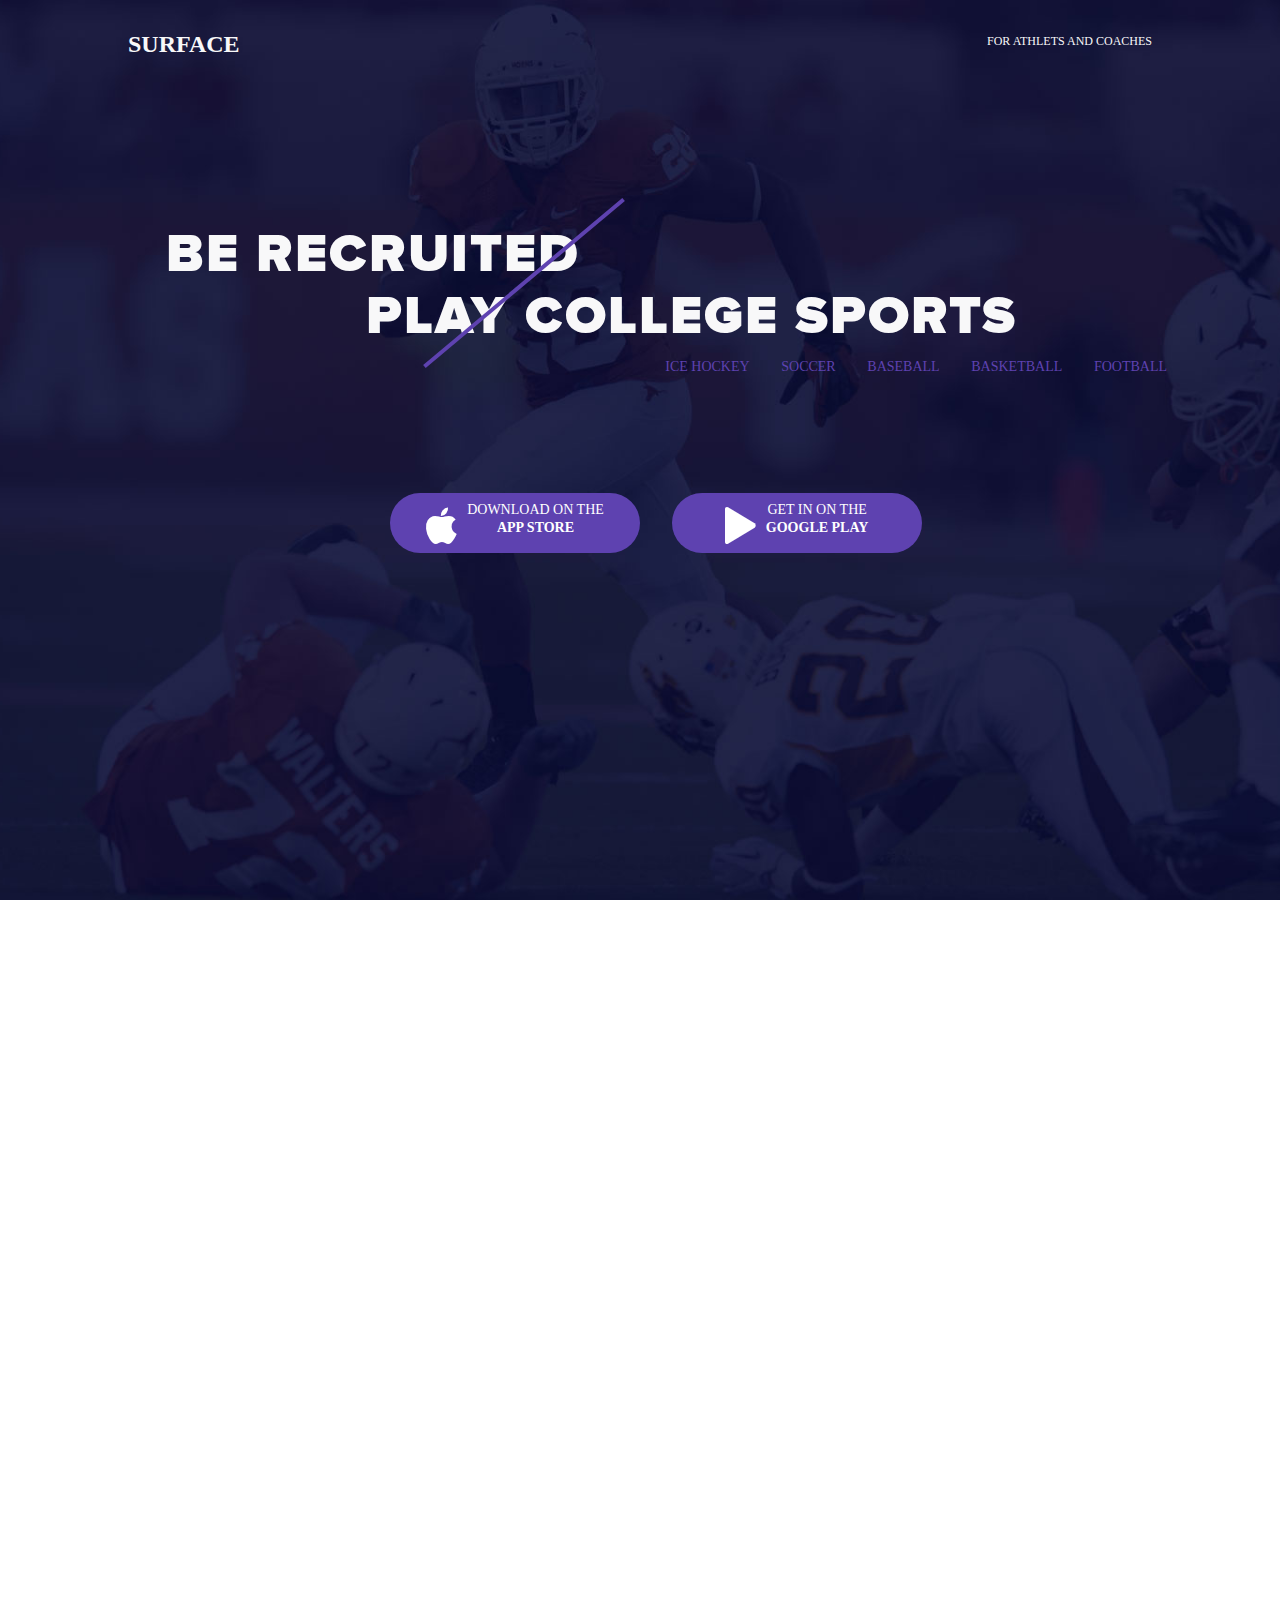
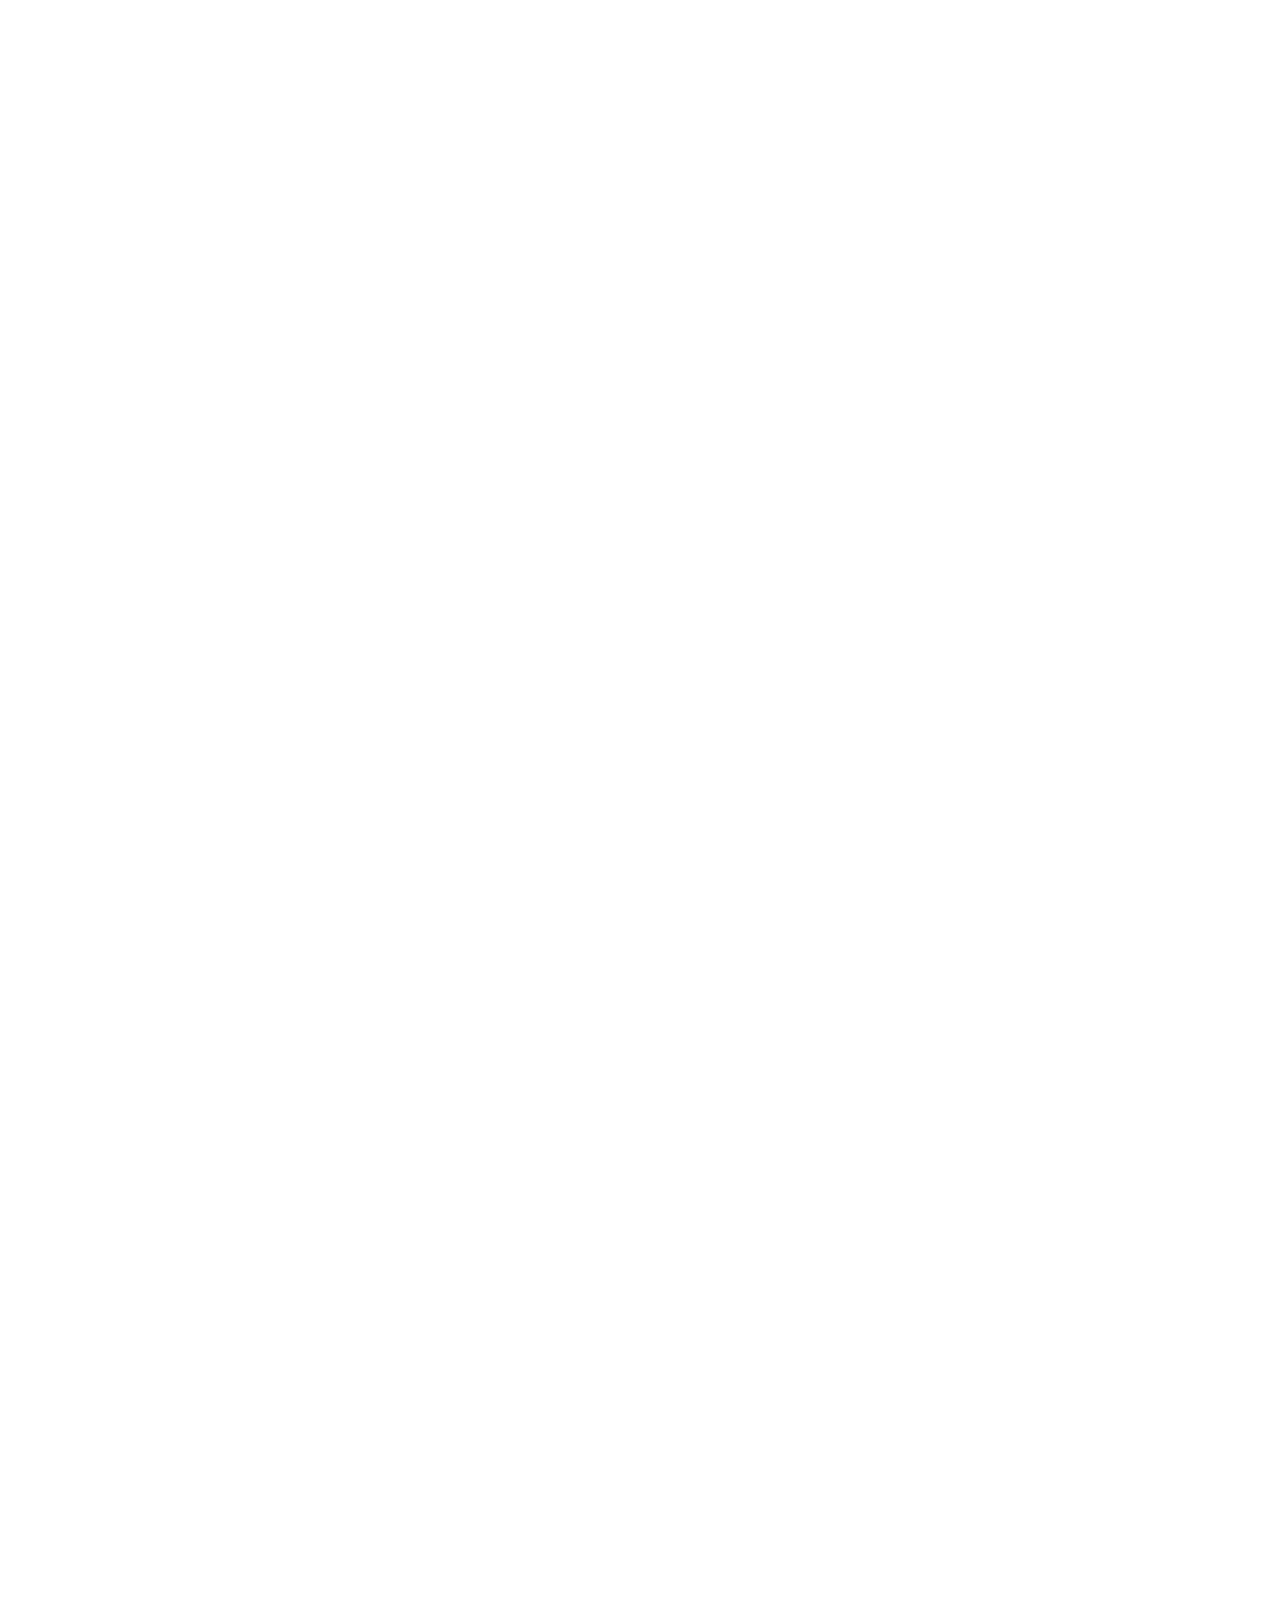
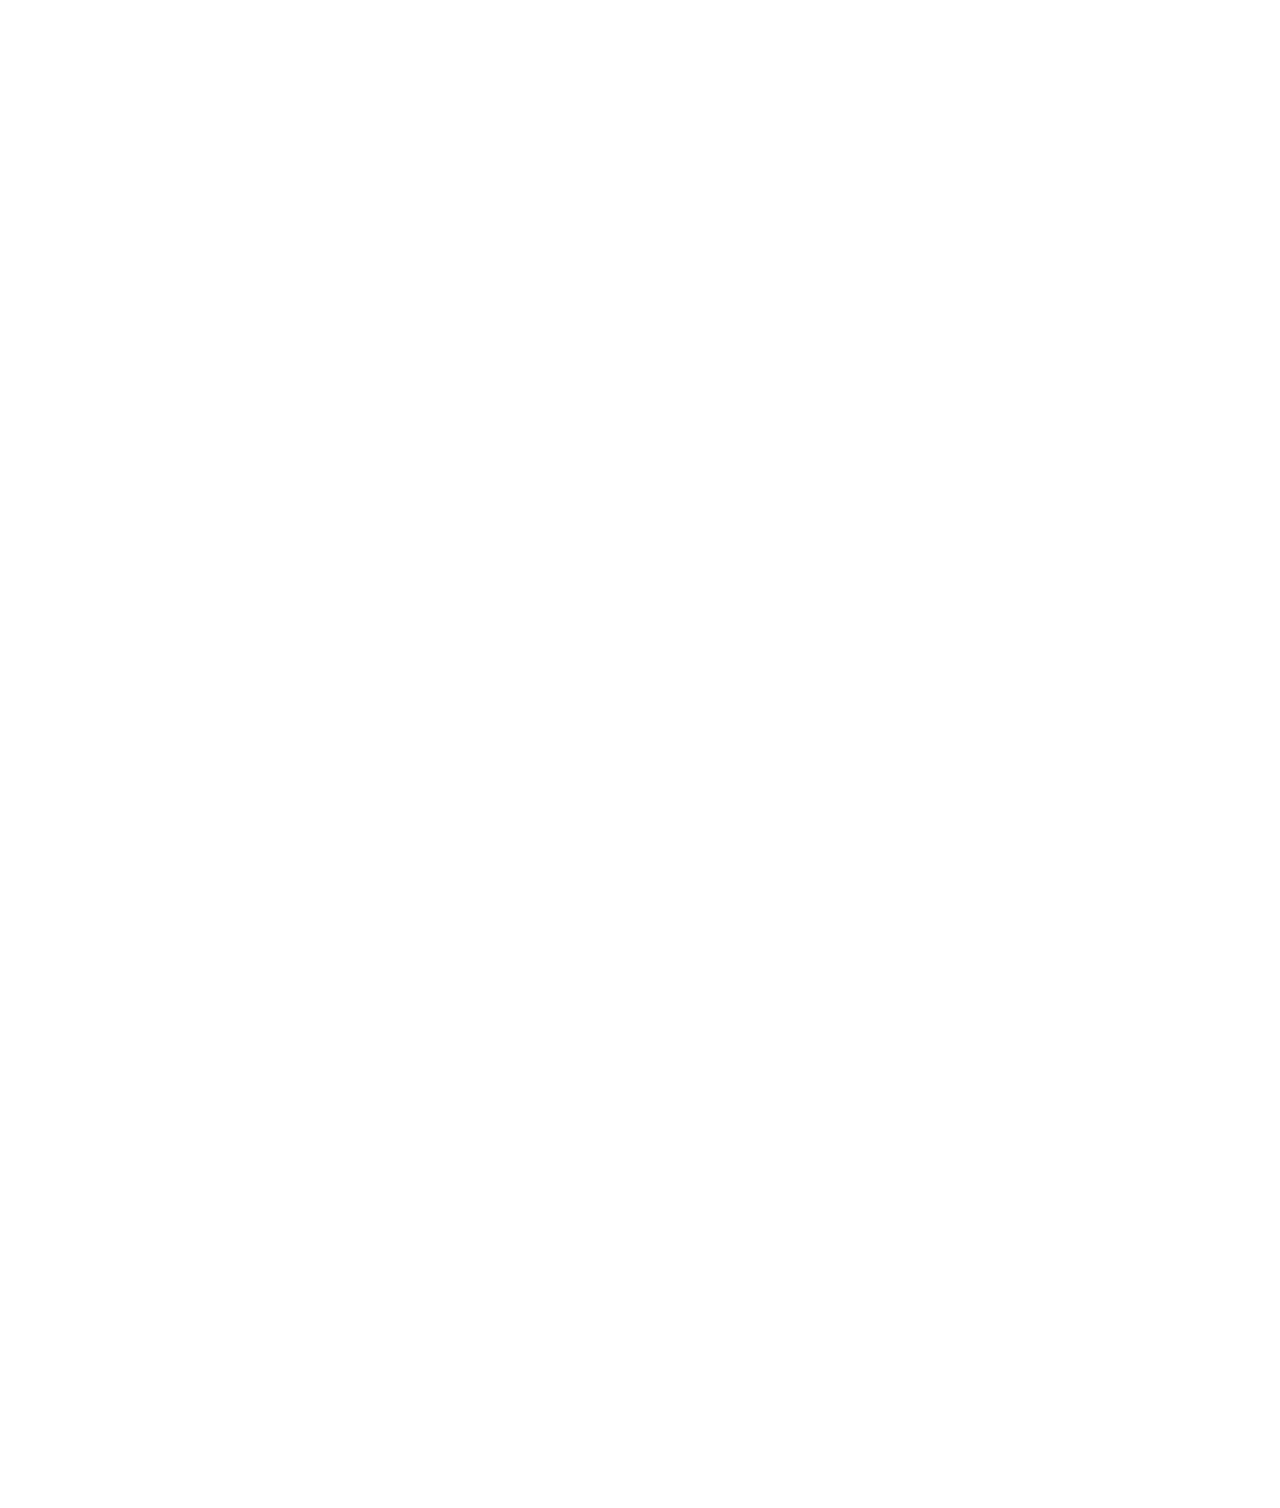
<file: index.html>
<!DOCTYPE html>
<html lang="en">
	<head>
		<meta charset="utf-8">
		<meta http-equiv="X-UA-Compatible" content="IE=edge">
		<meta name="viewport" content="width=device-width, initial-scale=1">
		<!-- The above 3 meta tags *must* come first in the head; any other head content must come *after* these tags -->
		<title>Collage sport</title>
		<link href="css/normalize.css" rel="stylesheet">
		<!-- Bootstrap -->
		<link href="bower_components/bootstrap/dist/css/bootstrap.min.css" rel="stylesheet">

		<!-- HTML5 shim and Respond.js for IE8 support of HTML5 elements and media queries -->
		<!-- WARNING: Respond.js doesn't work if you view the page via file:// -->
		<!--[if lt IE 9]>
<script src="https://oss.maxcdn.com/html5shiv/3.7.3/html5shiv.min.js"></script>
<script src="https://oss.maxcdn.com/respond/1.4.2/respond.min.js"></script>
<![endif]-->
		<link rel="stylesheet" href="css/fonts.css">
		<link href="css/ionicons.css" rel="stylesheet">
		<link href="css/main.css" rel="stylesheet">
		
	</head>
	<body>
	
	
	
		<div class="section-wrapper">
		
			<header class="container-fluid">

				<div class="row row-header">

					<div class="col-lg-12">
						<a href="#" class="surface">Surface</a>
						<a href="#" class="forAthlets">For athlets and coaches</a>
					</div>

				</div>



				<div class="row title-container">
					<div class="text-hero">
						<h1><span>BE RECRUITED</span><br/><span> PLAY COLLEGE SPORTS</span></h1>	
					</div>

				</div>

				<div class="row">
					<nav>
						<ul class="main-nav">
							<li class="nav-item"><a href="#">football</a></li>
							<li class="nav-item"><a href="#">basketball</a></li>
							<li class="nav-item"><a href="#">baseball</a></li>
							<li class="nav-item"><a href="#">soccer</a></li>
							<li class="nav-item"><a href="#">ice hockey</a></li>
						</ul>
					</nav>
				</div>

				<div class="row">
					<div class="btn-container">

						<button class="btn  app-store">
							<i class="icon ion-social-apple"></i><p>Download on the <br/> <b>app store</b></p>
						</button>

						<button class="btn google-play">
							<i class="icon ion-play"></i><p>Get in on the<br/><b>Google play</b></p>
						</button>

					</div>
				</div>

			</header>


			<section class="section-athlets">
				<div class="row">




						<div class="col-lg-6 col-md-5 img-football">
							<img src="img/fotball_player.png"  alt="runing futball player">
						</div>

					<div class="col-lg-6 col-md-7 section-pading-right">

								<h2 class="steps-header">Athlets</h2>
								<div class="steps">
									<h3 class="steps-header"><span class="steps-number">01</span>Connection</h3>
									<p class="steps-paragraph">Connect with coaches directly, you can ping coaches to view profile.
									</p>
								</div>
								<div class="steps">
									<h3 class="steps-header"><span class="steps-number">02</span>Collaboration</h3>
									<p class="steps-paragraph">Work with other student athletes to  increase visability. When you share and like other players videos it will increase your visability as a player. This is the team work aspect to Surface 1.</p>
								</div>
								<div class="steps steps-athlets">
									<h3 class="steps-header"><span class="steps-number">03</span>Growth</h3>
									<p class="steps-paragraph">Resources and tools for you to get better as a student Athelte. Access to training classes, tutor sessions, etc </p>
								</div>
						</div>



				</div>
			</section>




			<section class="section-players">
				<div class="row">



					<div class="col-lg-6 col-md-7 section-pading-left">
						<h2 class="steps-header">Players</h2>
						<div class="steps">
							<h3 class="steps-header"><span class="steps-number">01</span>Connection</h3>
							<p class="steps-paragraph">Connect with talented athlete directly, you can watch their skills through video showreels directly from Surface 1.
							</p>
						</div>
						<div class="steps">
							<h3 class="steps-header"><span class="steps-number">02</span>Collaboration</h3>
							<p class="steps-paragraph">Work with recruiter to increase your chances of finding talented athlete.</p>
						</div>
						<div class="steps steps-athlets">
							<h3 class="steps-header"><span class="steps-number">03</span>Growth</h3>
							<p class="steps-paragraph">Save your time, recruit proper athlets for your team.</p>
						</div>
					</div>

					<div class="col-lg-6 col-md-5">
						<img src="img/basket_player.png" alt="basketball player jumping with a ball">
					</div>

				</div>
			</section>



			<section class="section-cta">

				<div class="row">
				
					<div class="col-lg-6">
						<div class="img-wrapper">
							<img src="img/men_with_gadlet.jpg" alt="athlet with a iphone, already posted some video">
							<span class="number--cta">01</span>
						</div>
					</div>
					
					<div class="col-lg-6">
					
						<div class="steps cta-content-align">
							<h3 class="steps-header">Be active</h3>
							<p class="steps-paragraph">Post videos with your skills,
								Like and follow others to be 
								more popular.</p>
						</div>
						
					</div>
					
				</div>

				<div class="row">
					<div class="col-lg-6">
					
						<div class="steps cta-content-align">
							<h3 class="steps-header">Find contact</h3>
							<p class="steps-paragraph">Contact others to find right coach 
								or athlete you are looking for.</p>
						</div>
						
					</div>

					<div class="col-lg-6">
					
						<div class="img-wrapper">
							<img src="img/team.jpg" alt="Coach with him team">
							<span class="number--cta-even">02</span>
						</div>
						
					</div>
				</div>


				<div class="row">

					<div class="col-lg-6">
					
						<div class="img-wrapper">
							<img src="img/champions.jpg" alt="Happy team after victory">
							<span class="number--cta">03</span>
						</div>
						
					</div>

				
					<div class="col-lg-6">
						<div class="steps cta-content-align">
							<h3 class="steps-header">Work it</h3>
							<p class="steps-paragraph">Enjoy being a student athlete, the recruiting 
								process can be overwhelming, we want to 
								make this a enjoyable experience. </p>
						</div>
					</div>


				</div>


			</section>



			<footer>


				<div class="row title-container">
					<div class="text-hero footer-text--hero">
						<i class="ico-sport--api"></i>
						<h1><span class="footer-header">Download app</span><span class="footer-sub--header">Show everyone what you can do!</span></h1>	
					</div>

				</div>



				<div class="row">
					<div class="btn-container">

						<button class="btn  app-store">
							<i class="icon ion-social-apple"></i><p>Download on the <br/> <b>app store</b></p>
						</button>

						<button class="btn google-play">
							<i class="icon ion-play"></i><p>Get in on the<br/><b>Google play</b></p>
						</button>

					</div>
				</div>


				<div class="row row-footer">

					<div class="col-lg-12">
						<div class="subfooter">
							<a href="#" class="surface">Surface1</a>
							<div class="subfooter-social-container">
								<a href="#"><i class="ion-social-facebook"></i></a>
								<a href="#"><i class="ion-social-twitter"></i></a>
								<a href="#"><i class="ion-social-instagram-outline"></i></a>
							</div>
							<a href="#" class="contacts">Contact Us &#124; Terms &amp; Conditions</a>
						</div>	
					</div>

				</div>

			</footer>
		

		<!-- jQuery (necessary for Bootstrap's JavaScript plugins) -->
		<script src="bower_components/jquery/dist/jquery.min.js"></script>
		<!-- Include all compiled plugins (below), or include individual files as needed -->
		<script src="bower_components/bootstrap/dist/js/bootstrap.min.js"></script>
		
		</div> <!--End of div .section-wrapper -->
		
	</body>
	
</html>
</file>
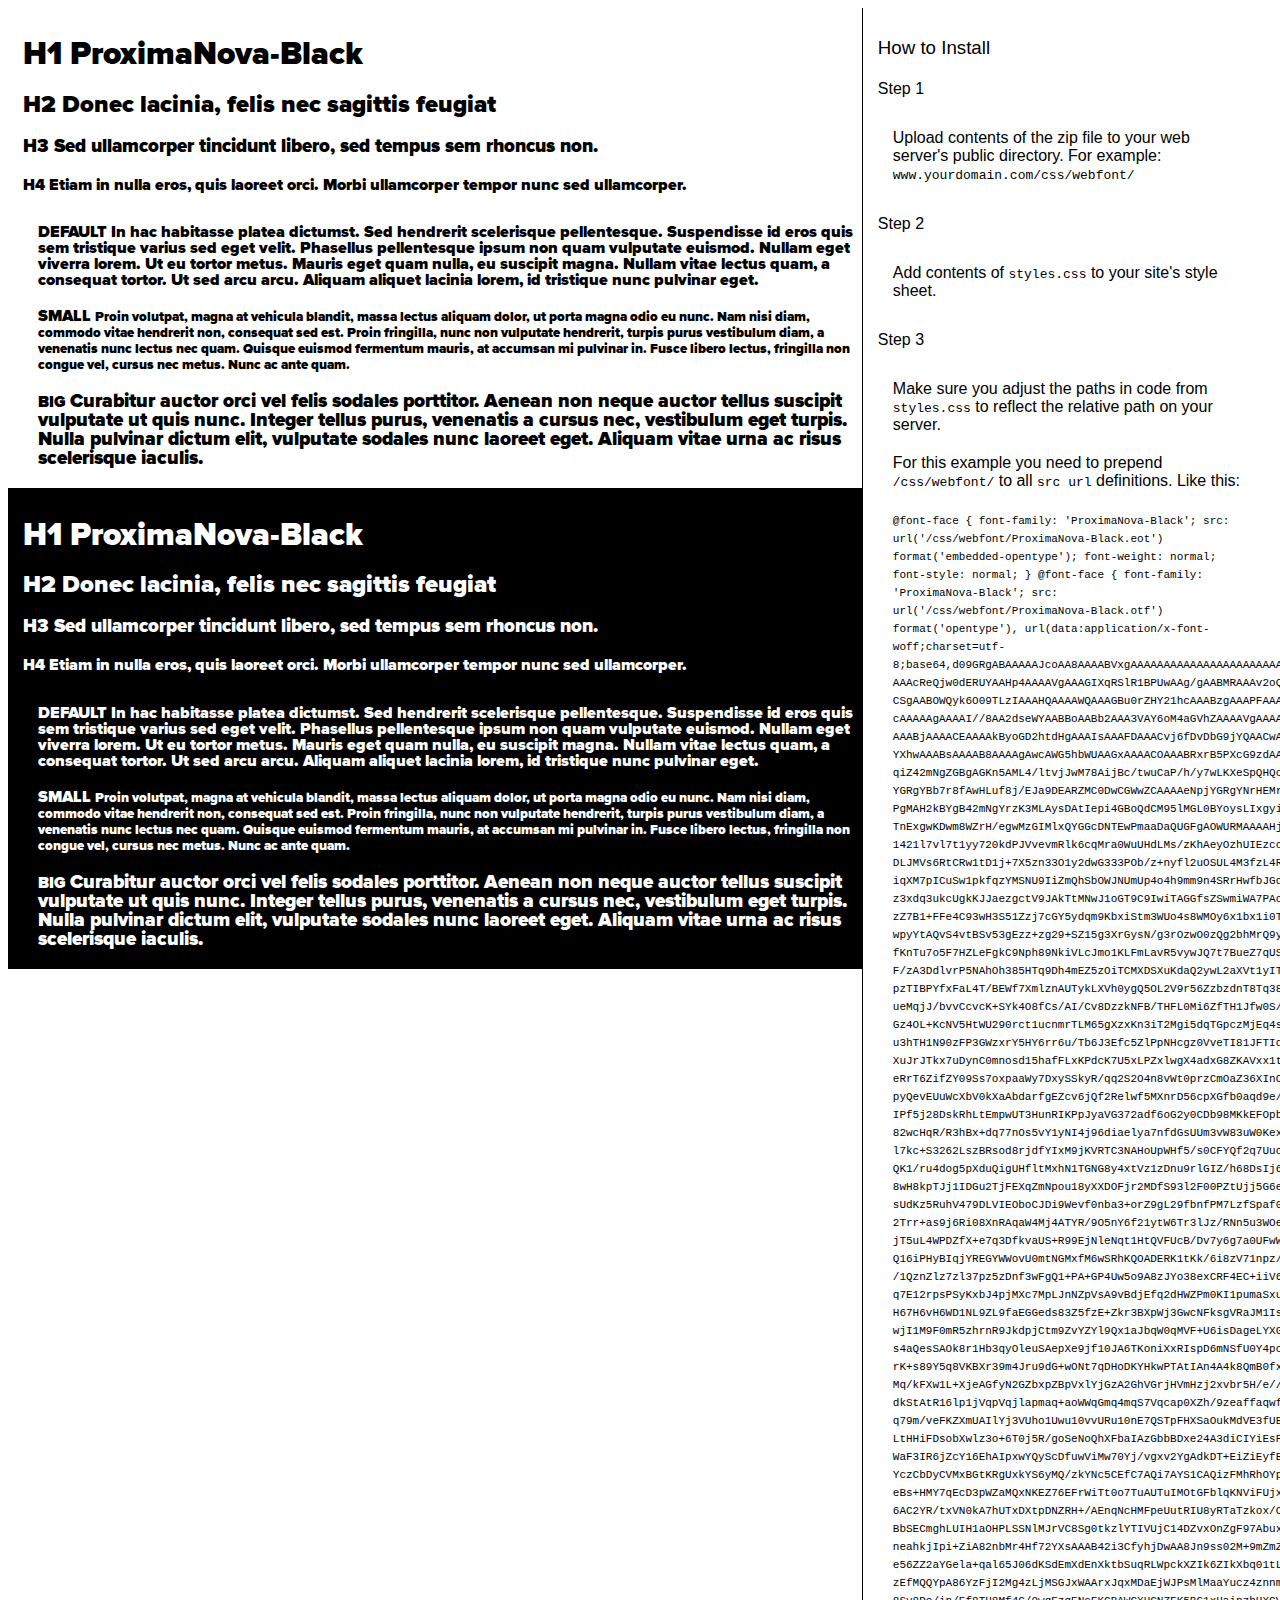
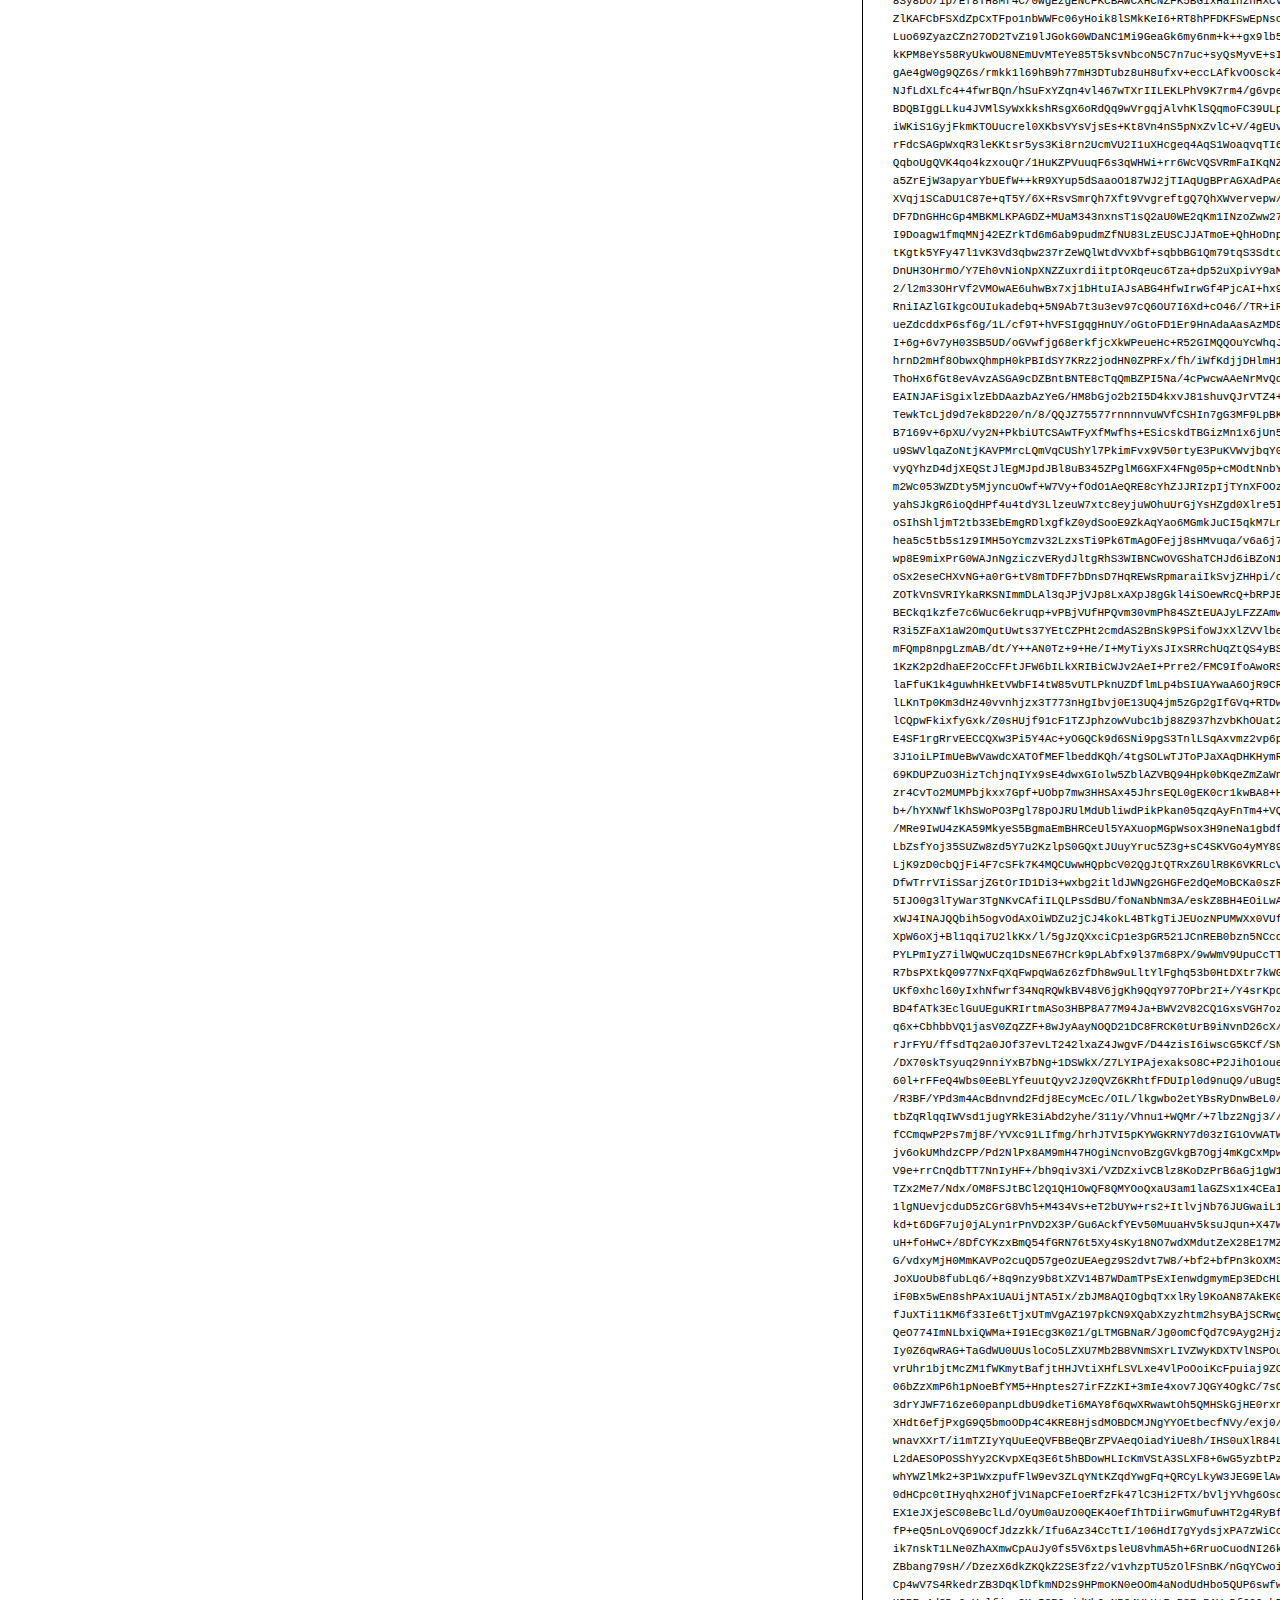
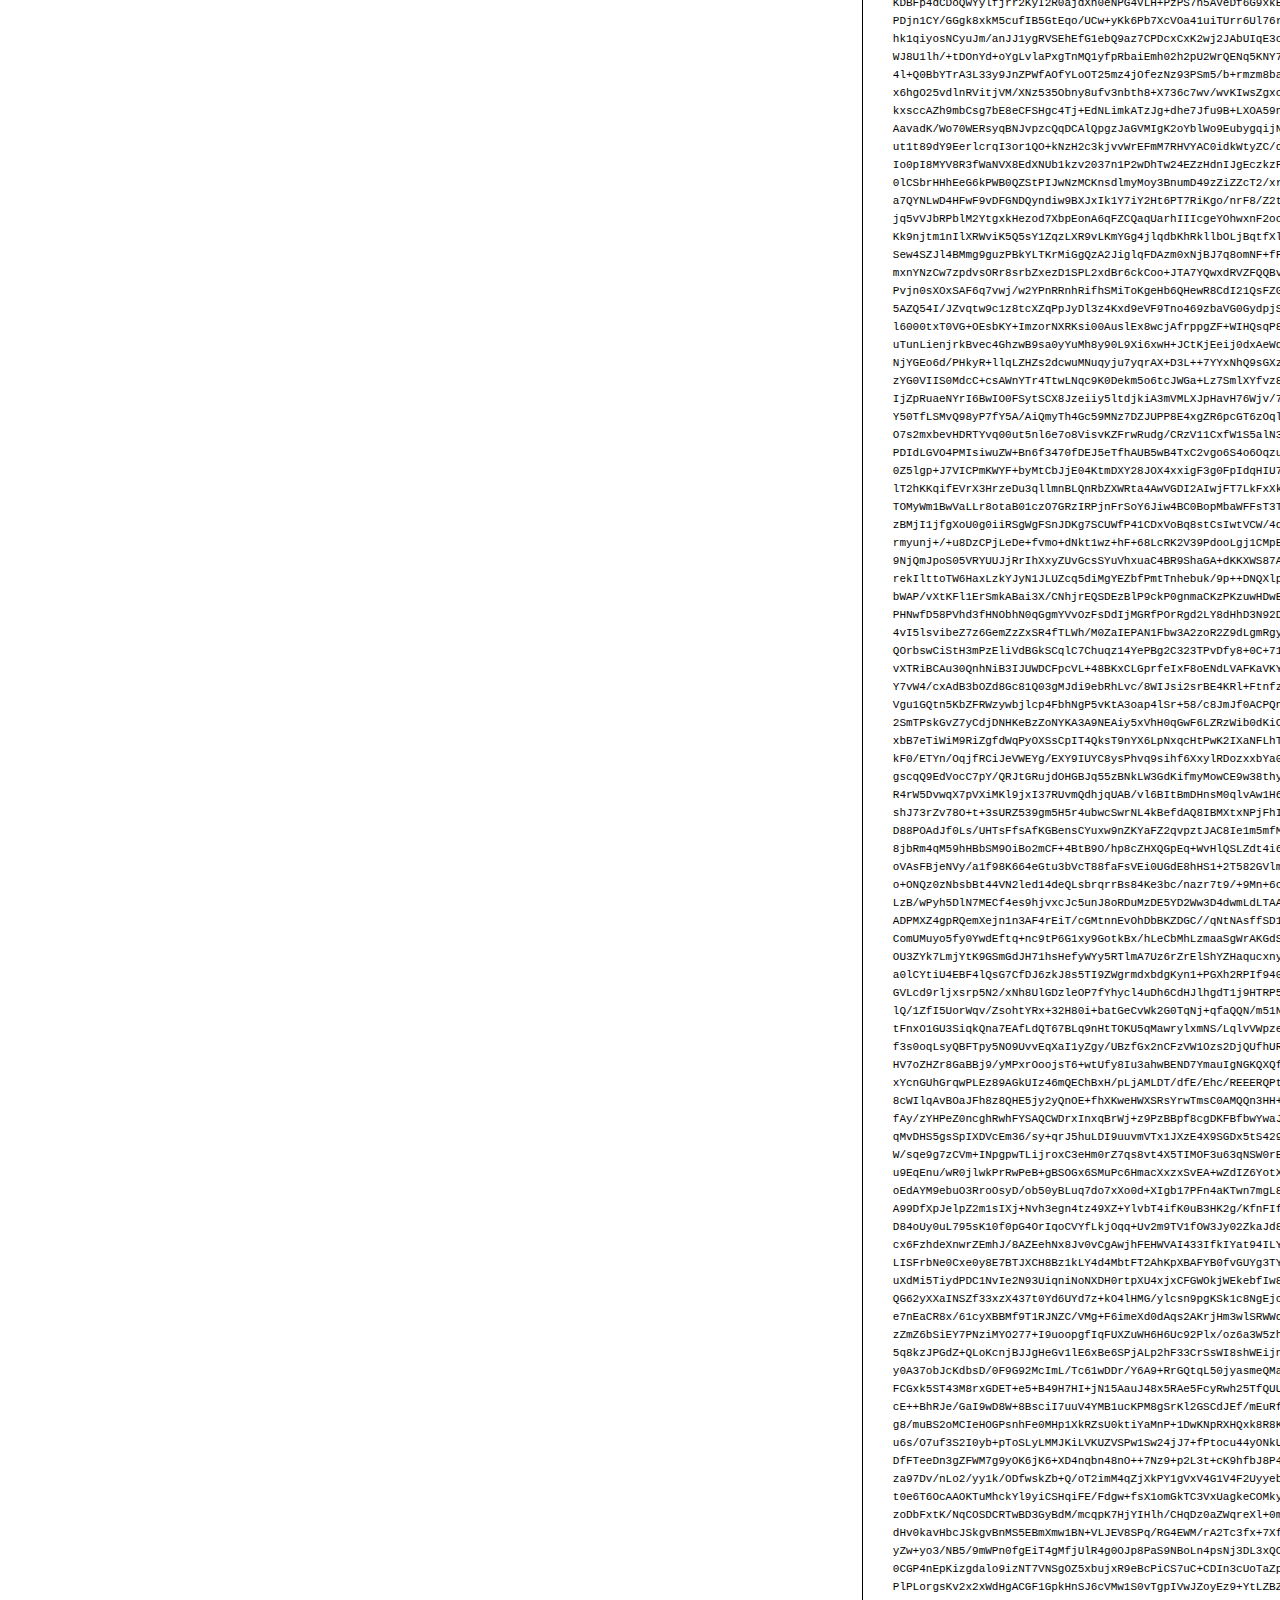
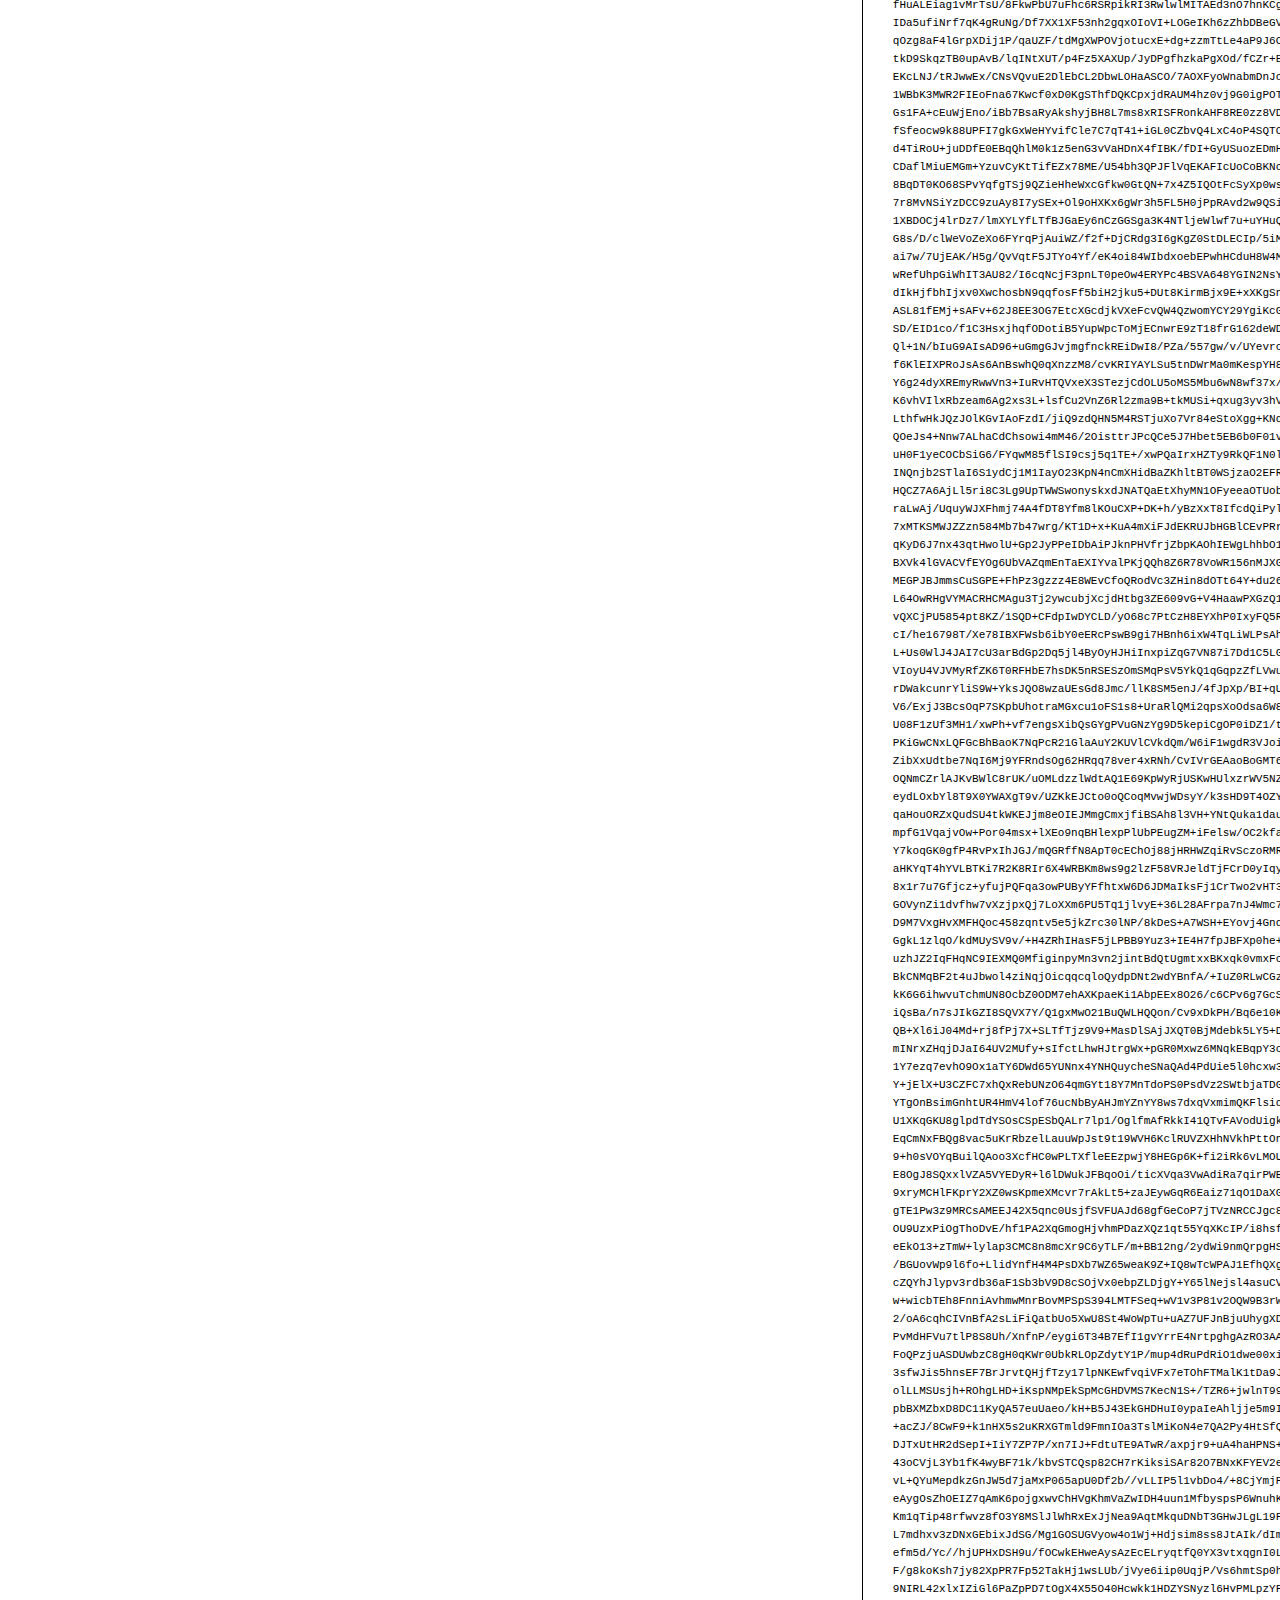
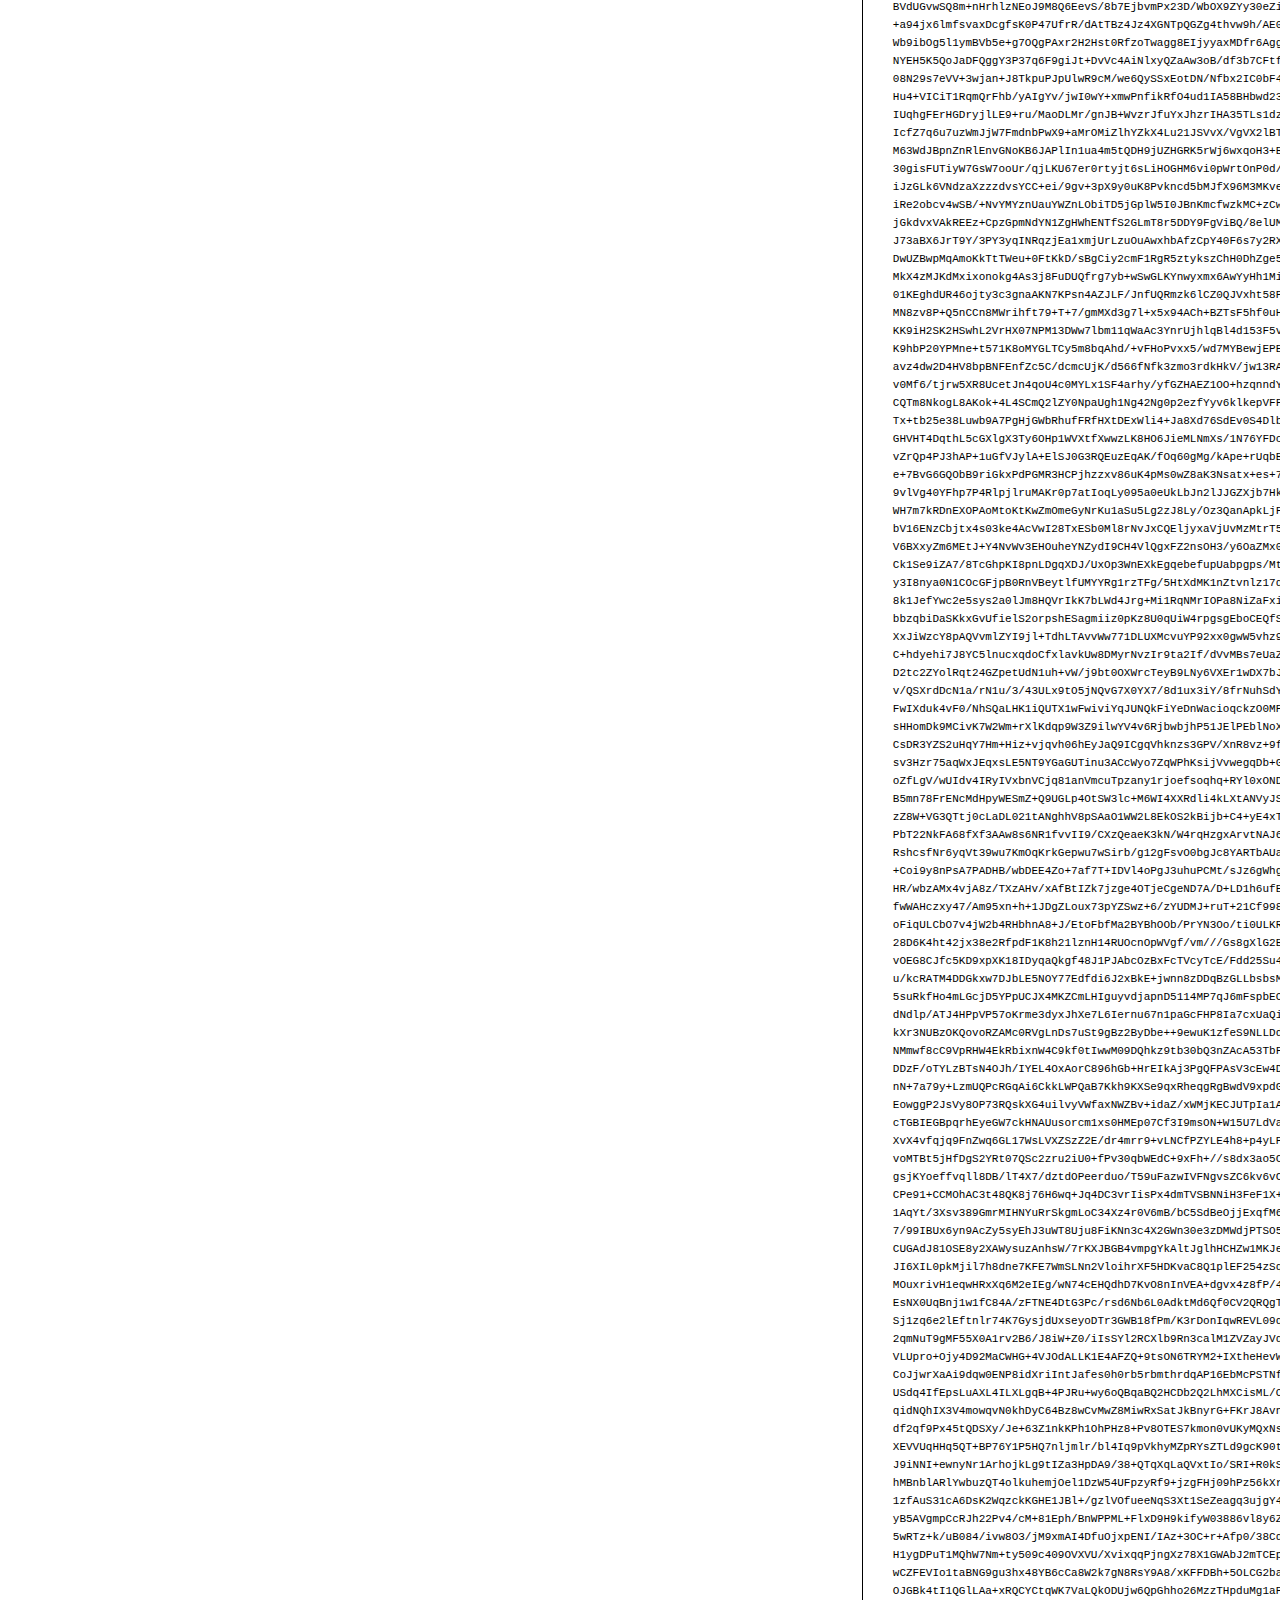
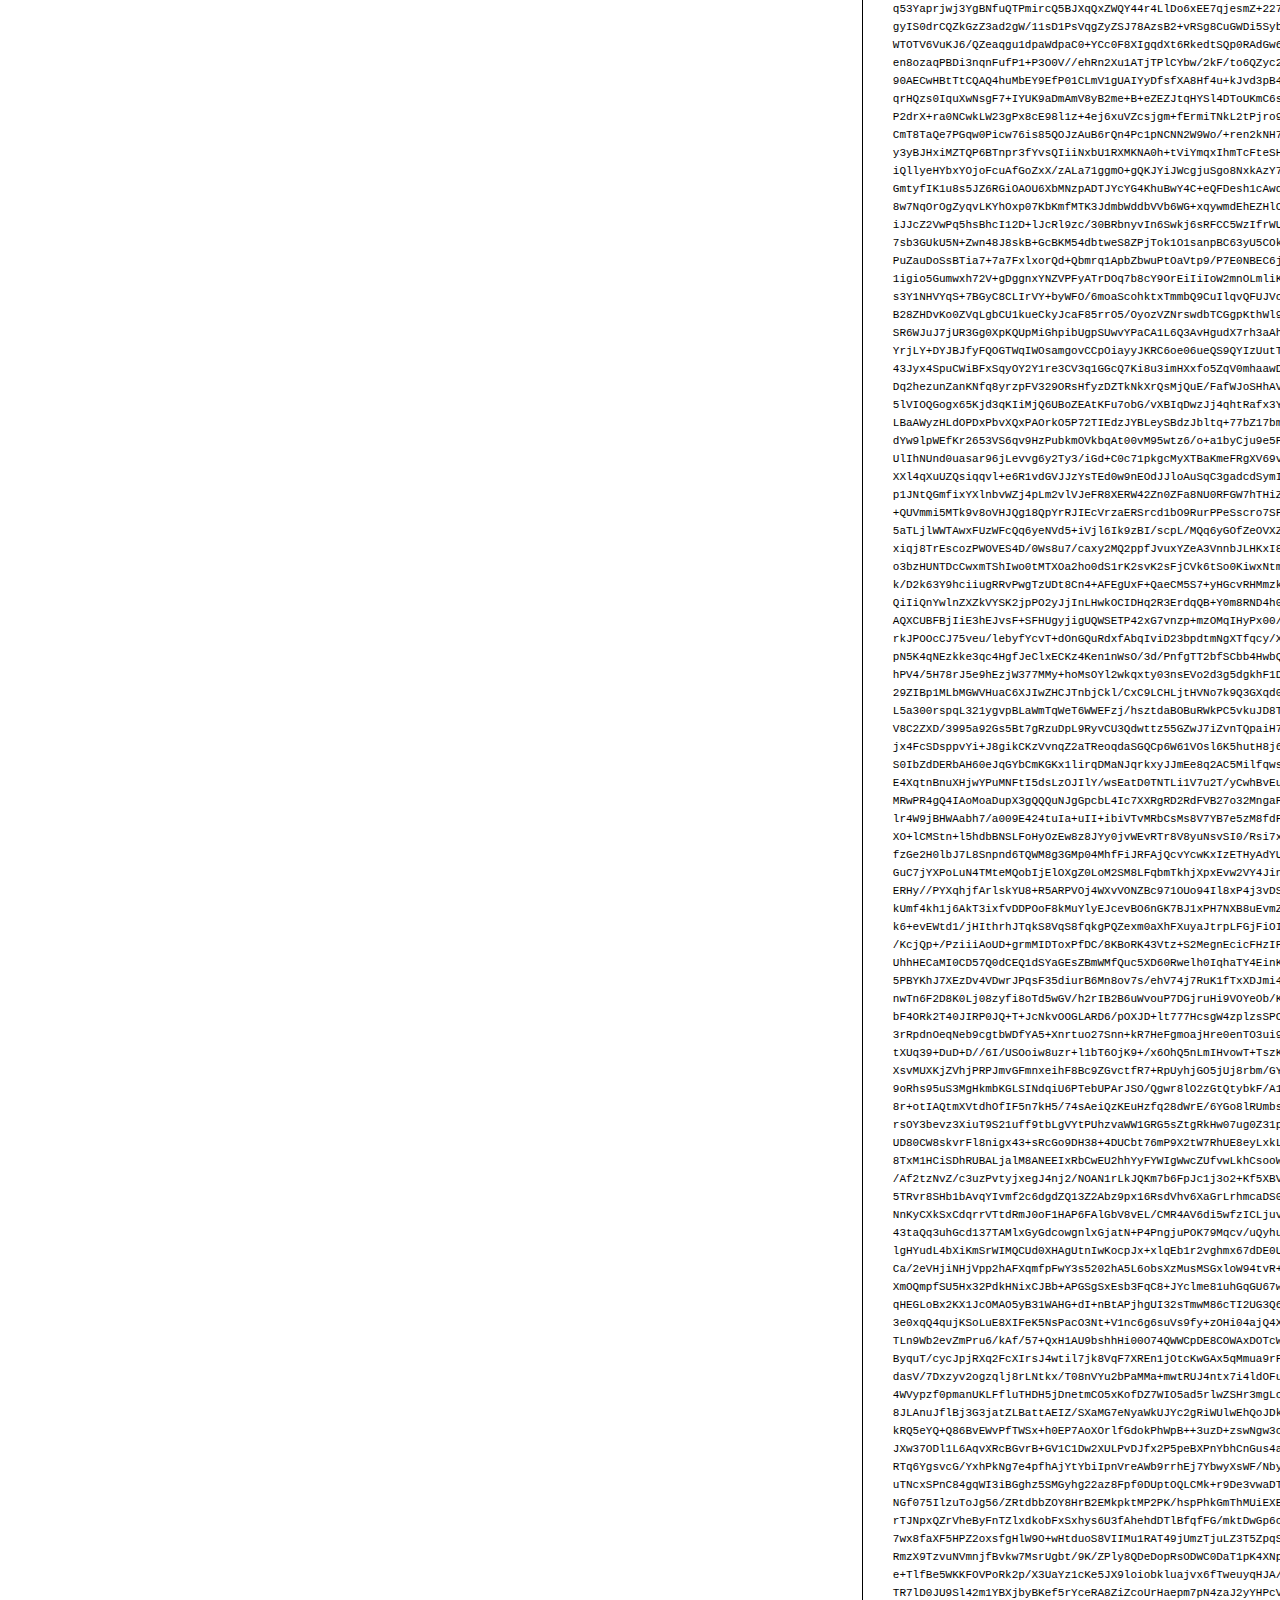
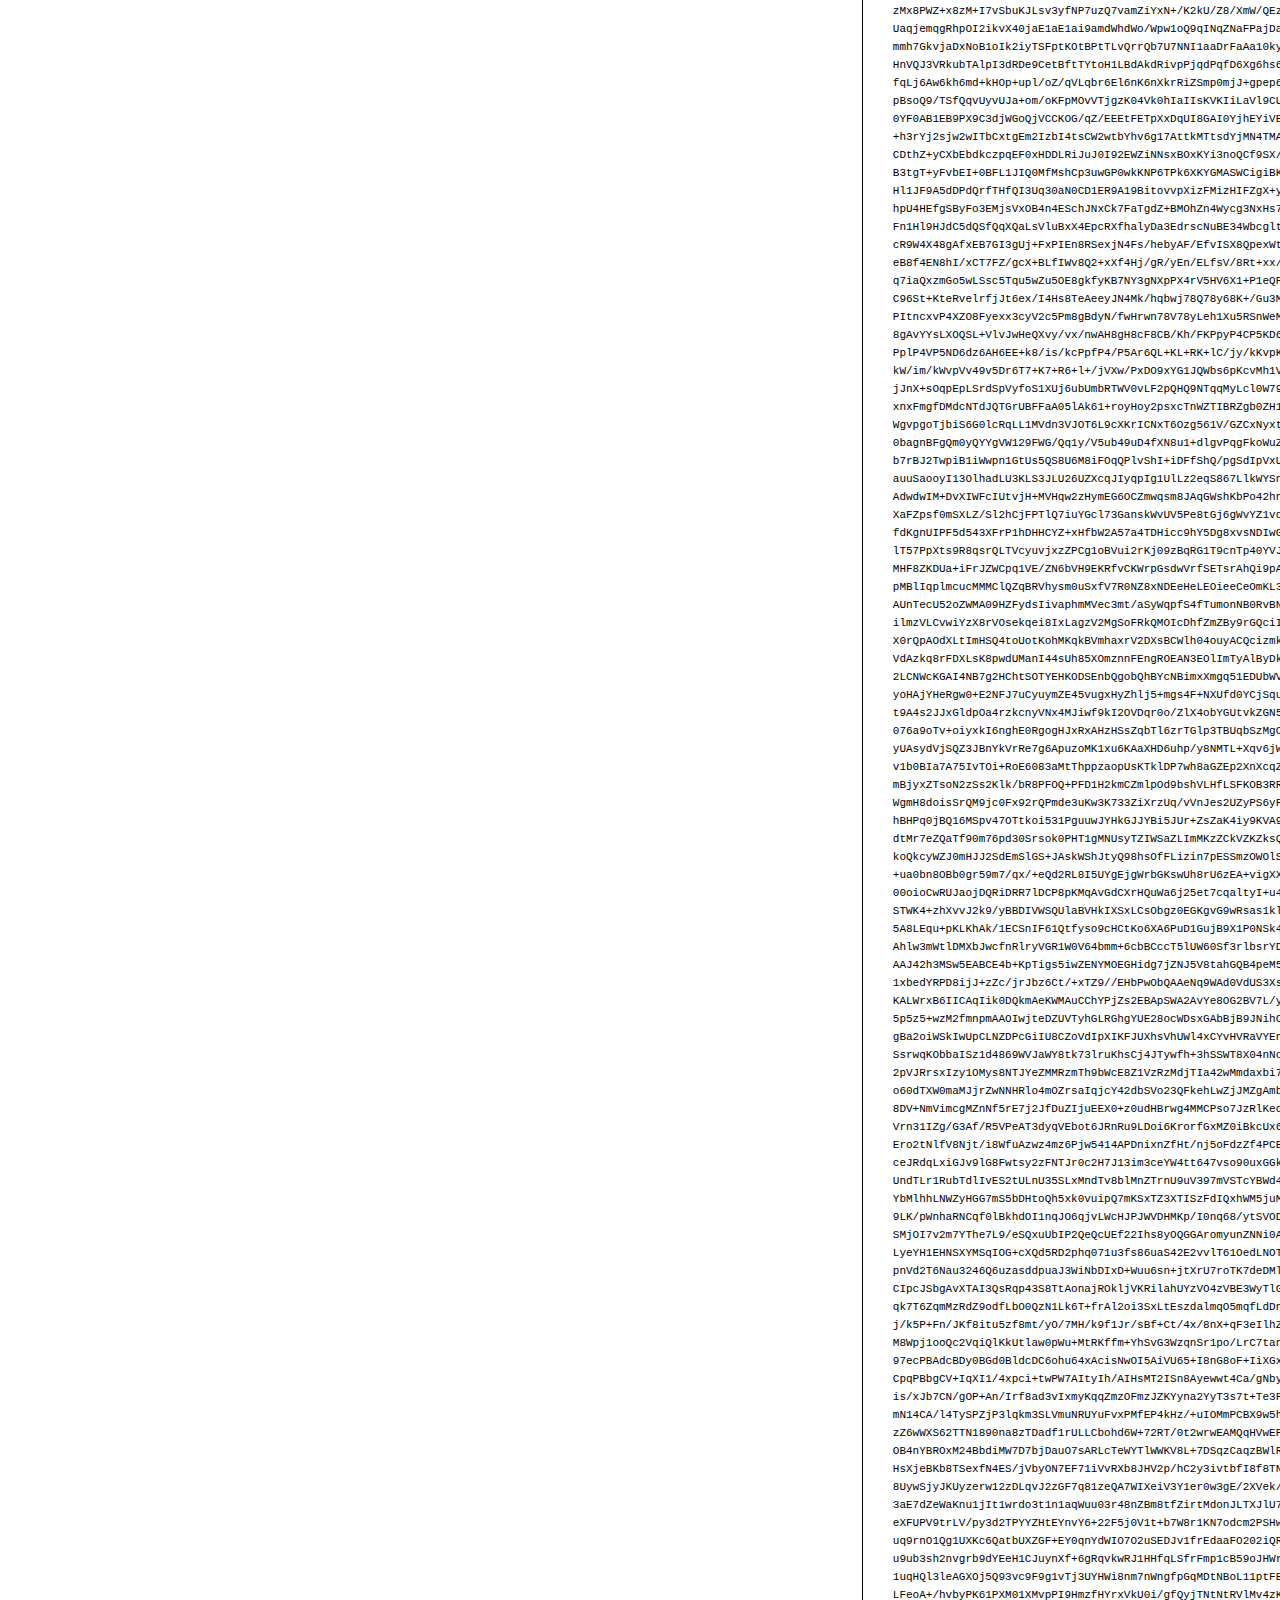
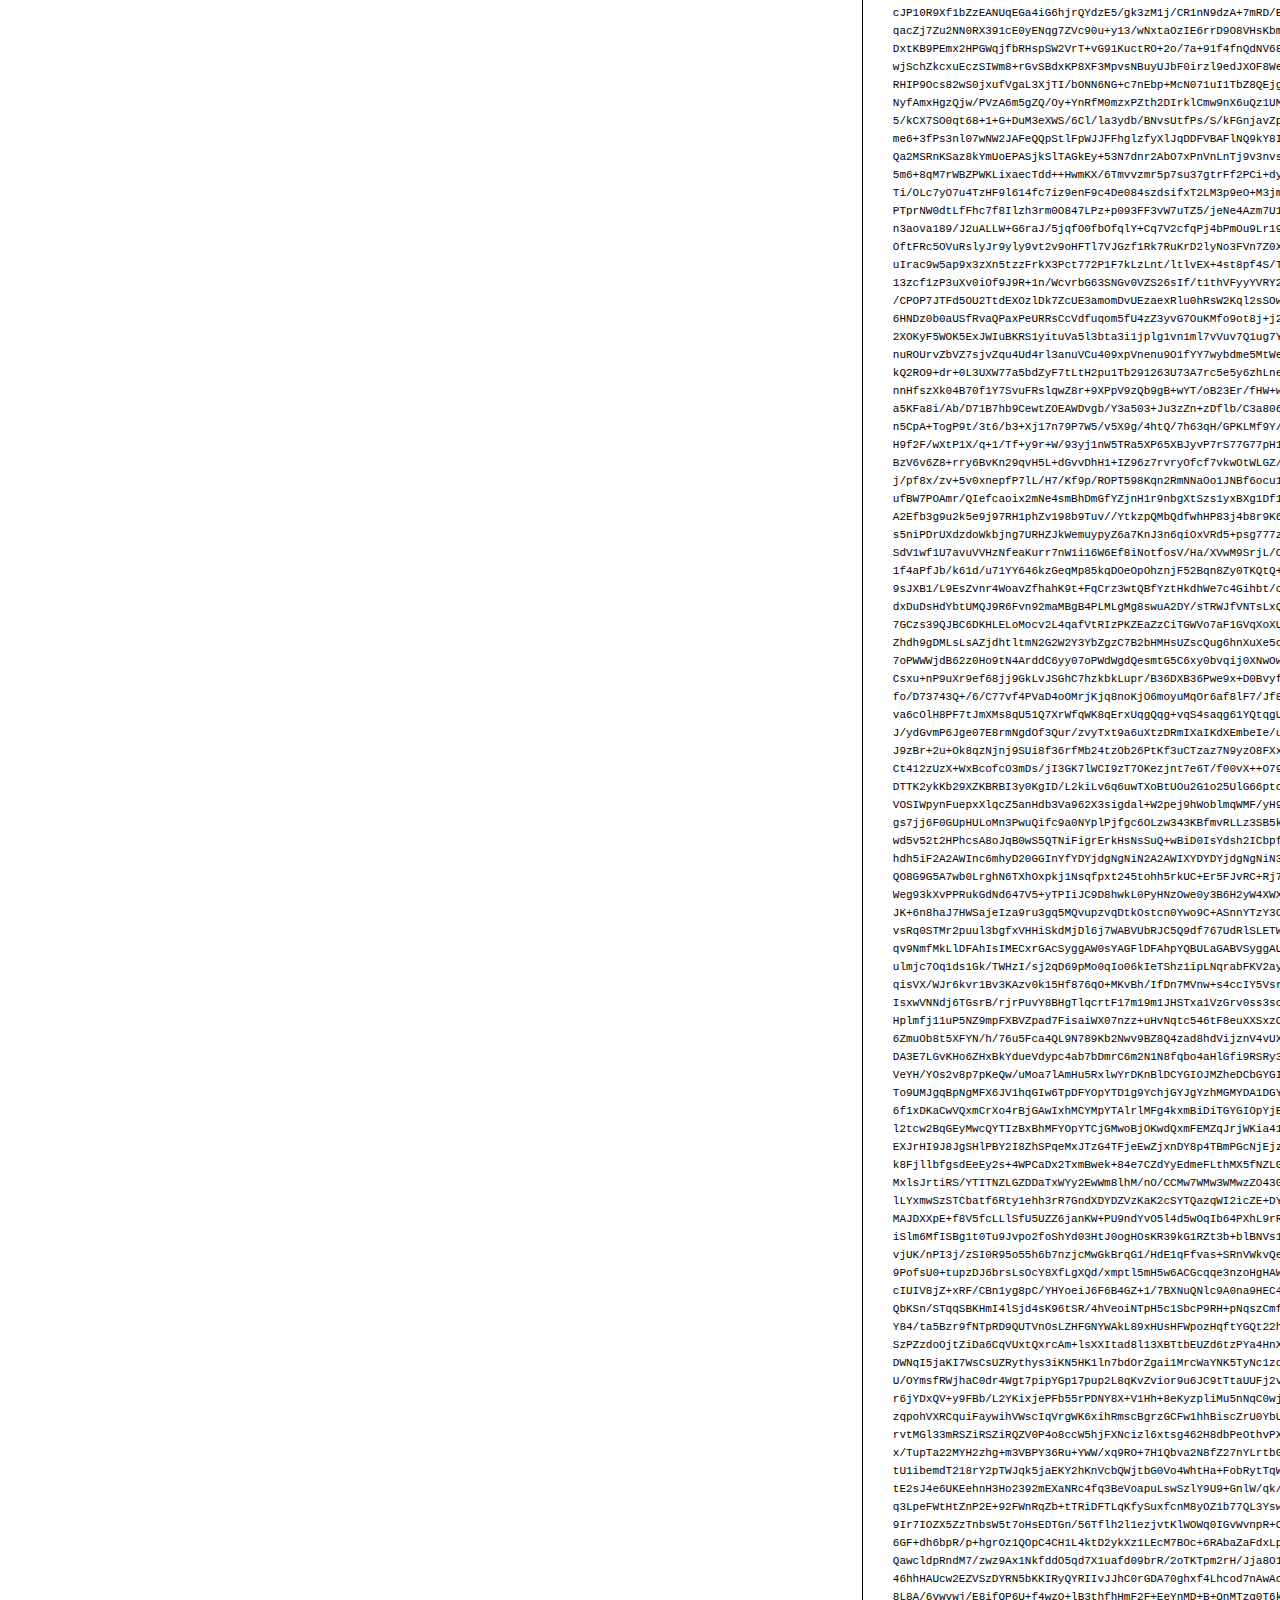
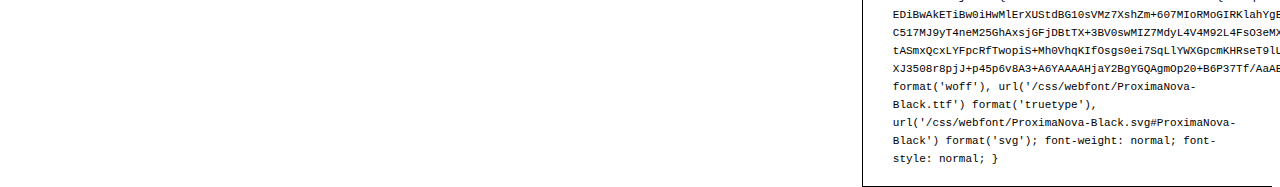
<file: fonts/ProximaNova-Black/preview.html>
<!DOCTYPE html>
<html>
<head>
<title>
ProximaNova-Black
 - Web font preview
</title>
<style type='text/css'>

@font-face {
  font-family: 'ProximaNova-Black';
  src: url('ProximaNova-Black.eot') format('embedded-opentype');
  font-weight: normal;
  font-style: normal;
}

@font-face {
  font-family: 'ProximaNova-Black';
  src:  url('ProximaNova-Black.otf')  format('opentype'),
	     url([data-uri]) format('woff'), url('ProximaNova-Black.ttf')  format('truetype'), url('ProximaNova-Black.svg#ProximaNova-Black') format('svg');
  font-weight: normal;
  font-style: normal;
}



body { font-family: 'ProximaNova-Black' !important; }
h1, h2, h3, h4 { font-weight: normal; }
.reg { color:black; background:white; }
.inverse { color:white; background:black; }
div { padding: 10px 15px; }
.right { background:white; width:30%; float: right; font-family: sans-serif; border: 1px solid black; border-width: 0 0 1px 1px;}
</style>
</head>
<body>
<div class='right'>
<h3>How to Install</h3>
<h4>Step 1</h4>
<div>
Upload contents of the zip file to your web server's public directory. For example:
<code>www.yourdomain.com/css/webfont/</code>
</div>
<h4>Step 2</h4>
<div>
Add contents of
<code>styles.css</code>
to your site's style sheet.
</div>
<h4>Step 3</h4>
<div>
Make sure you adjust the paths in code from
<code>styles.css</code>
to reflect the relative path on your server.
</div>
<div>
For this example you need to prepend
<code>/css/webfont/</code>
to all
<code>src url</code>
definitions. Like this:
</div>
<div>
<code style='font-size:11px;'>@font-face {
  font-family: 'ProximaNova-Black';
  src: url('/css/webfont/ProximaNova-Black.eot') format('embedded-opentype');
  font-weight: normal;
  font-style: normal;
}

@font-face {
  font-family: 'ProximaNova-Black';
  src:  url('/css/webfont/ProximaNova-Black.otf')  format('opentype'),
	     url([data-uri]) format('woff'), url('/css/webfont/ProximaNova-Black.ttf')  format('truetype'), url('/css/webfont/ProximaNova-Black.svg#ProximaNova-Black') format('svg');
  font-weight: normal;
  font-style: normal;
}</code>
</div>
</div>
<div class='reg'>
<h1>
H1
ProximaNova-Black
</h1>
<h2>
H2
Donec lacinia, felis nec sagittis feugiat
</h2>
<h3>
H3
Sed ullamcorper tincidunt libero, sed tempus sem rhoncus non.
</h3>
<h4>
H4
Etiam in nulla eros, quis laoreet orci. Morbi ullamcorper tempor nunc sed ullamcorper.
</h4>
<div>
DEFAULT
In hac habitasse platea dictumst. Sed hendrerit scelerisque pellentesque. Suspendisse id eros quis sem tristique varius sed eget velit. Phasellus pellentesque ipsum non quam vulputate euismod. Nullam eget viverra lorem. Ut eu tortor metus. Mauris eget quam nulla, eu suscipit magna. Nullam vitae lectus quam, a consequat tortor. Ut sed arcu arcu. Aliquam aliquet lacinia lorem, id tristique nunc pulvinar eget.
</div>
<div>
SMALL
<small>
Proin volutpat, magna at vehicula blandit, massa lectus aliquam dolor, ut porta magna odio eu nunc. Nam nisi diam, commodo vitae hendrerit non, consequat sed est. Proin fringilla, nunc non vulputate hendrerit, turpis purus vestibulum diam, a venenatis nunc lectus nec quam. Quisque euismod fermentum mauris, at accumsan mi pulvinar in. Fusce libero lectus, fringilla non congue vel, cursus nec metus. Nunc ac ante quam.
</small>
</div>
<div>
BIG
<big>
Curabitur auctor orci vel felis sodales porttitor. Aenean non neque auctor tellus suscipit vulputate ut quis nunc. Integer tellus purus, venenatis a cursus nec, vestibulum eget turpis. Nulla pulvinar dictum elit, vulputate sodales nunc laoreet eget. Aliquam vitae urna ac risus scelerisque iaculis.
</big>
</div>

</div>
<div class='inverse'>
<h1>
H1
ProximaNova-Black
</h1>
<h2>
H2
Donec lacinia, felis nec sagittis feugiat
</h2>
<h3>
H3
Sed ullamcorper tincidunt libero, sed tempus sem rhoncus non.
</h3>
<h4>
H4
Etiam in nulla eros, quis laoreet orci. Morbi ullamcorper tempor nunc sed ullamcorper.
</h4>
<div>
DEFAULT
In hac habitasse platea dictumst. Sed hendrerit scelerisque pellentesque. Suspendisse id eros quis sem tristique varius sed eget velit. Phasellus pellentesque ipsum non quam vulputate euismod. Nullam eget viverra lorem. Ut eu tortor metus. Mauris eget quam nulla, eu suscipit magna. Nullam vitae lectus quam, a consequat tortor. Ut sed arcu arcu. Aliquam aliquet lacinia lorem, id tristique nunc pulvinar eget.
</div>
<div>
SMALL
<small>
Proin volutpat, magna at vehicula blandit, massa lectus aliquam dolor, ut porta magna odio eu nunc. Nam nisi diam, commodo vitae hendrerit non, consequat sed est. Proin fringilla, nunc non vulputate hendrerit, turpis purus vestibulum diam, a venenatis nunc lectus nec quam. Quisque euismod fermentum mauris, at accumsan mi pulvinar in. Fusce libero lectus, fringilla non congue vel, cursus nec metus. Nunc ac ante quam.
</small>
</div>
<div>
BIG
<big>
Curabitur auctor orci vel felis sodales porttitor. Aenean non neque auctor tellus suscipit vulputate ut quis nunc. Integer tellus purus, venenatis a cursus nec, vestibulum eget turpis. Nulla pulvinar dictum elit, vulputate sodales nunc laoreet eget. Aliquam vitae urna ac risus scelerisque iaculis.
</big>
</div>

</div>
</body>
</html>
</file>
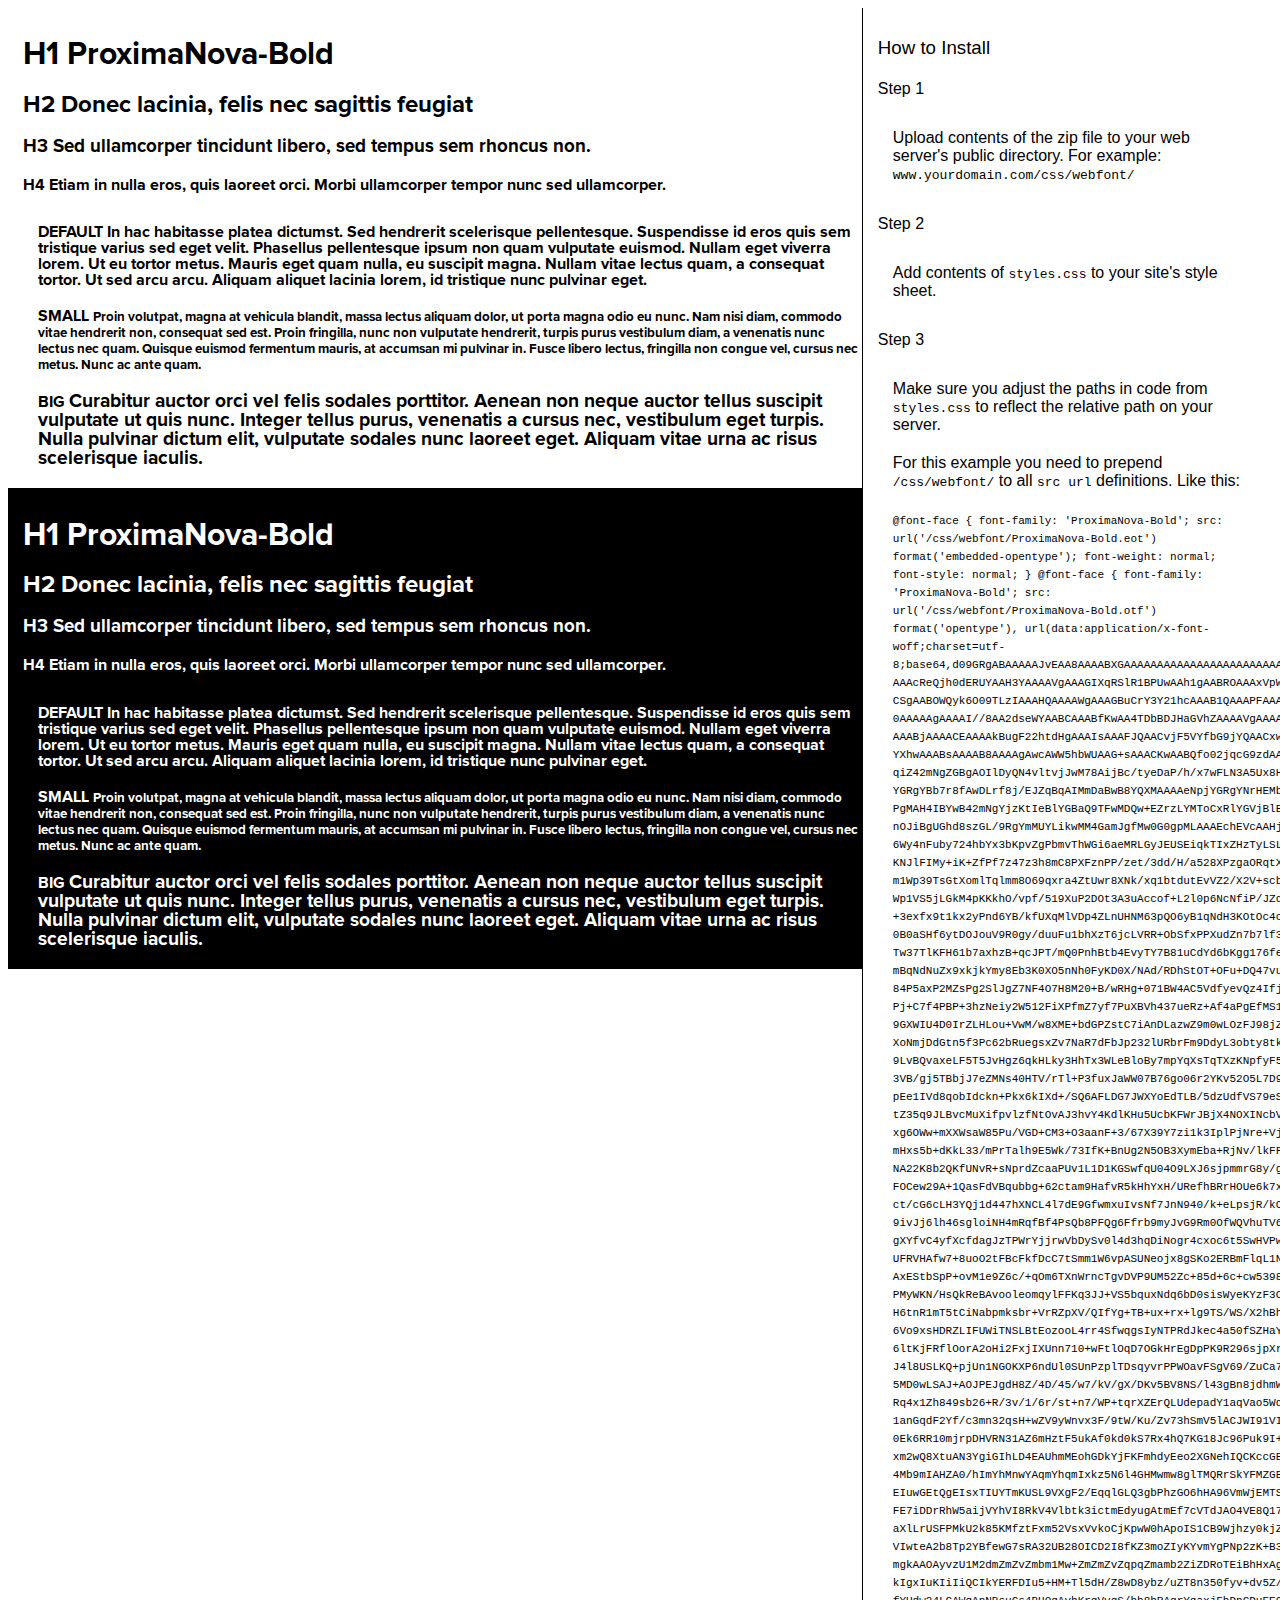
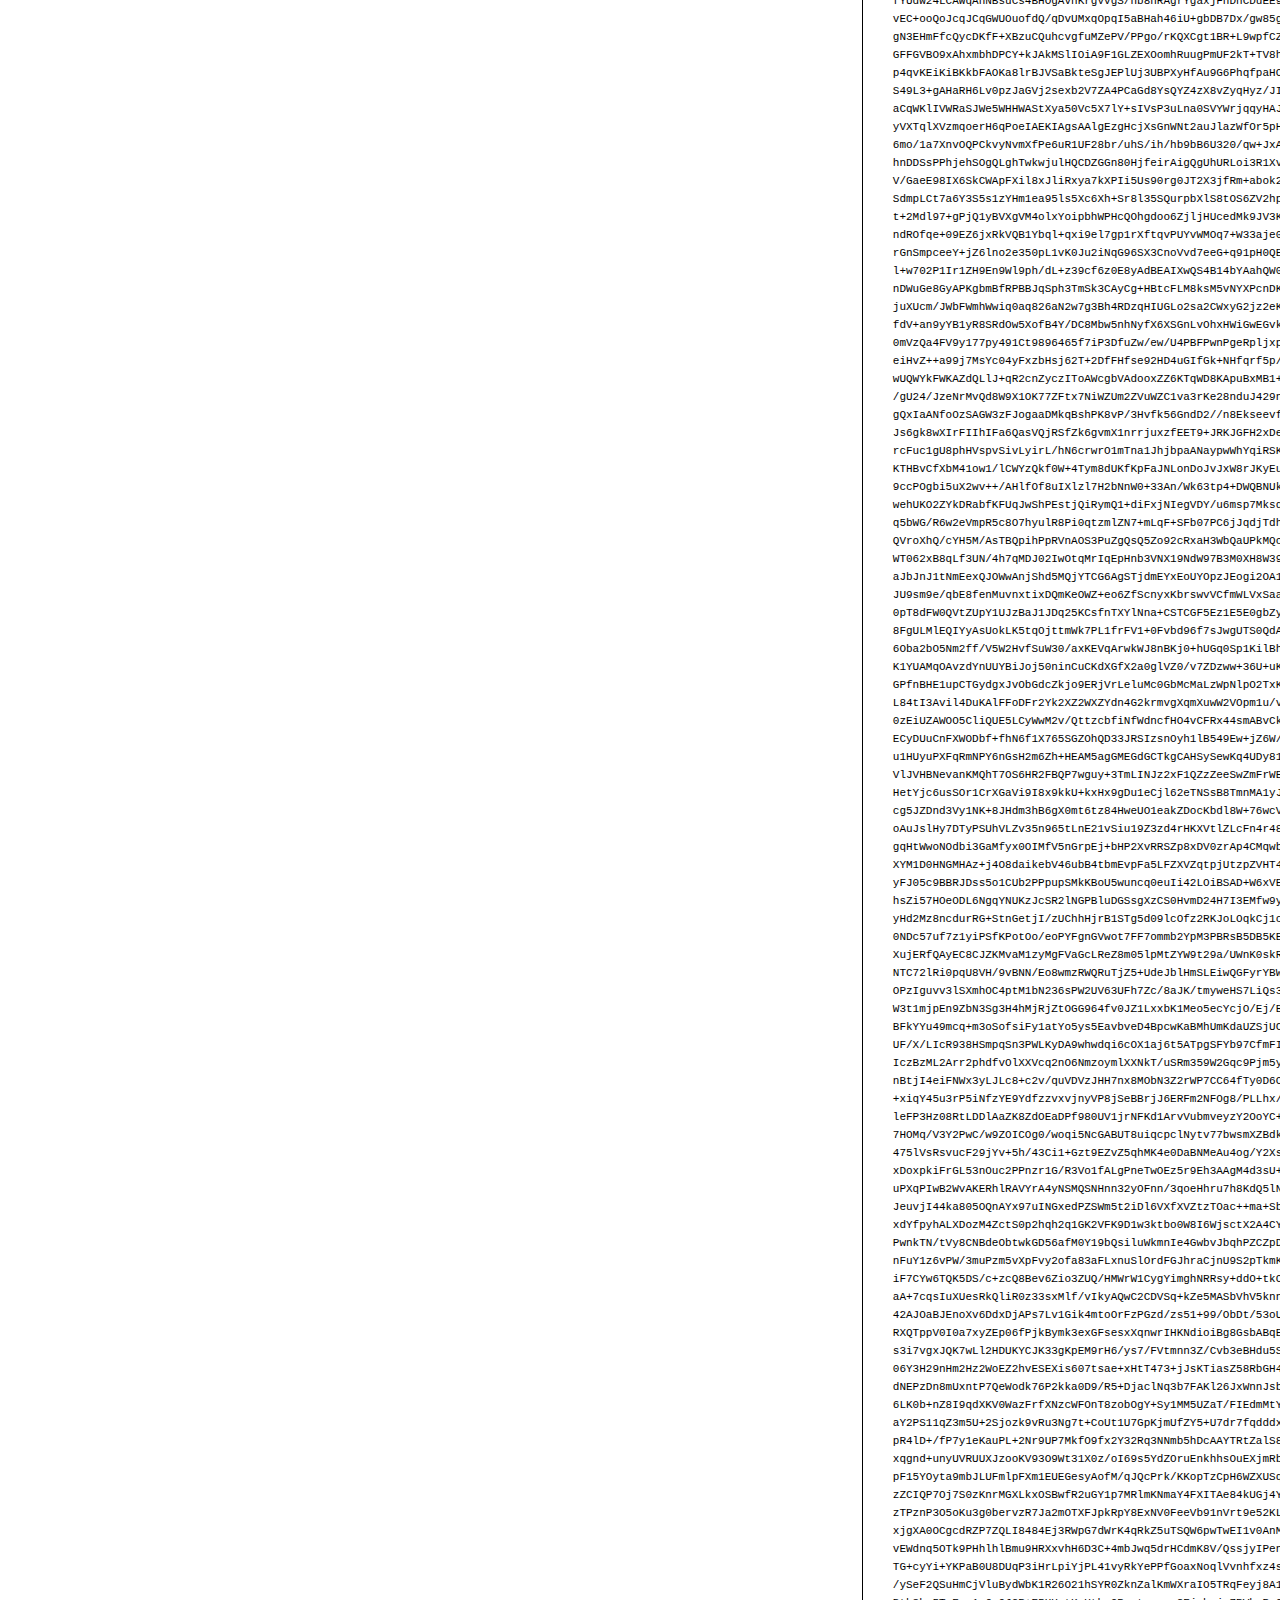
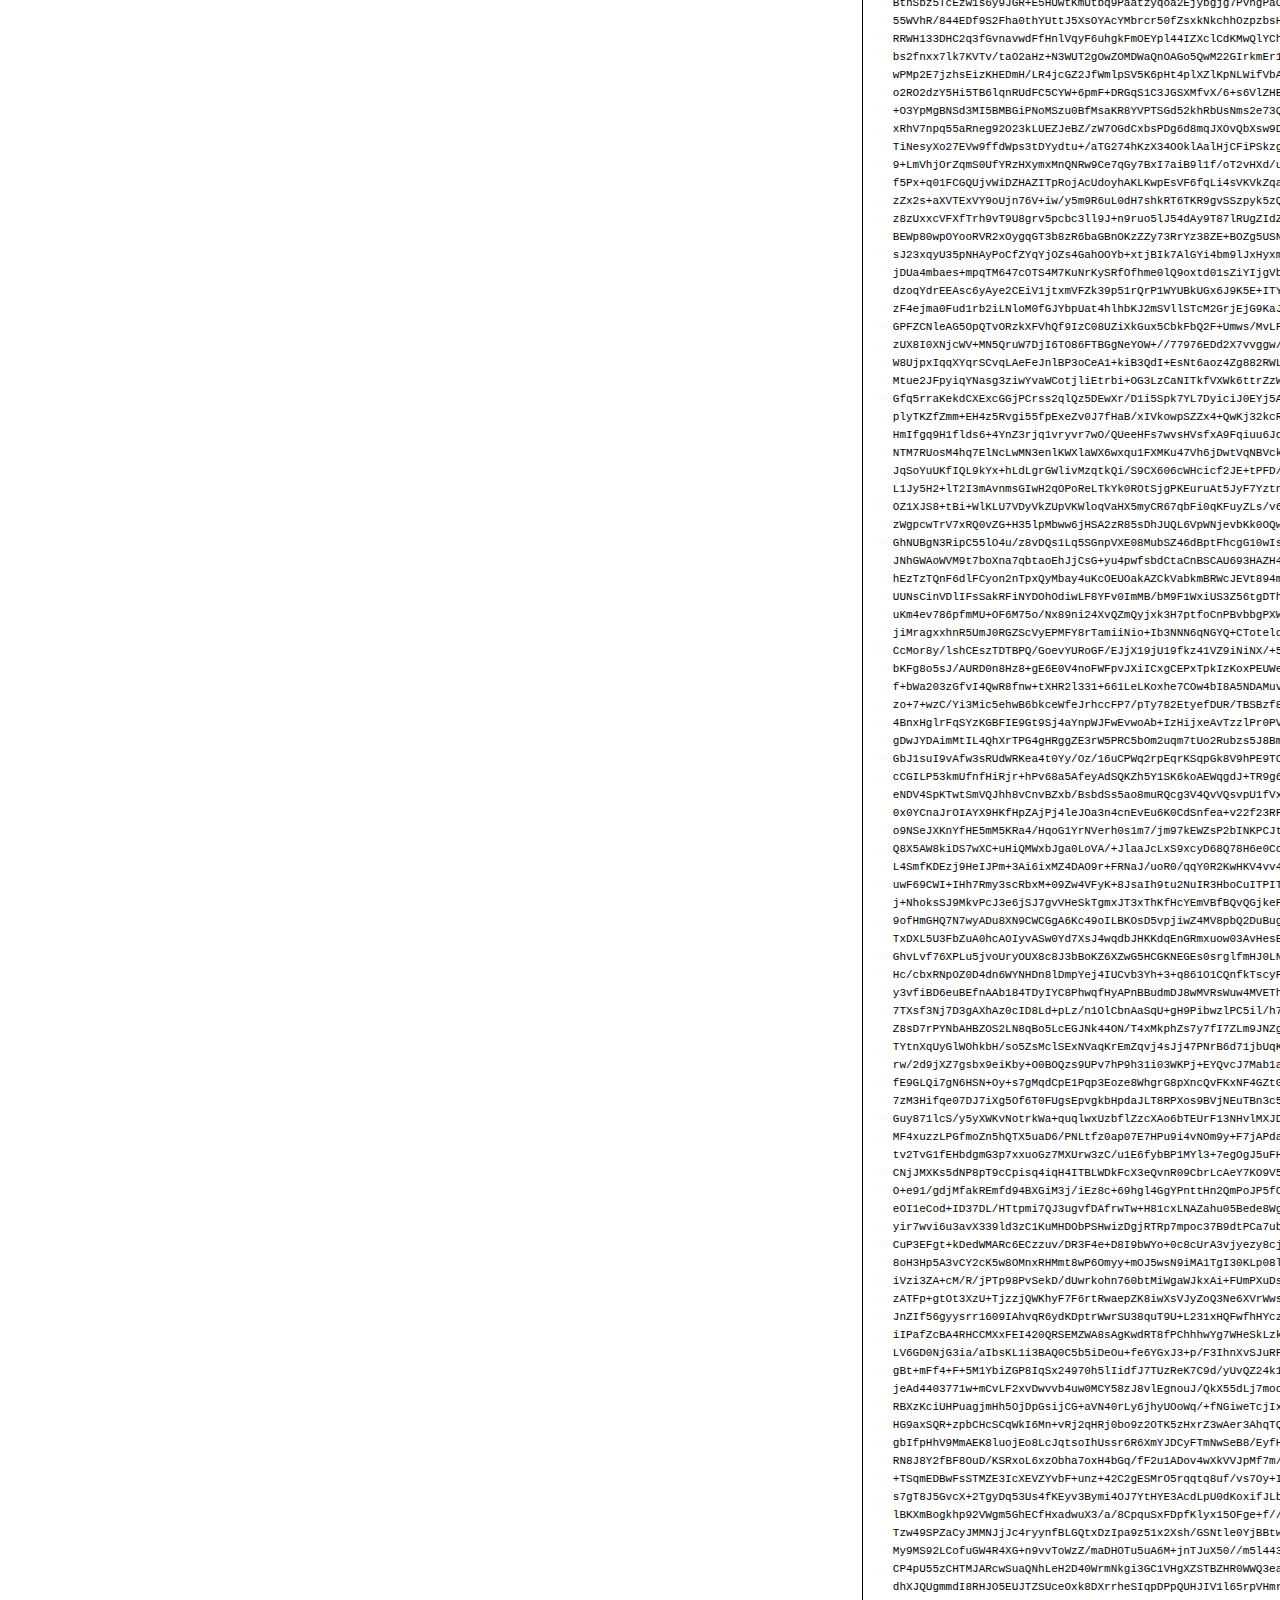
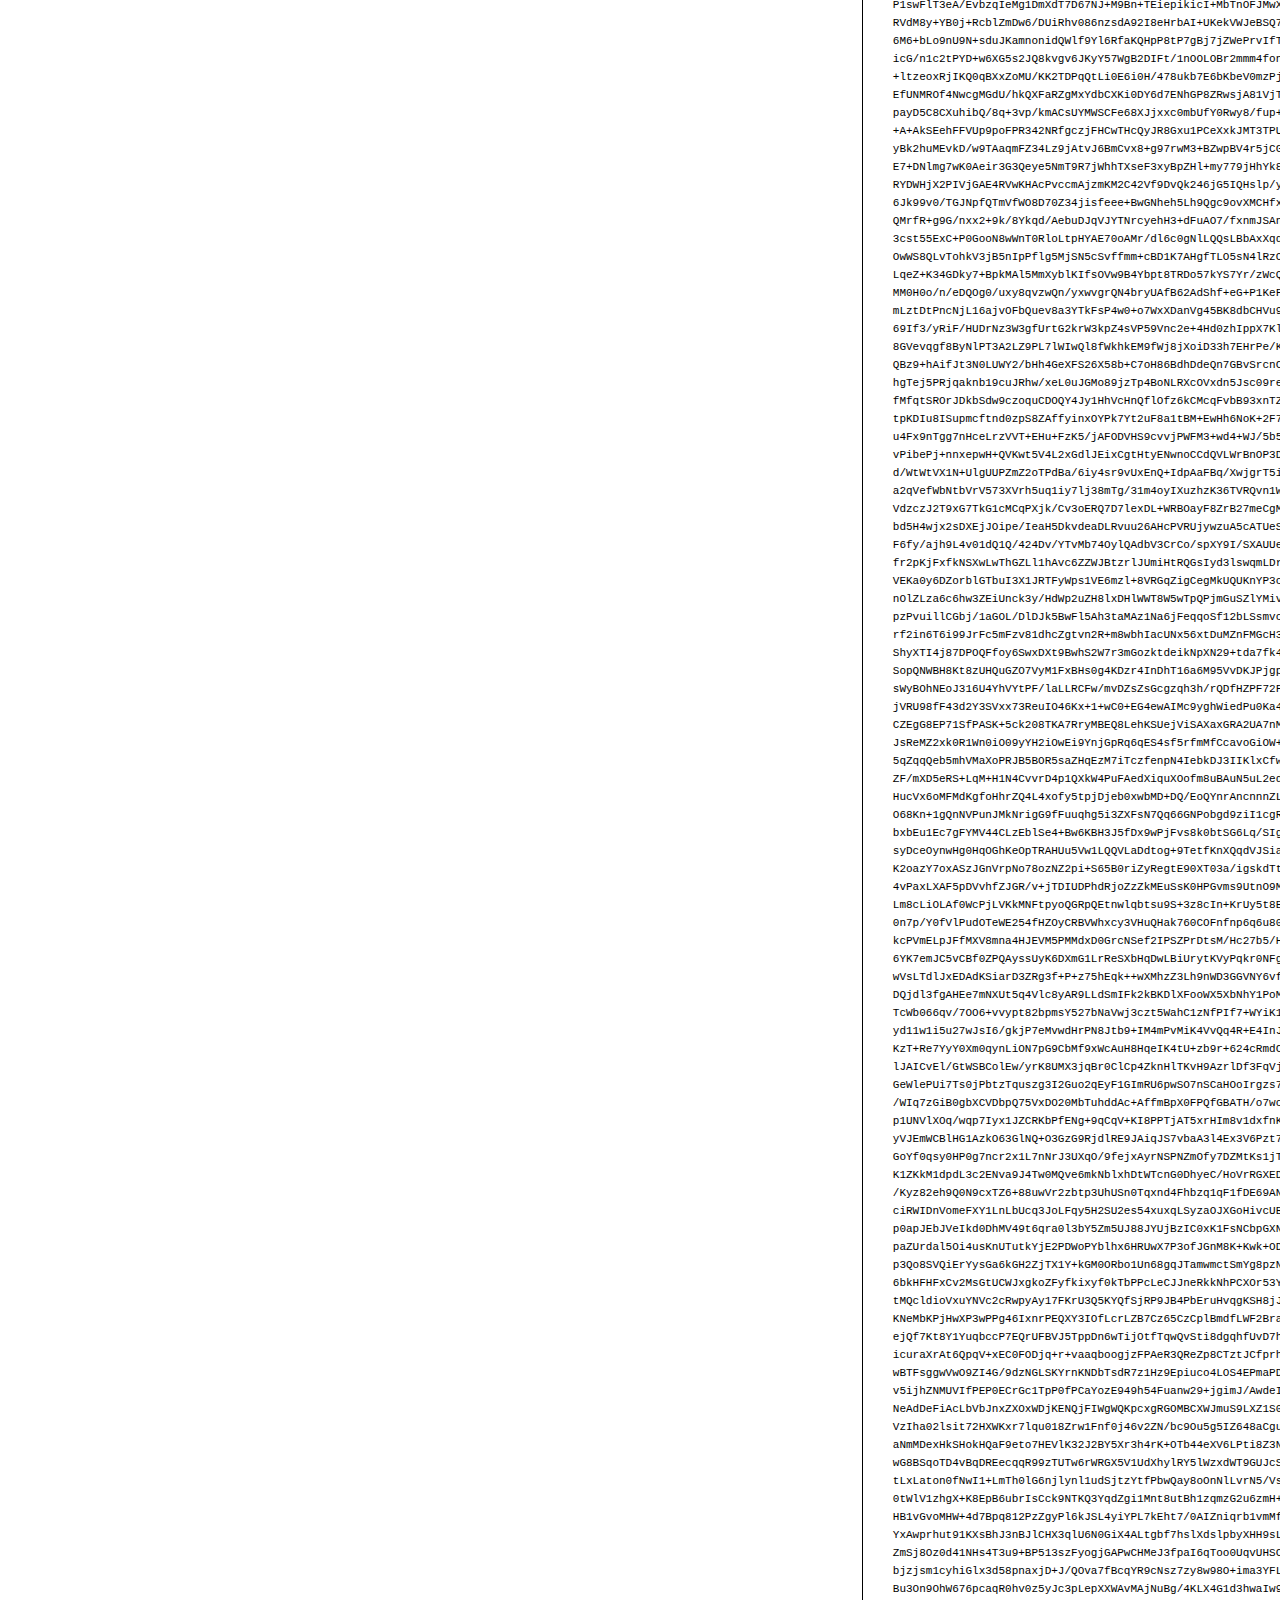
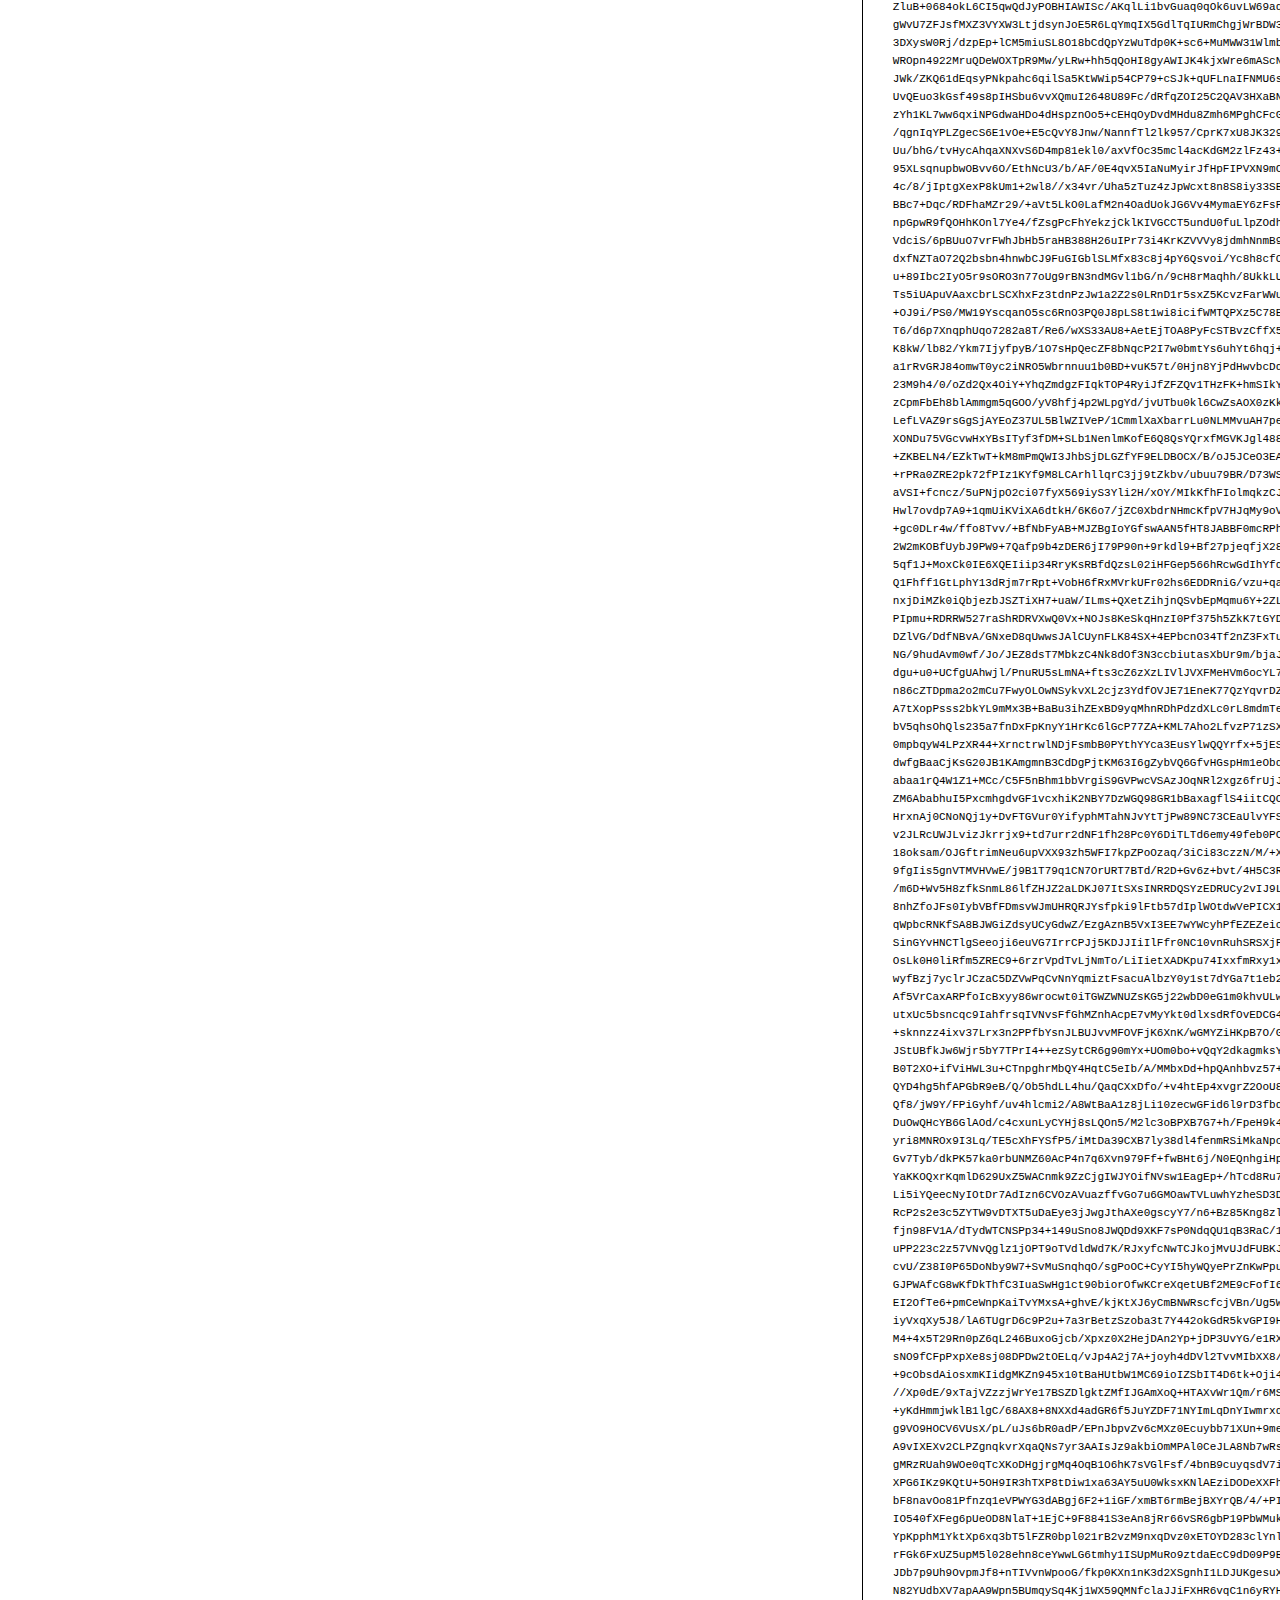
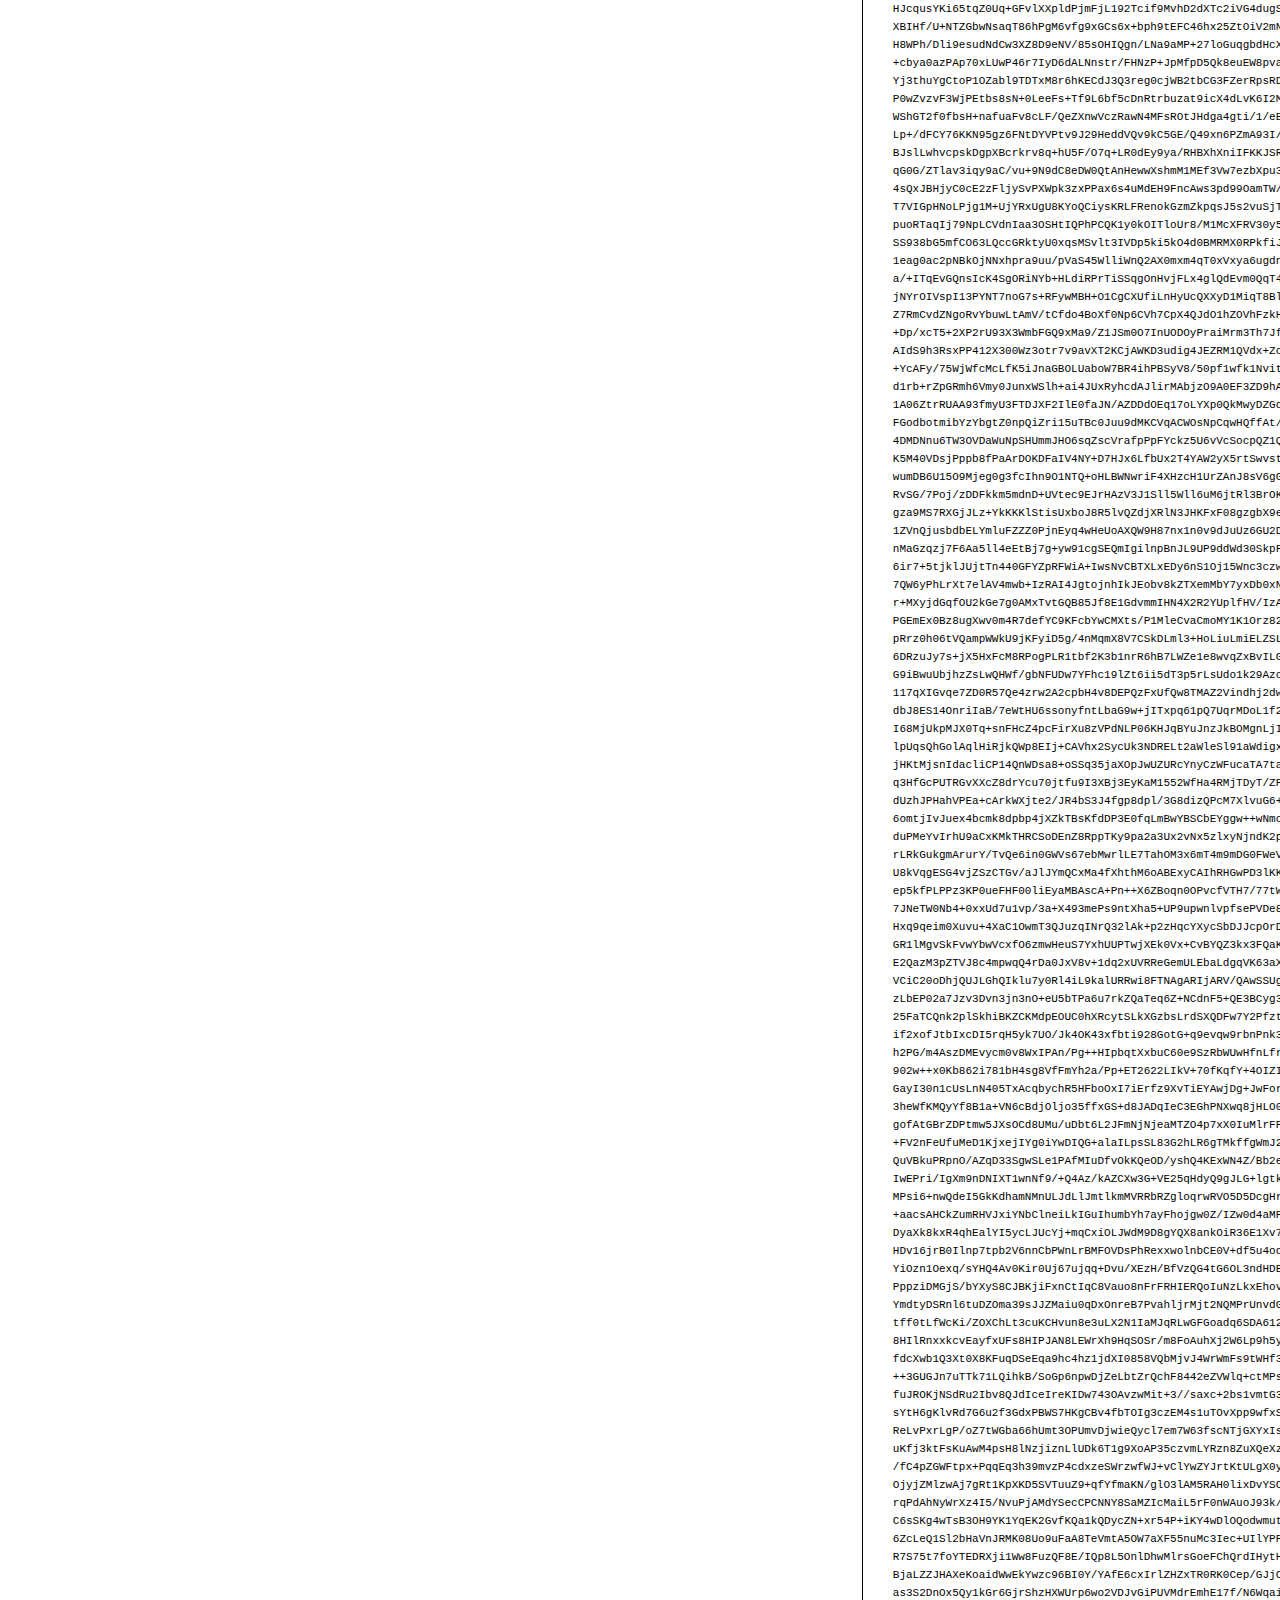
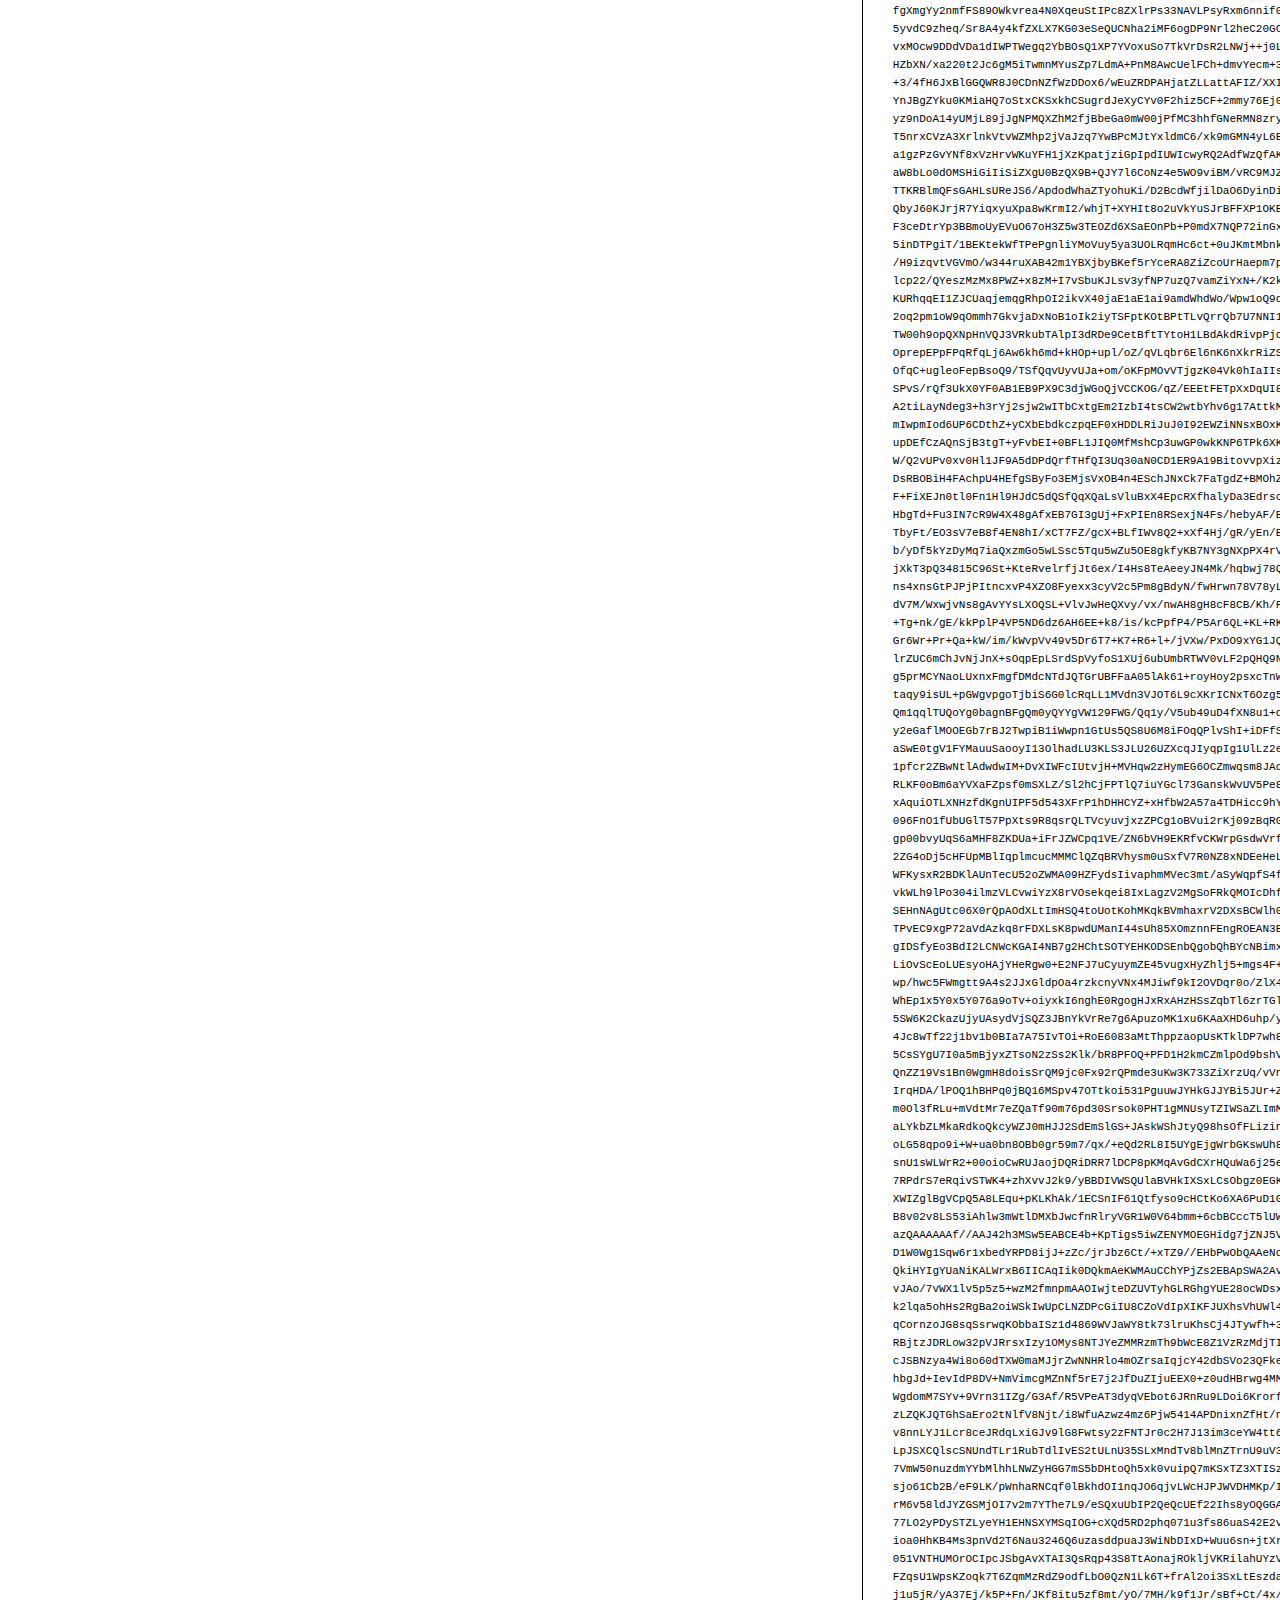
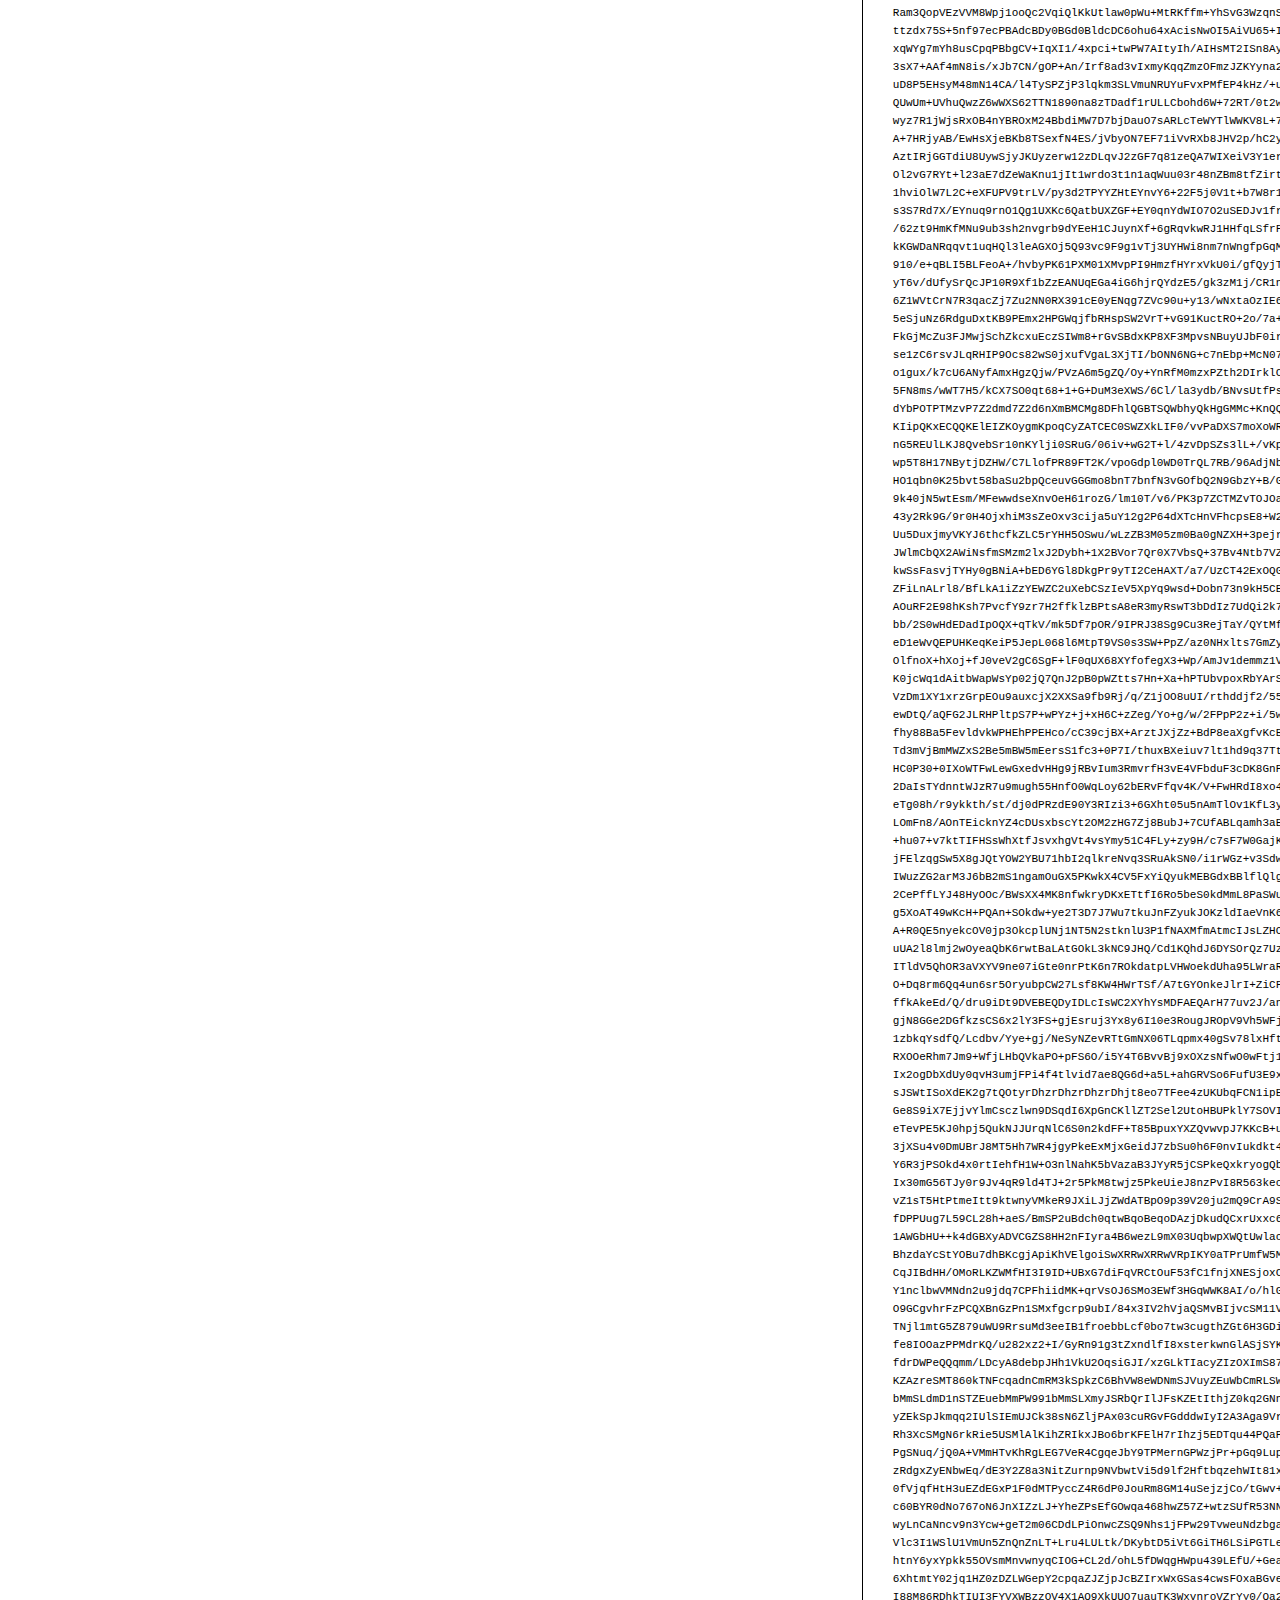
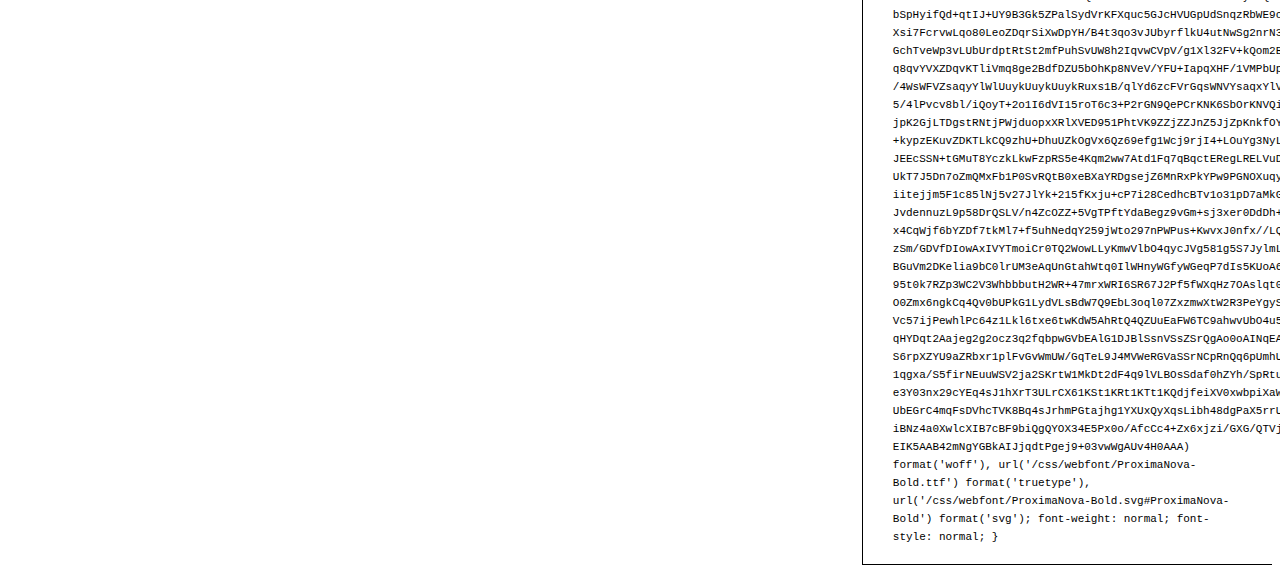
<file: fonts/ProximaNova-Bold/preview.html>
<!DOCTYPE html>
<html>
<head>
<title>
ProximaNova-Bold
 - Web font preview
</title>
<style type='text/css'>

@font-face {
  font-family: 'ProximaNova-Bold';
  src: url('ProximaNova-Bold.eot') format('embedded-opentype');
  font-weight: normal;
  font-style: normal;
}

@font-face {
  font-family: 'ProximaNova-Bold';
  src:  url('ProximaNova-Bold.otf')  format('opentype'),
	     url([data-uri]) format('woff'), url('ProximaNova-Bold.ttf')  format('truetype'), url('ProximaNova-Bold.svg#ProximaNova-Bold') format('svg');
  font-weight: normal;
  font-style: normal;
}



body { font-family: 'ProximaNova-Bold' !important; }
h1, h2, h3, h4 { font-weight: normal; }
.reg { color:black; background:white; }
.inverse { color:white; background:black; }
div { padding: 10px 15px; }
.right { background:white; width:30%; float: right; font-family: sans-serif; border: 1px solid black; border-width: 0 0 1px 1px;}
</style>
</head>
<body>
<div class='right'>
<h3>How to Install</h3>
<h4>Step 1</h4>
<div>
Upload contents of the zip file to your web server's public directory. For example:
<code>www.yourdomain.com/css/webfont/</code>
</div>
<h4>Step 2</h4>
<div>
Add contents of
<code>styles.css</code>
to your site's style sheet.
</div>
<h4>Step 3</h4>
<div>
Make sure you adjust the paths in code from
<code>styles.css</code>
to reflect the relative path on your server.
</div>
<div>
For this example you need to prepend
<code>/css/webfont/</code>
to all
<code>src url</code>
definitions. Like this:
</div>
<div>
<code style='font-size:11px;'>@font-face {
  font-family: 'ProximaNova-Bold';
  src: url('/css/webfont/ProximaNova-Bold.eot') format('embedded-opentype');
  font-weight: normal;
  font-style: normal;
}

@font-face {
  font-family: 'ProximaNova-Bold';
  src:  url('/css/webfont/ProximaNova-Bold.otf')  format('opentype'),
	     url([data-uri]) format('woff'), url('/css/webfont/ProximaNova-Bold.ttf')  format('truetype'), url('/css/webfont/ProximaNova-Bold.svg#ProximaNova-Bold') format('svg');
  font-weight: normal;
  font-style: normal;
}</code>
</div>
</div>
<div class='reg'>
<h1>
H1
ProximaNova-Bold
</h1>
<h2>
H2
Donec lacinia, felis nec sagittis feugiat
</h2>
<h3>
H3
Sed ullamcorper tincidunt libero, sed tempus sem rhoncus non.
</h3>
<h4>
H4
Etiam in nulla eros, quis laoreet orci. Morbi ullamcorper tempor nunc sed ullamcorper.
</h4>
<div>
DEFAULT
In hac habitasse platea dictumst. Sed hendrerit scelerisque pellentesque. Suspendisse id eros quis sem tristique varius sed eget velit. Phasellus pellentesque ipsum non quam vulputate euismod. Nullam eget viverra lorem. Ut eu tortor metus. Mauris eget quam nulla, eu suscipit magna. Nullam vitae lectus quam, a consequat tortor. Ut sed arcu arcu. Aliquam aliquet lacinia lorem, id tristique nunc pulvinar eget.
</div>
<div>
SMALL
<small>
Proin volutpat, magna at vehicula blandit, massa lectus aliquam dolor, ut porta magna odio eu nunc. Nam nisi diam, commodo vitae hendrerit non, consequat sed est. Proin fringilla, nunc non vulputate hendrerit, turpis purus vestibulum diam, a venenatis nunc lectus nec quam. Quisque euismod fermentum mauris, at accumsan mi pulvinar in. Fusce libero lectus, fringilla non congue vel, cursus nec metus. Nunc ac ante quam.
</small>
</div>
<div>
BIG
<big>
Curabitur auctor orci vel felis sodales porttitor. Aenean non neque auctor tellus suscipit vulputate ut quis nunc. Integer tellus purus, venenatis a cursus nec, vestibulum eget turpis. Nulla pulvinar dictum elit, vulputate sodales nunc laoreet eget. Aliquam vitae urna ac risus scelerisque iaculis.
</big>
</div>

</div>
<div class='inverse'>
<h1>
H1
ProximaNova-Bold
</h1>
<h2>
H2
Donec lacinia, felis nec sagittis feugiat
</h2>
<h3>
H3
Sed ullamcorper tincidunt libero, sed tempus sem rhoncus non.
</h3>
<h4>
H4
Etiam in nulla eros, quis laoreet orci. Morbi ullamcorper tempor nunc sed ullamcorper.
</h4>
<div>
DEFAULT
In hac habitasse platea dictumst. Sed hendrerit scelerisque pellentesque. Suspendisse id eros quis sem tristique varius sed eget velit. Phasellus pellentesque ipsum non quam vulputate euismod. Nullam eget viverra lorem. Ut eu tortor metus. Mauris eget quam nulla, eu suscipit magna. Nullam vitae lectus quam, a consequat tortor. Ut sed arcu arcu. Aliquam aliquet lacinia lorem, id tristique nunc pulvinar eget.
</div>
<div>
SMALL
<small>
Proin volutpat, magna at vehicula blandit, massa lectus aliquam dolor, ut porta magna odio eu nunc. Nam nisi diam, commodo vitae hendrerit non, consequat sed est. Proin fringilla, nunc non vulputate hendrerit, turpis purus vestibulum diam, a venenatis nunc lectus nec quam. Quisque euismod fermentum mauris, at accumsan mi pulvinar in. Fusce libero lectus, fringilla non congue vel, cursus nec metus. Nunc ac ante quam.
</small>
</div>
<div>
BIG
<big>
Curabitur auctor orci vel felis sodales porttitor. Aenean non neque auctor tellus suscipit vulputate ut quis nunc. Integer tellus purus, venenatis a cursus nec, vestibulum eget turpis. Nulla pulvinar dictum elit, vulputate sodales nunc laoreet eget. Aliquam vitae urna ac risus scelerisque iaculis.
</big>
</div>

</div>
</body>
</html>
</file>
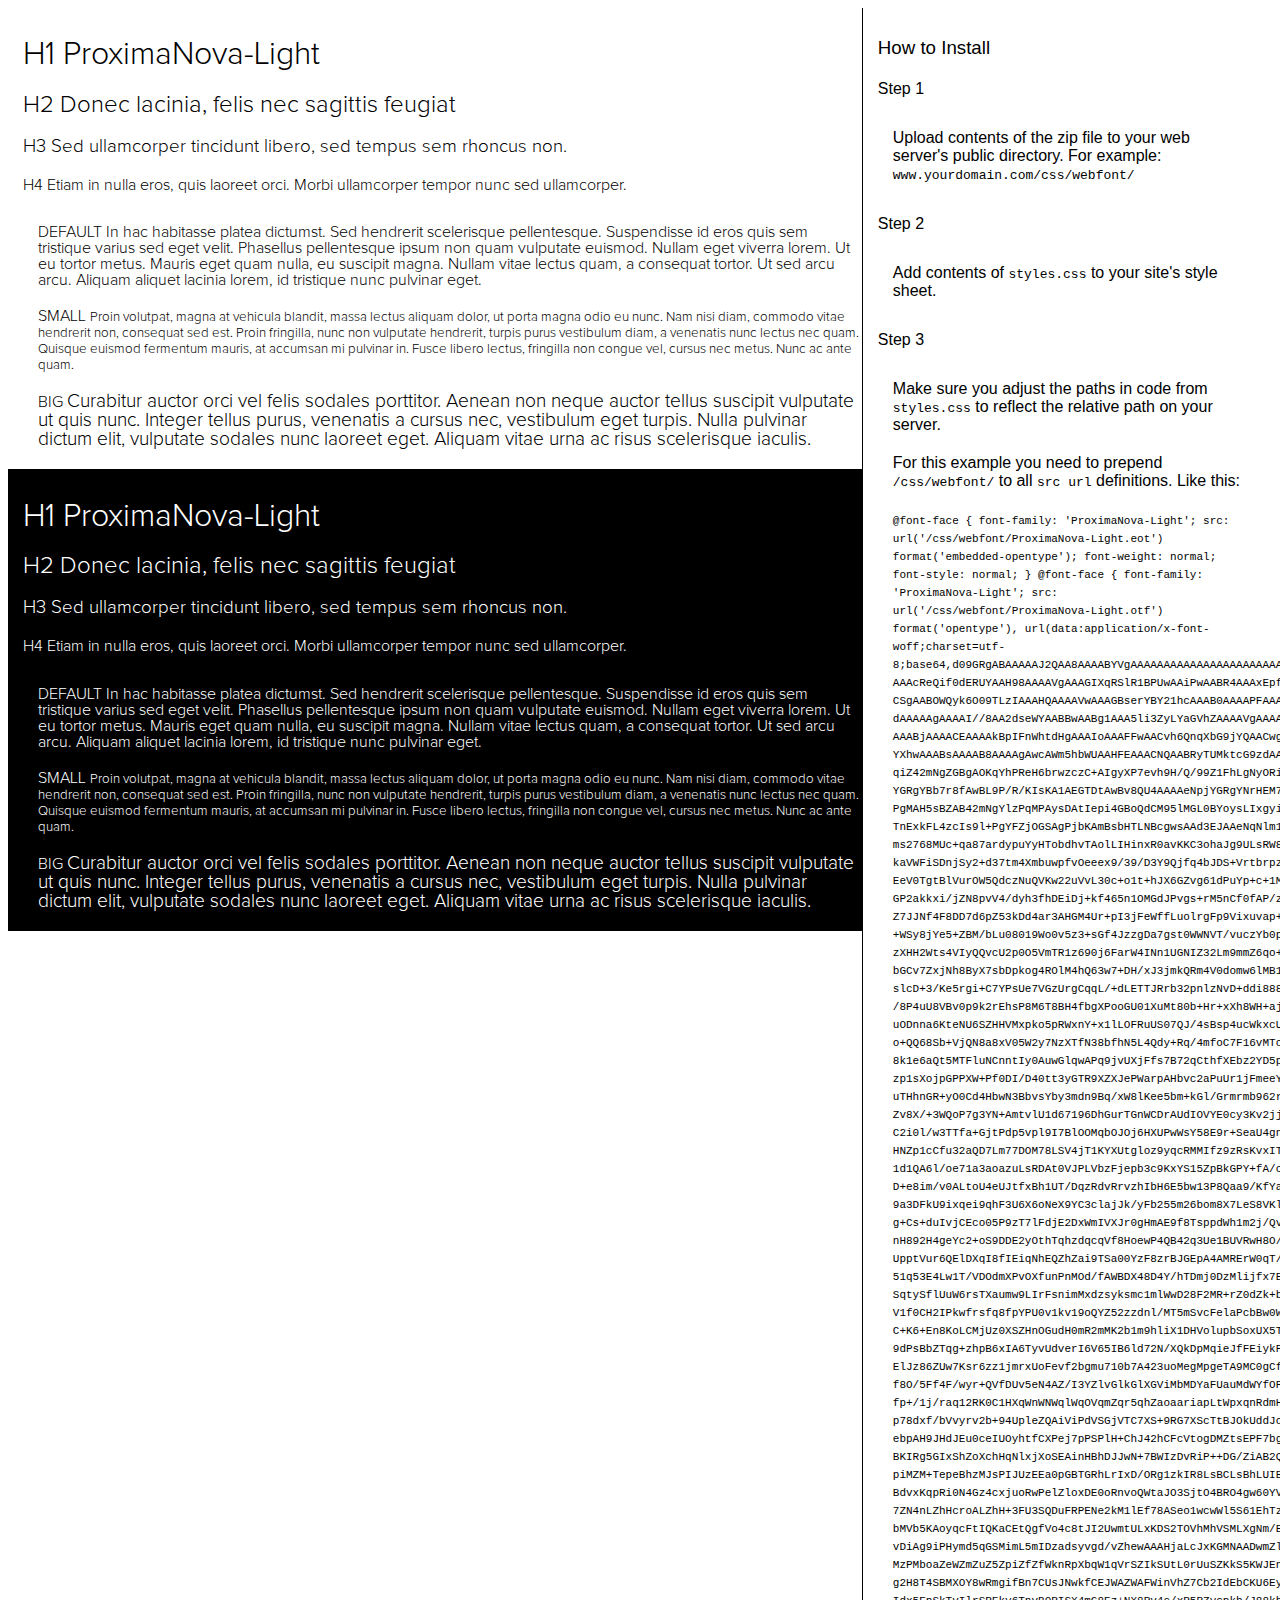
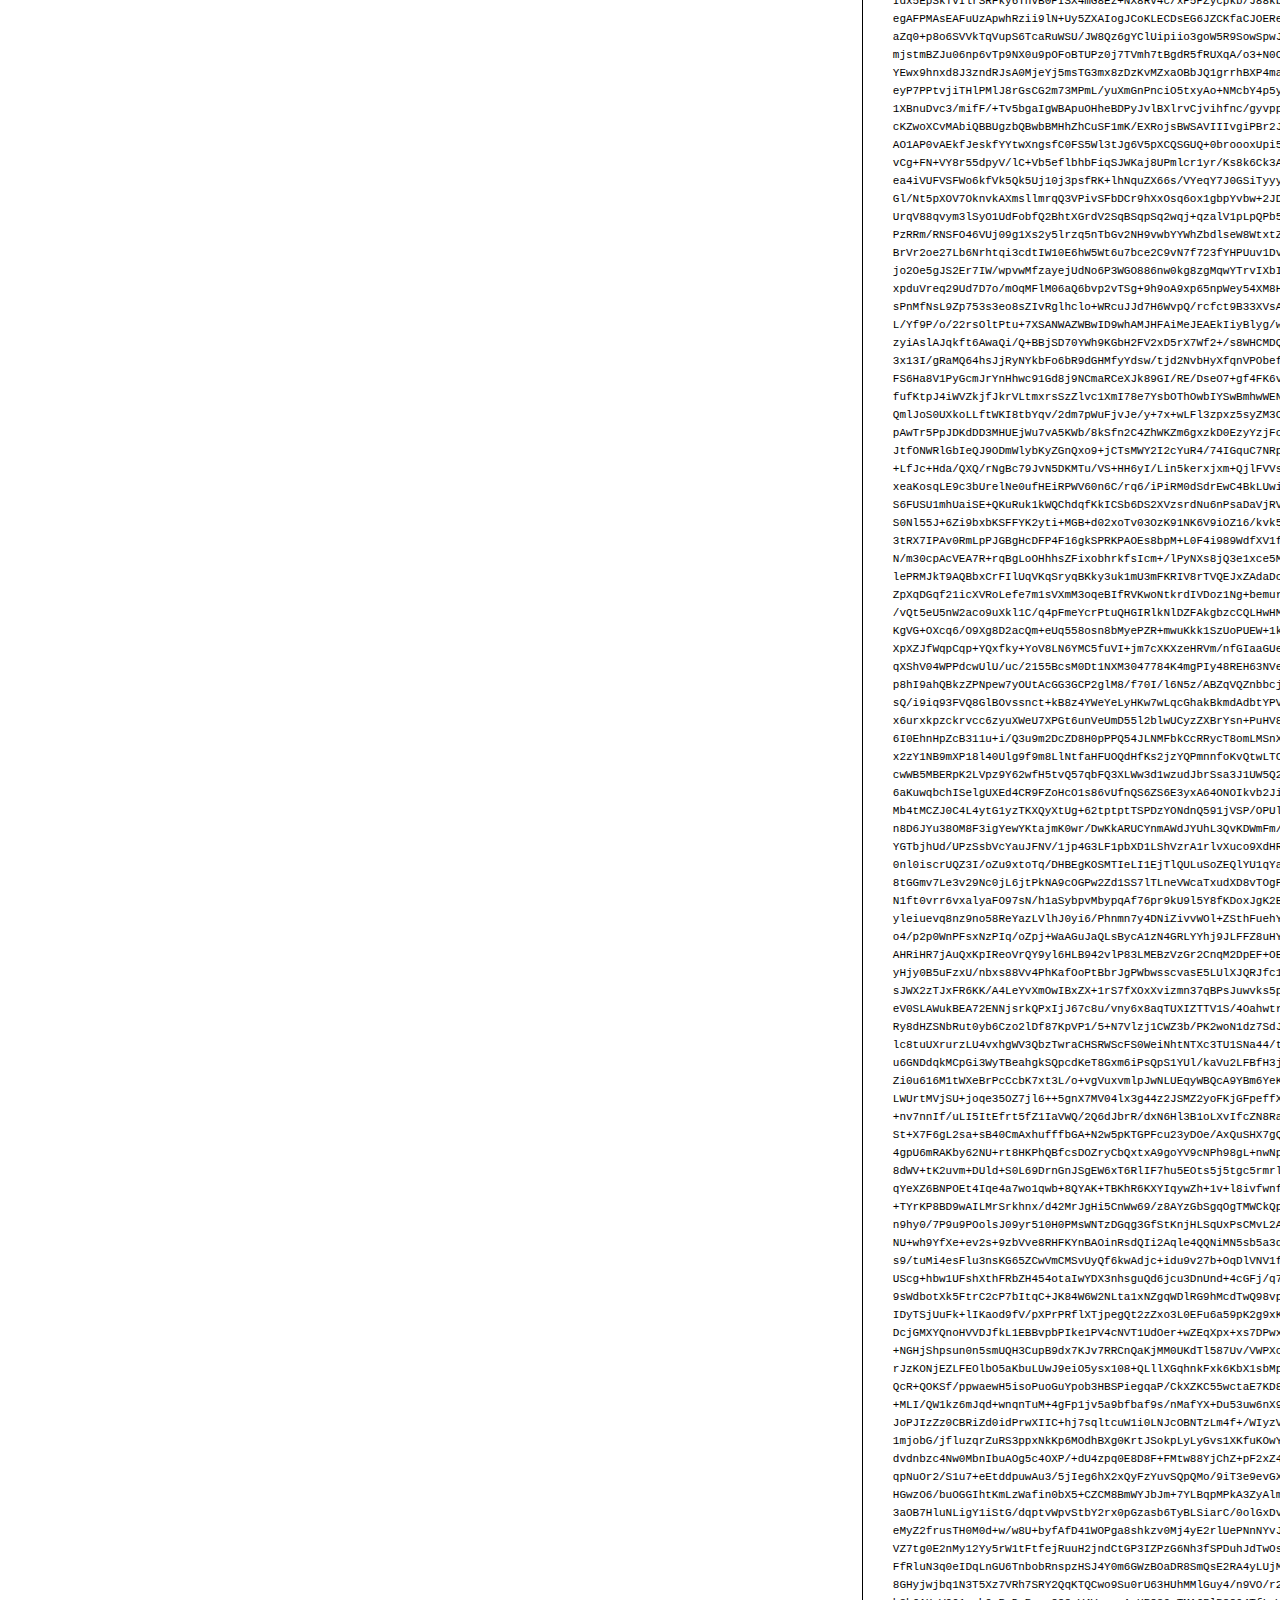
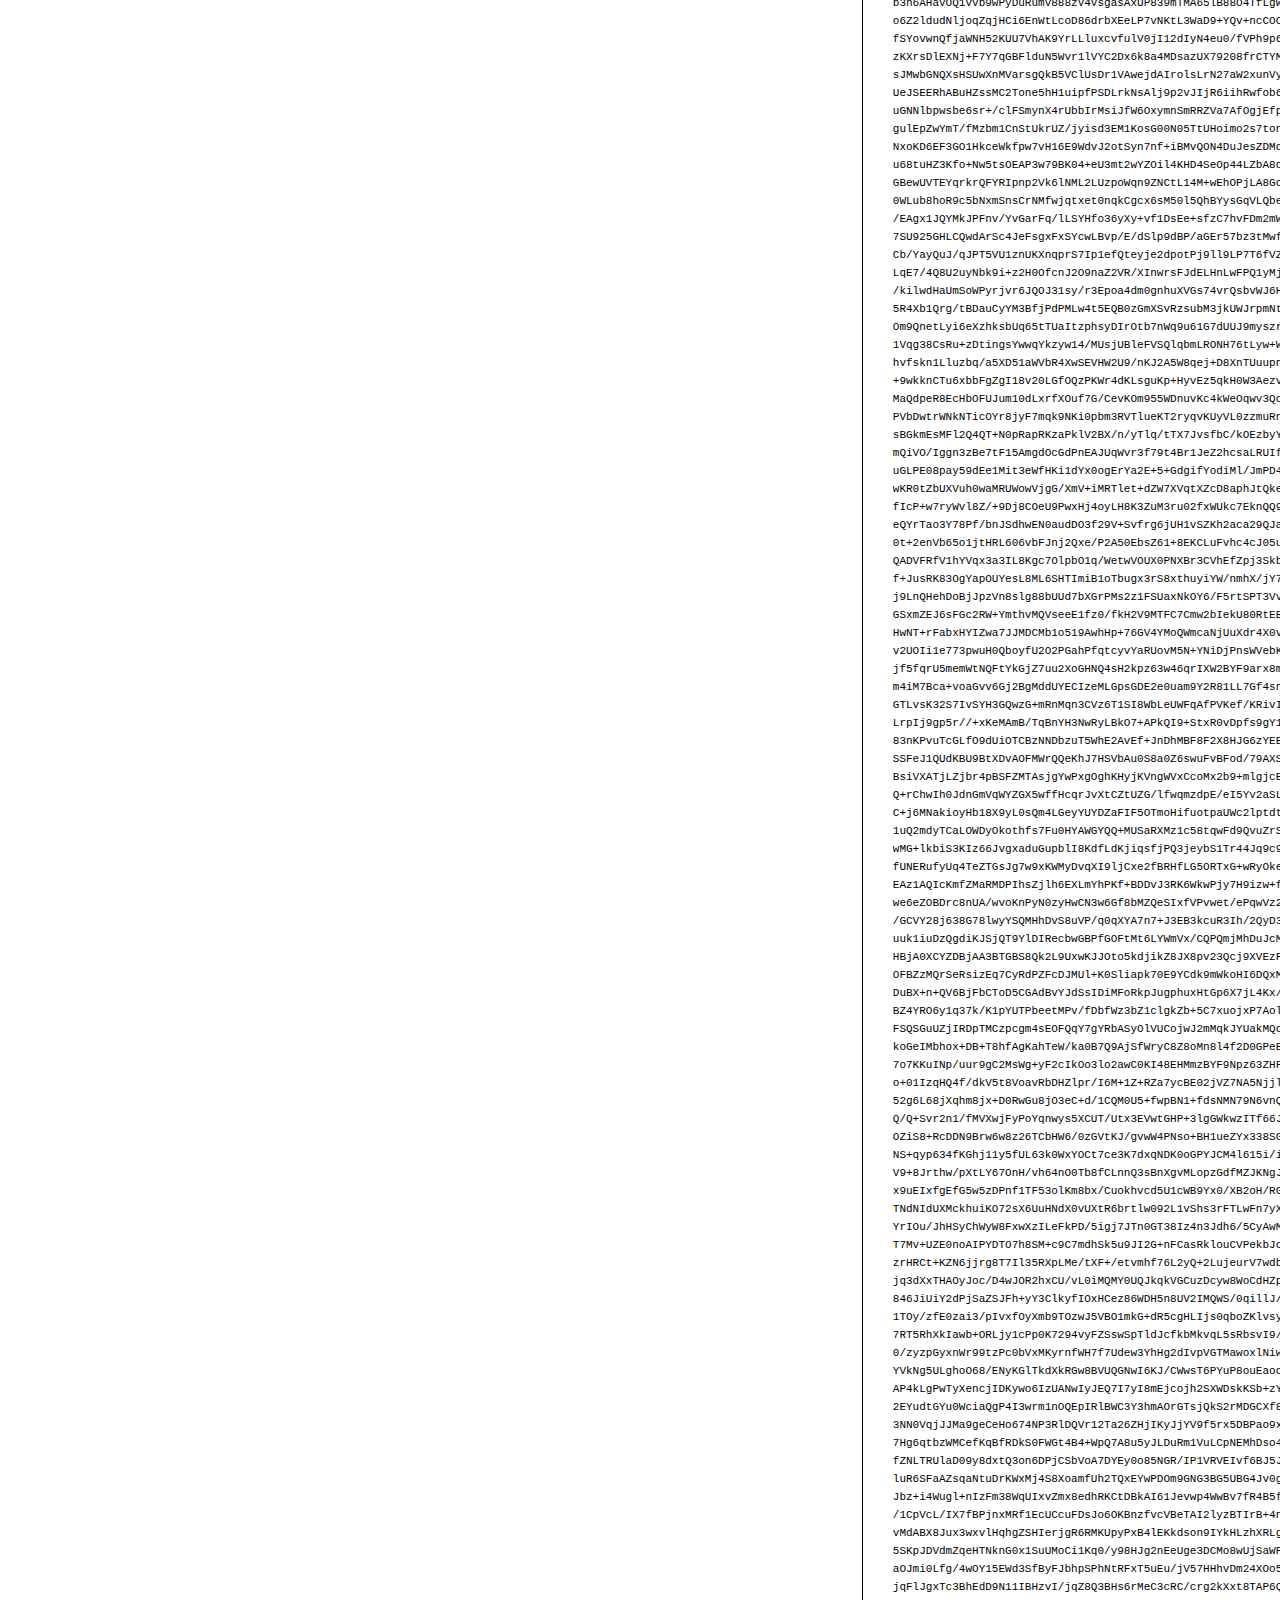
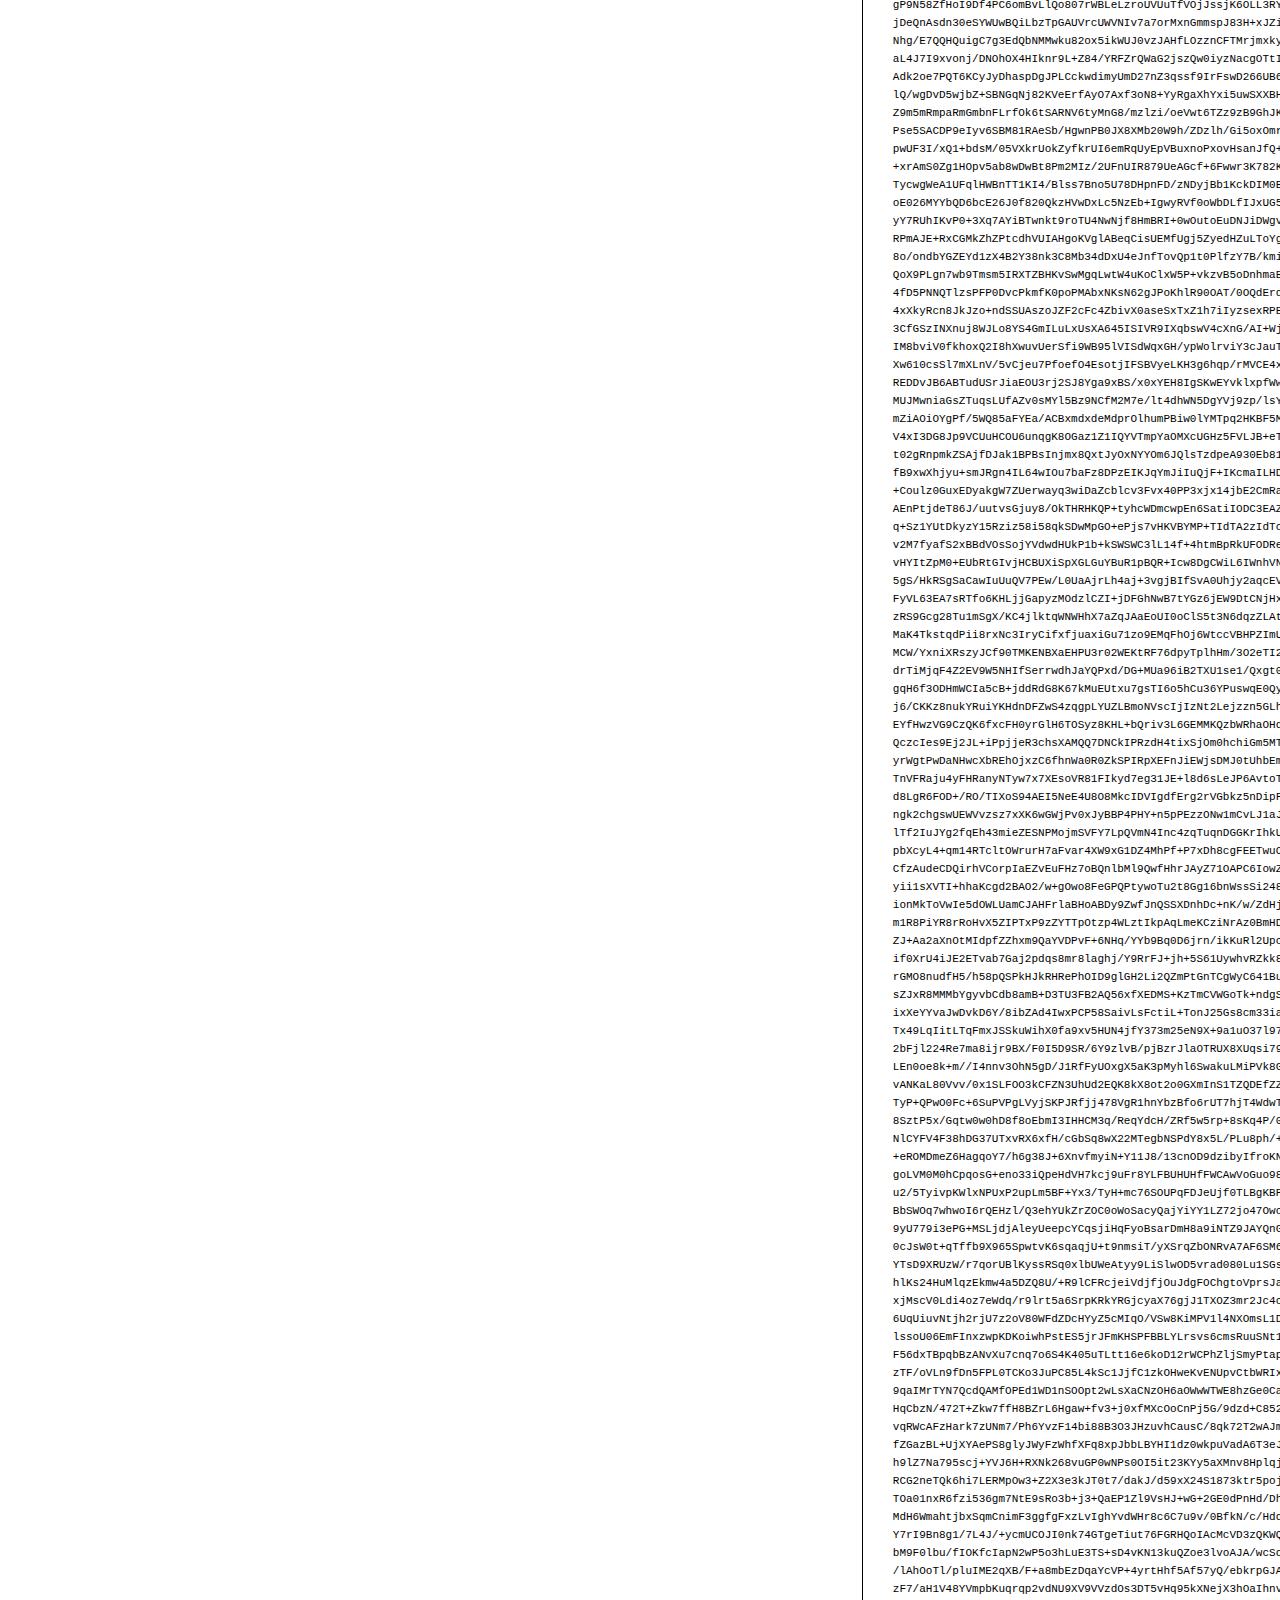
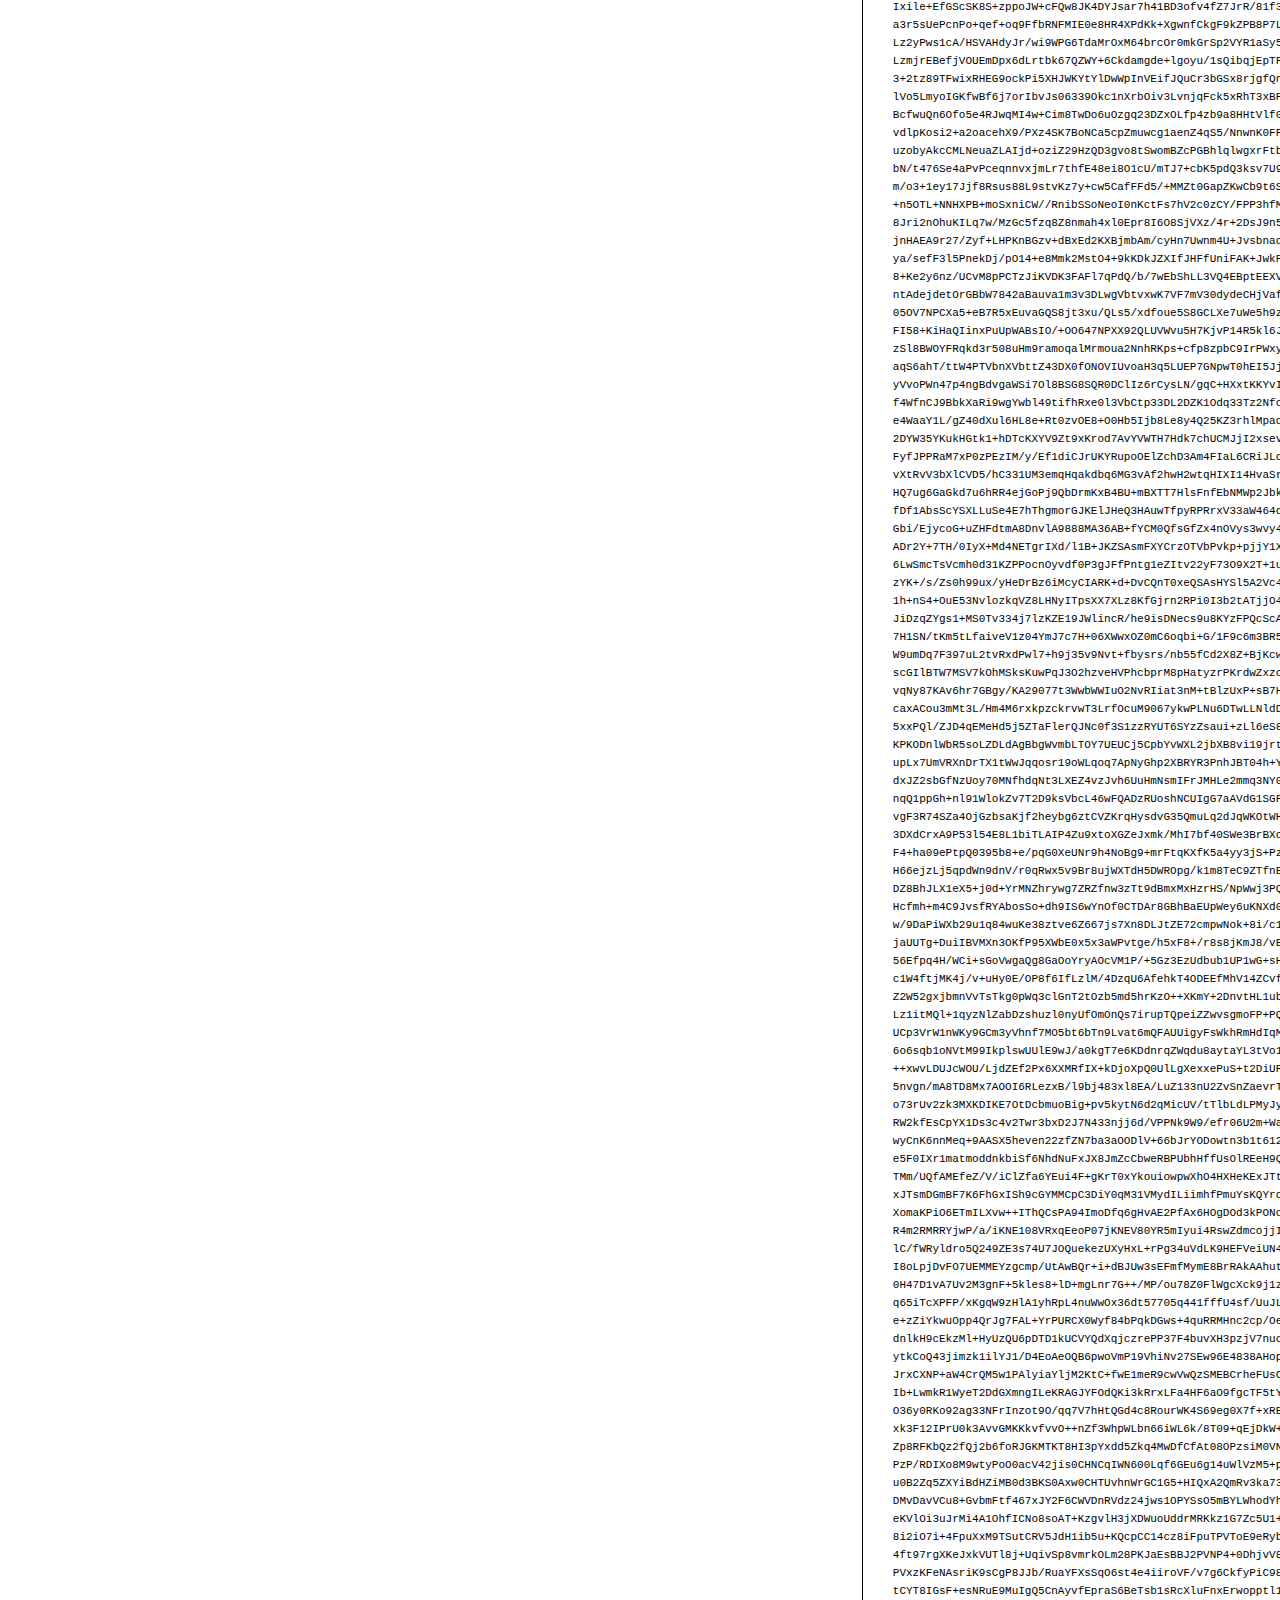
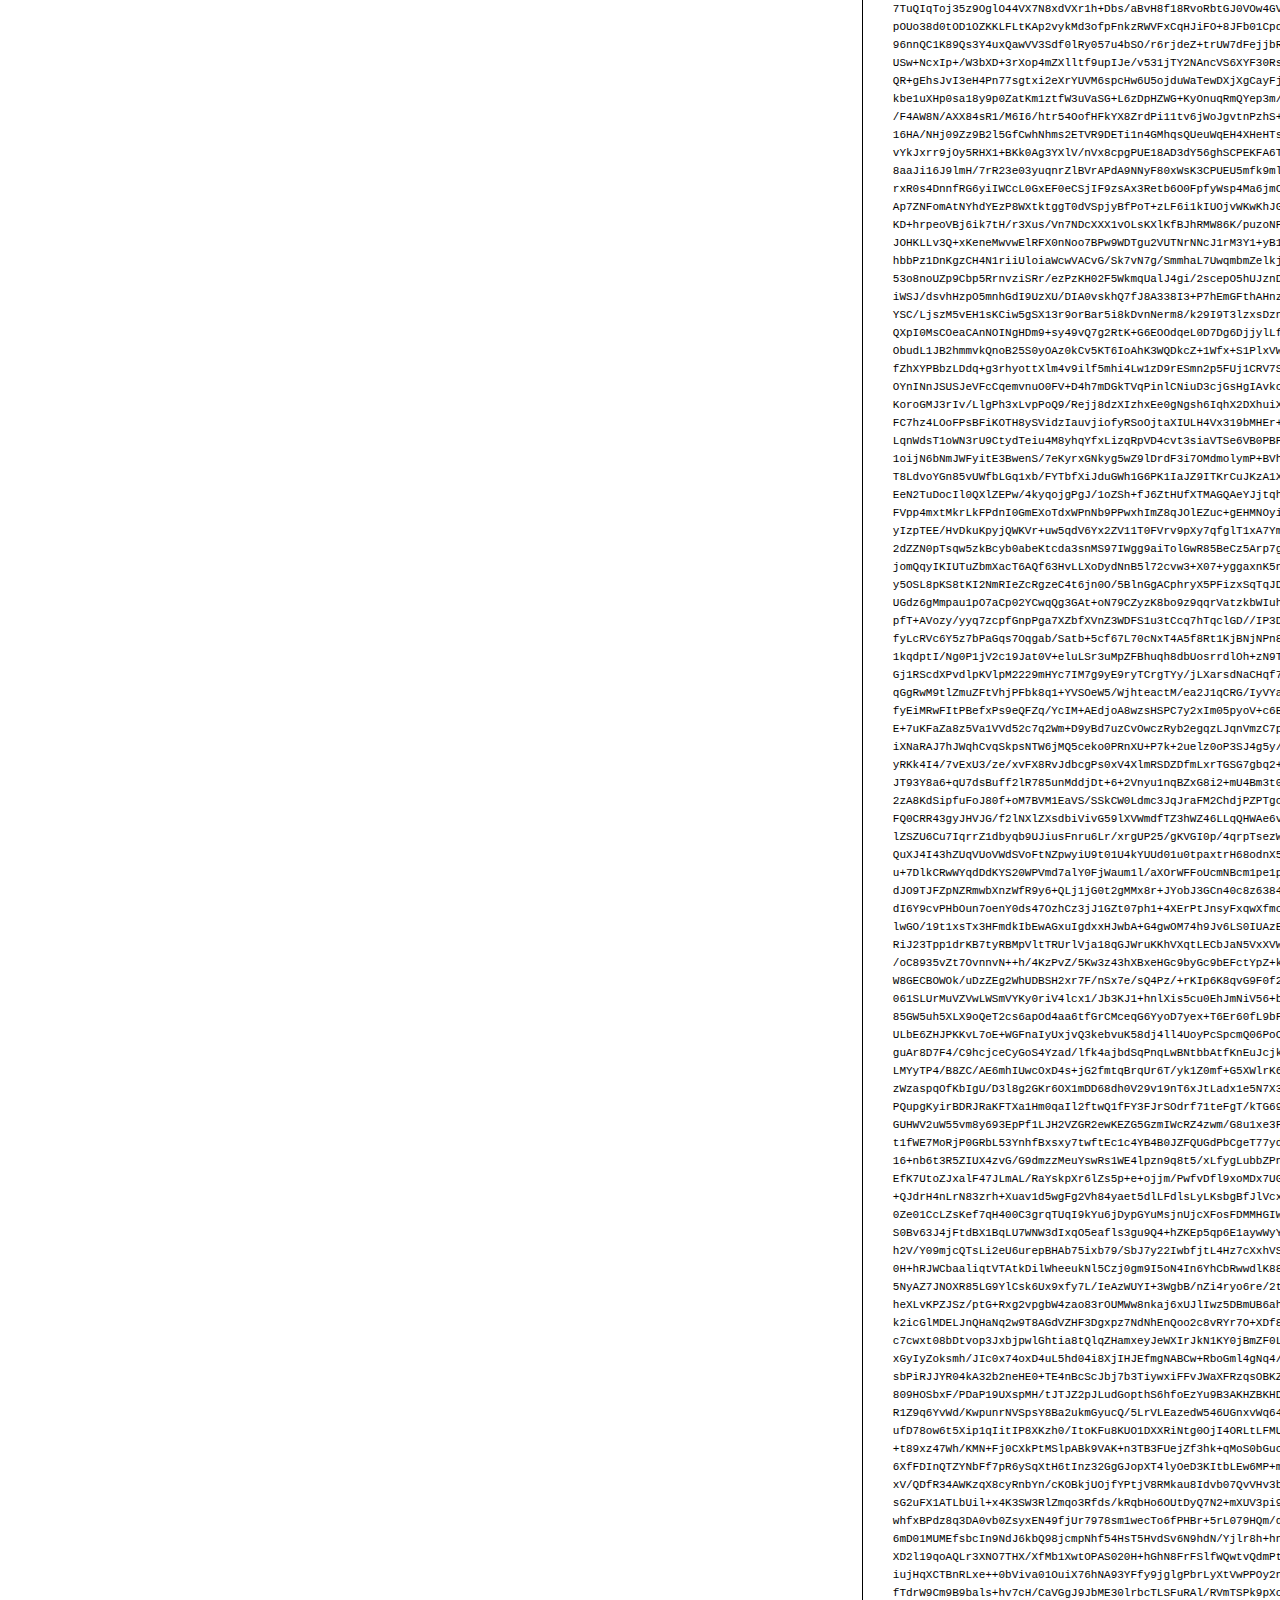
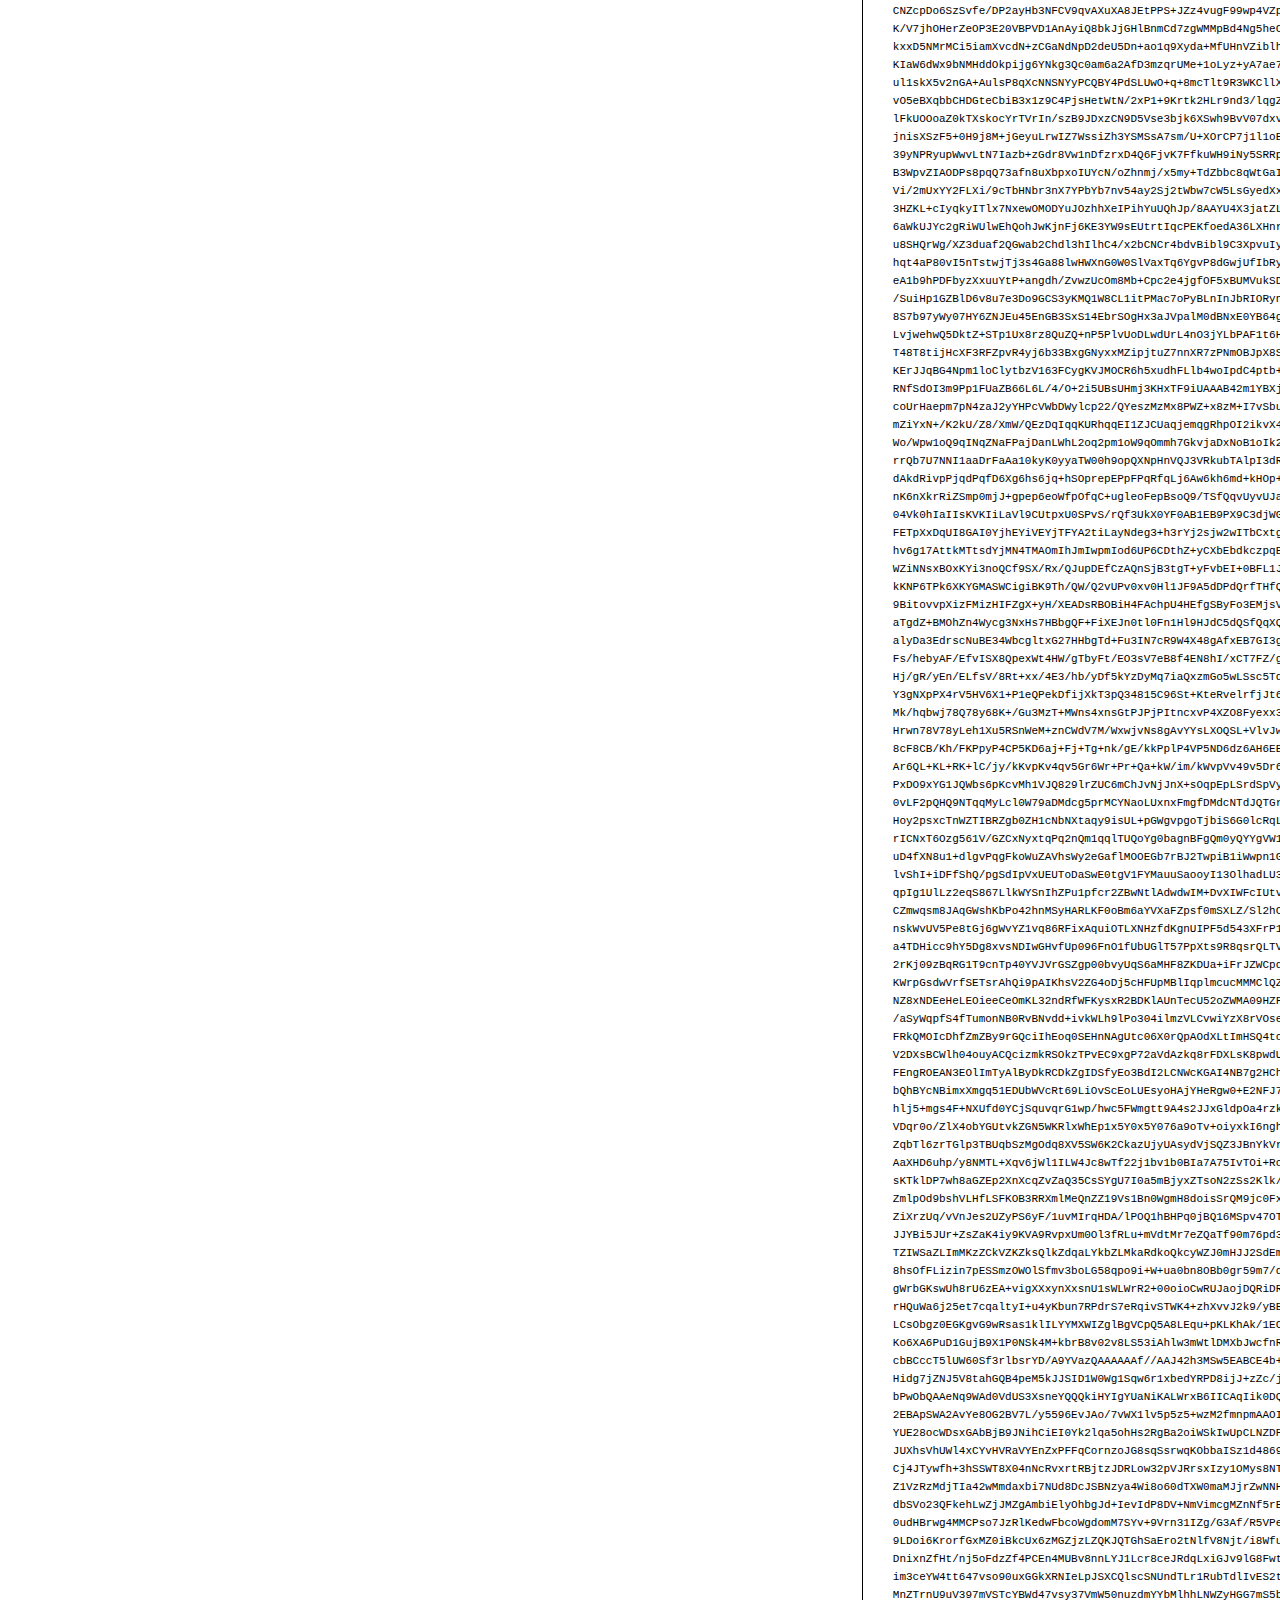
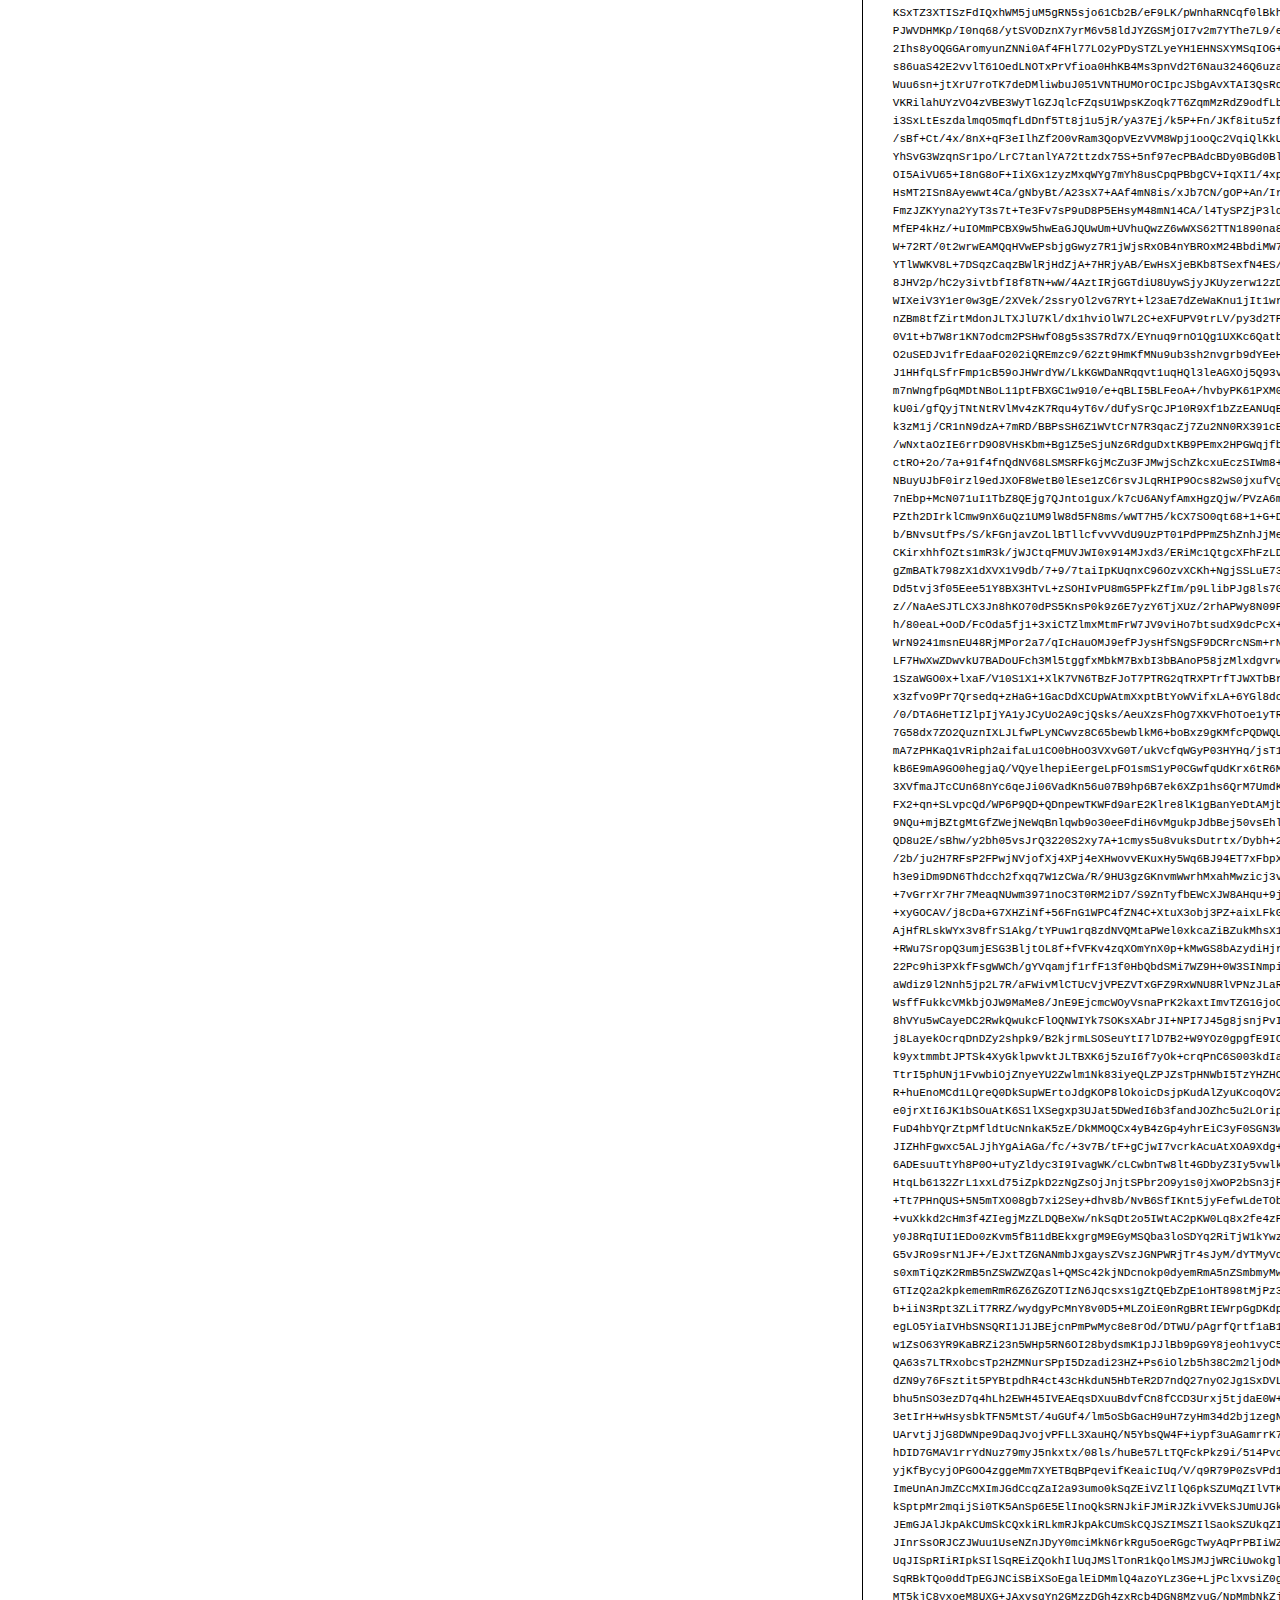
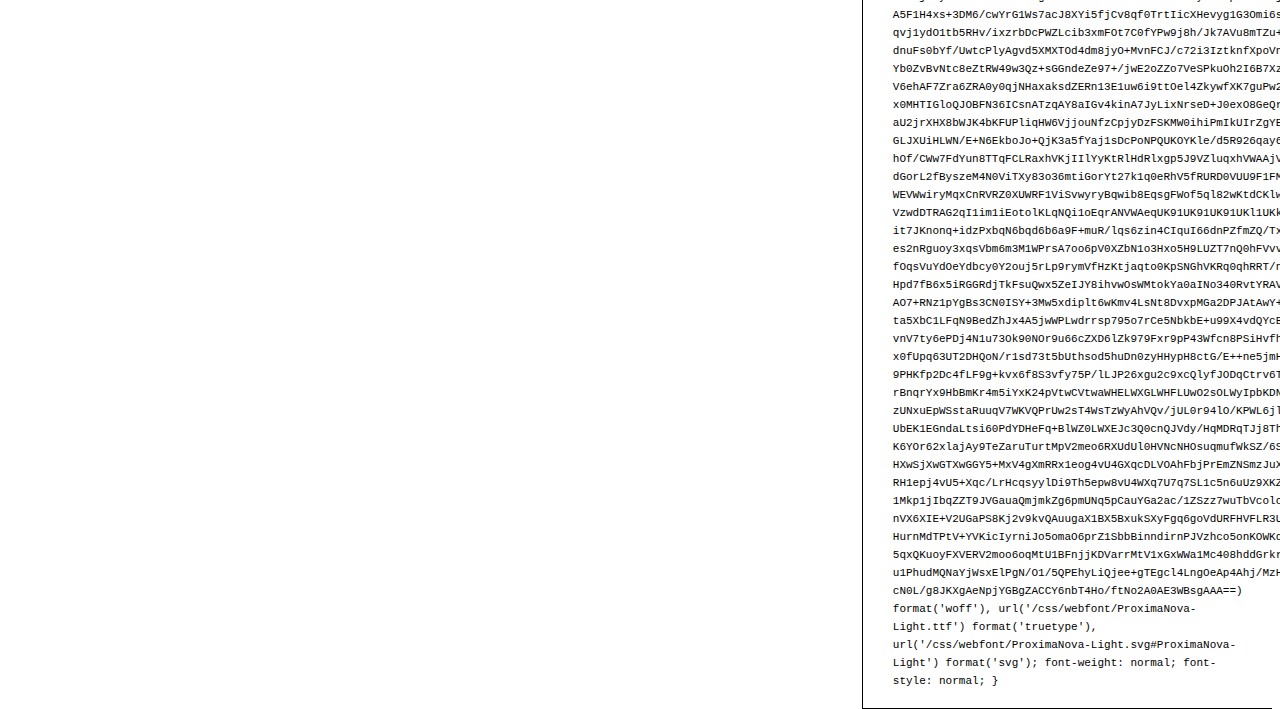
<file: fonts/ProximaNova-Light/preview.html>
<!DOCTYPE html>
<html>
<head>
<title>
ProximaNova-Light
 - Web font preview
</title>
<style type='text/css'>

@font-face {
  font-family: 'ProximaNova-Light';
  src: url('ProximaNova-Light.eot') format('embedded-opentype');
  font-weight: normal;
  font-style: normal;
}

@font-face {
  font-family: 'ProximaNova-Light';
  src:  url('ProximaNova-Light.otf')  format('opentype'),
	     url([data-uri]) format('woff'), url('ProximaNova-Light.ttf')  format('truetype'), url('ProximaNova-Light.svg#ProximaNova-Light') format('svg');
  font-weight: normal;
  font-style: normal;
}



body { font-family: 'ProximaNova-Light' !important; }
h1, h2, h3, h4 { font-weight: normal; }
.reg { color:black; background:white; }
.inverse { color:white; background:black; }
div { padding: 10px 15px; }
.right { background:white; width:30%; float: right; font-family: sans-serif; border: 1px solid black; border-width: 0 0 1px 1px;}
</style>
</head>
<body>
<div class='right'>
<h3>How to Install</h3>
<h4>Step 1</h4>
<div>
Upload contents of the zip file to your web server's public directory. For example:
<code>www.yourdomain.com/css/webfont/</code>
</div>
<h4>Step 2</h4>
<div>
Add contents of
<code>styles.css</code>
to your site's style sheet.
</div>
<h4>Step 3</h4>
<div>
Make sure you adjust the paths in code from
<code>styles.css</code>
to reflect the relative path on your server.
</div>
<div>
For this example you need to prepend
<code>/css/webfont/</code>
to all
<code>src url</code>
definitions. Like this:
</div>
<div>
<code style='font-size:11px;'>@font-face {
  font-family: 'ProximaNova-Light';
  src: url('/css/webfont/ProximaNova-Light.eot') format('embedded-opentype');
  font-weight: normal;
  font-style: normal;
}

@font-face {
  font-family: 'ProximaNova-Light';
  src:  url('/css/webfont/ProximaNova-Light.otf')  format('opentype'),
	     url([data-uri]) format('woff'), url('/css/webfont/ProximaNova-Light.ttf')  format('truetype'), url('/css/webfont/ProximaNova-Light.svg#ProximaNova-Light') format('svg');
  font-weight: normal;
  font-style: normal;
}</code>
</div>
</div>
<div class='reg'>
<h1>
H1
ProximaNova-Light
</h1>
<h2>
H2
Donec lacinia, felis nec sagittis feugiat
</h2>
<h3>
H3
Sed ullamcorper tincidunt libero, sed tempus sem rhoncus non.
</h3>
<h4>
H4
Etiam in nulla eros, quis laoreet orci. Morbi ullamcorper tempor nunc sed ullamcorper.
</h4>
<div>
DEFAULT
In hac habitasse platea dictumst. Sed hendrerit scelerisque pellentesque. Suspendisse id eros quis sem tristique varius sed eget velit. Phasellus pellentesque ipsum non quam vulputate euismod. Nullam eget viverra lorem. Ut eu tortor metus. Mauris eget quam nulla, eu suscipit magna. Nullam vitae lectus quam, a consequat tortor. Ut sed arcu arcu. Aliquam aliquet lacinia lorem, id tristique nunc pulvinar eget.
</div>
<div>
SMALL
<small>
Proin volutpat, magna at vehicula blandit, massa lectus aliquam dolor, ut porta magna odio eu nunc. Nam nisi diam, commodo vitae hendrerit non, consequat sed est. Proin fringilla, nunc non vulputate hendrerit, turpis purus vestibulum diam, a venenatis nunc lectus nec quam. Quisque euismod fermentum mauris, at accumsan mi pulvinar in. Fusce libero lectus, fringilla non congue vel, cursus nec metus. Nunc ac ante quam.
</small>
</div>
<div>
BIG
<big>
Curabitur auctor orci vel felis sodales porttitor. Aenean non neque auctor tellus suscipit vulputate ut quis nunc. Integer tellus purus, venenatis a cursus nec, vestibulum eget turpis. Nulla pulvinar dictum elit, vulputate sodales nunc laoreet eget. Aliquam vitae urna ac risus scelerisque iaculis.
</big>
</div>

</div>
<div class='inverse'>
<h1>
H1
ProximaNova-Light
</h1>
<h2>
H2
Donec lacinia, felis nec sagittis feugiat
</h2>
<h3>
H3
Sed ullamcorper tincidunt libero, sed tempus sem rhoncus non.
</h3>
<h4>
H4
Etiam in nulla eros, quis laoreet orci. Morbi ullamcorper tempor nunc sed ullamcorper.
</h4>
<div>
DEFAULT
In hac habitasse platea dictumst. Sed hendrerit scelerisque pellentesque. Suspendisse id eros quis sem tristique varius sed eget velit. Phasellus pellentesque ipsum non quam vulputate euismod. Nullam eget viverra lorem. Ut eu tortor metus. Mauris eget quam nulla, eu suscipit magna. Nullam vitae lectus quam, a consequat tortor. Ut sed arcu arcu. Aliquam aliquet lacinia lorem, id tristique nunc pulvinar eget.
</div>
<div>
SMALL
<small>
Proin volutpat, magna at vehicula blandit, massa lectus aliquam dolor, ut porta magna odio eu nunc. Nam nisi diam, commodo vitae hendrerit non, consequat sed est. Proin fringilla, nunc non vulputate hendrerit, turpis purus vestibulum diam, a venenatis nunc lectus nec quam. Quisque euismod fermentum mauris, at accumsan mi pulvinar in. Fusce libero lectus, fringilla non congue vel, cursus nec metus. Nunc ac ante quam.
</small>
</div>
<div>
BIG
<big>
Curabitur auctor orci vel felis sodales porttitor. Aenean non neque auctor tellus suscipit vulputate ut quis nunc. Integer tellus purus, venenatis a cursus nec, vestibulum eget turpis. Nulla pulvinar dictum elit, vulputate sodales nunc laoreet eget. Aliquam vitae urna ac risus scelerisque iaculis.
</big>
</div>

</div>
</body>
</html>
</file>
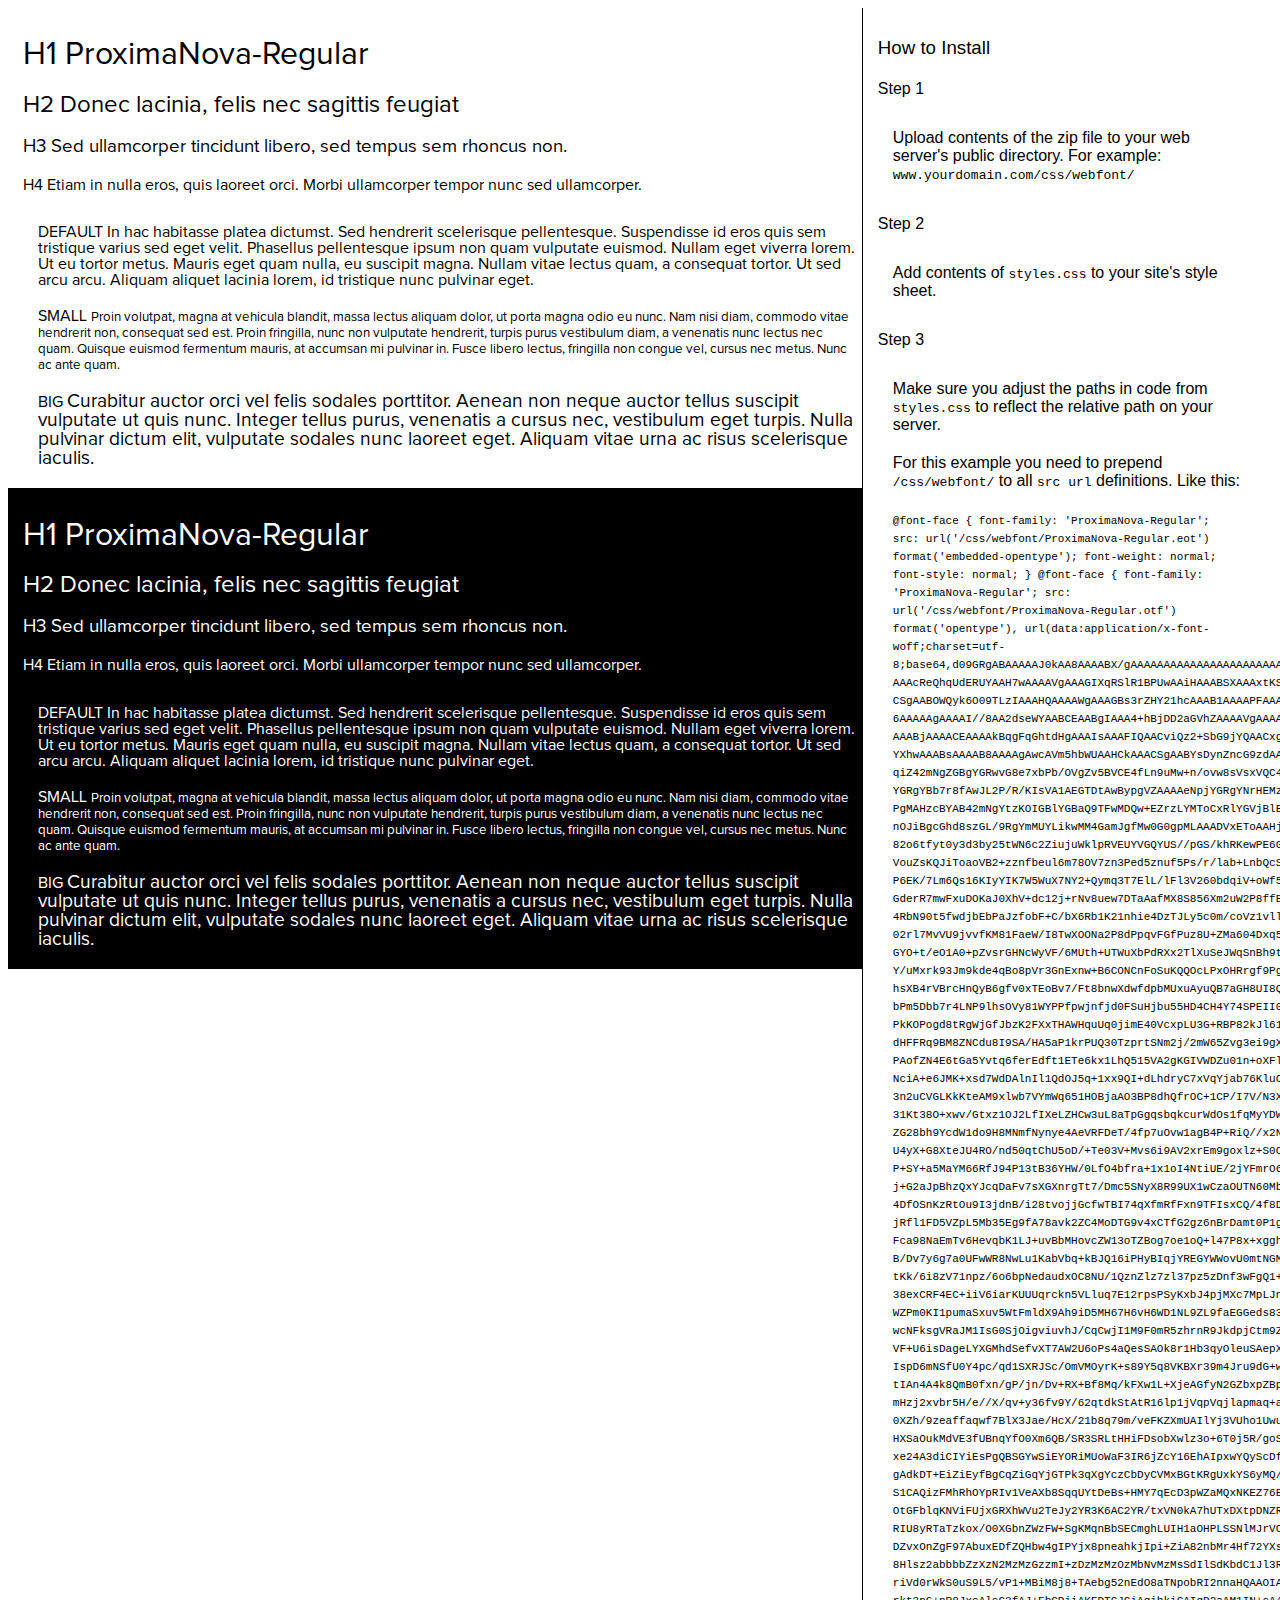
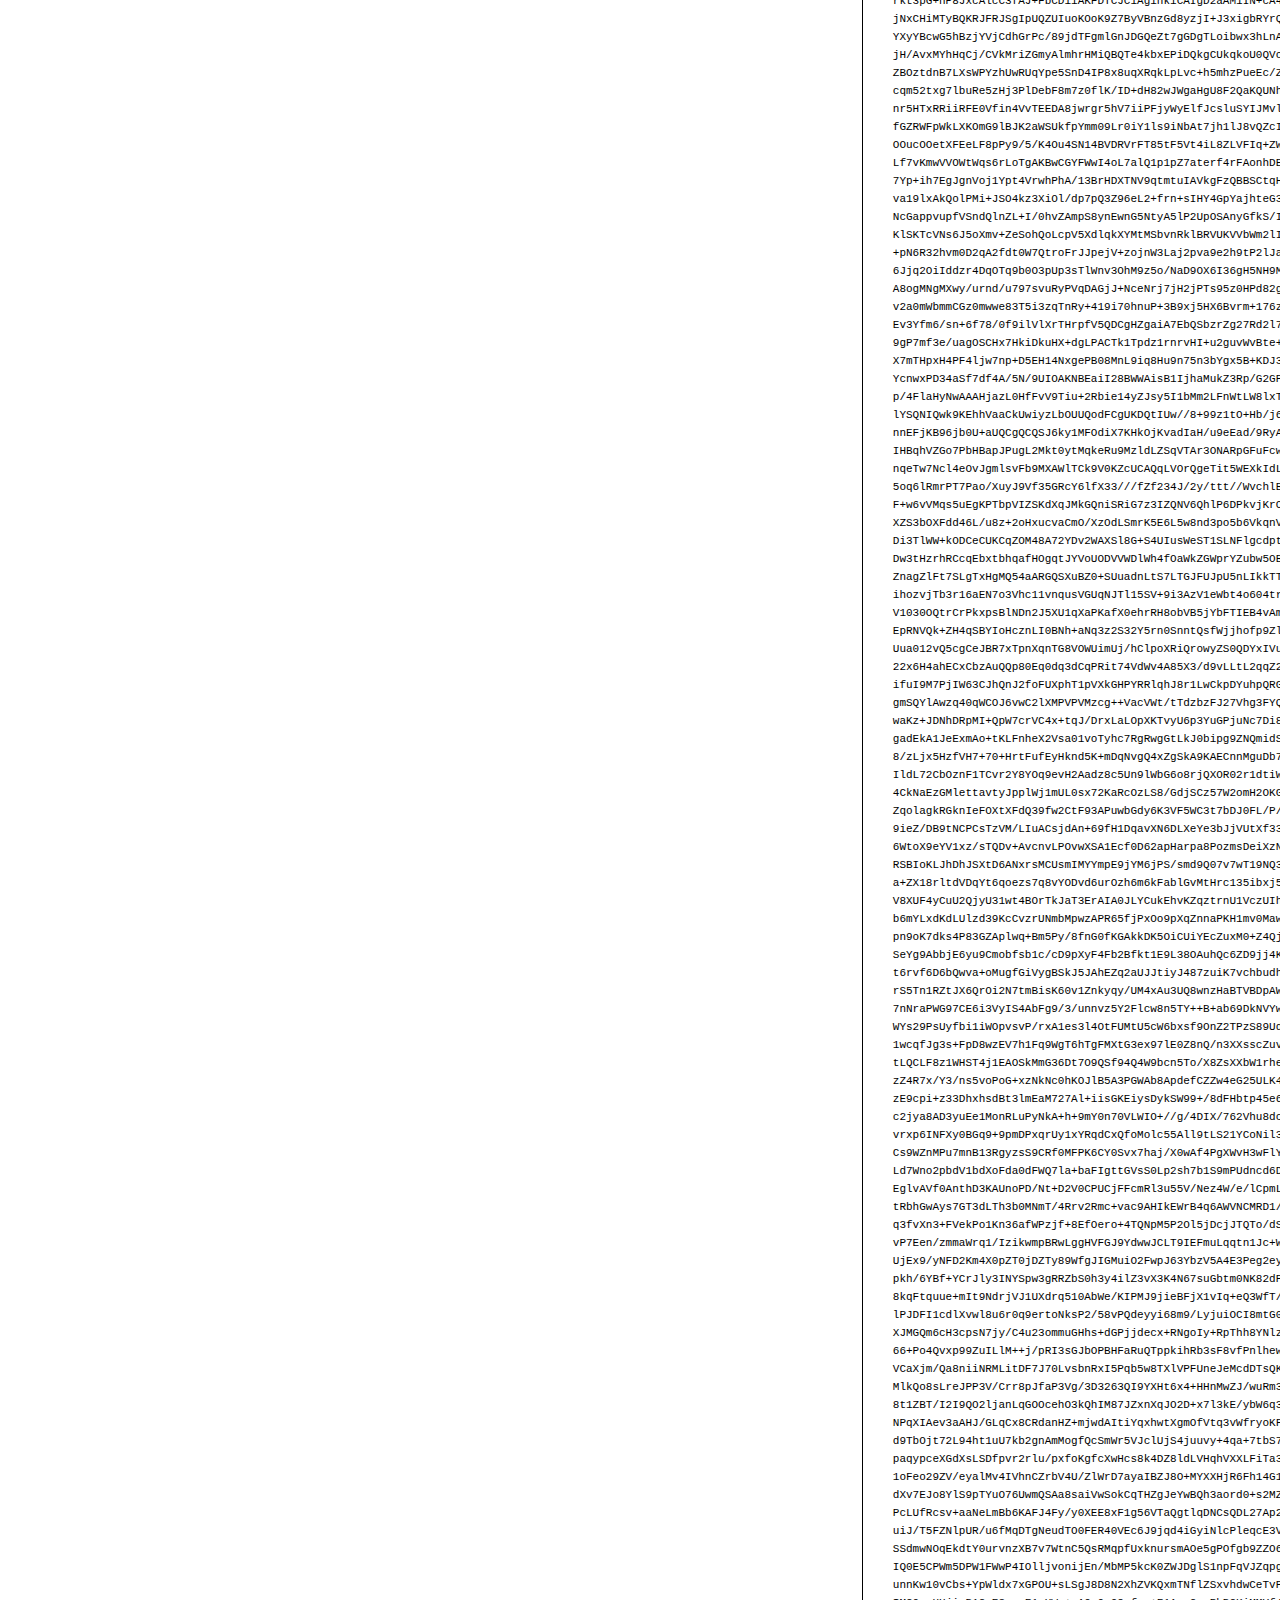
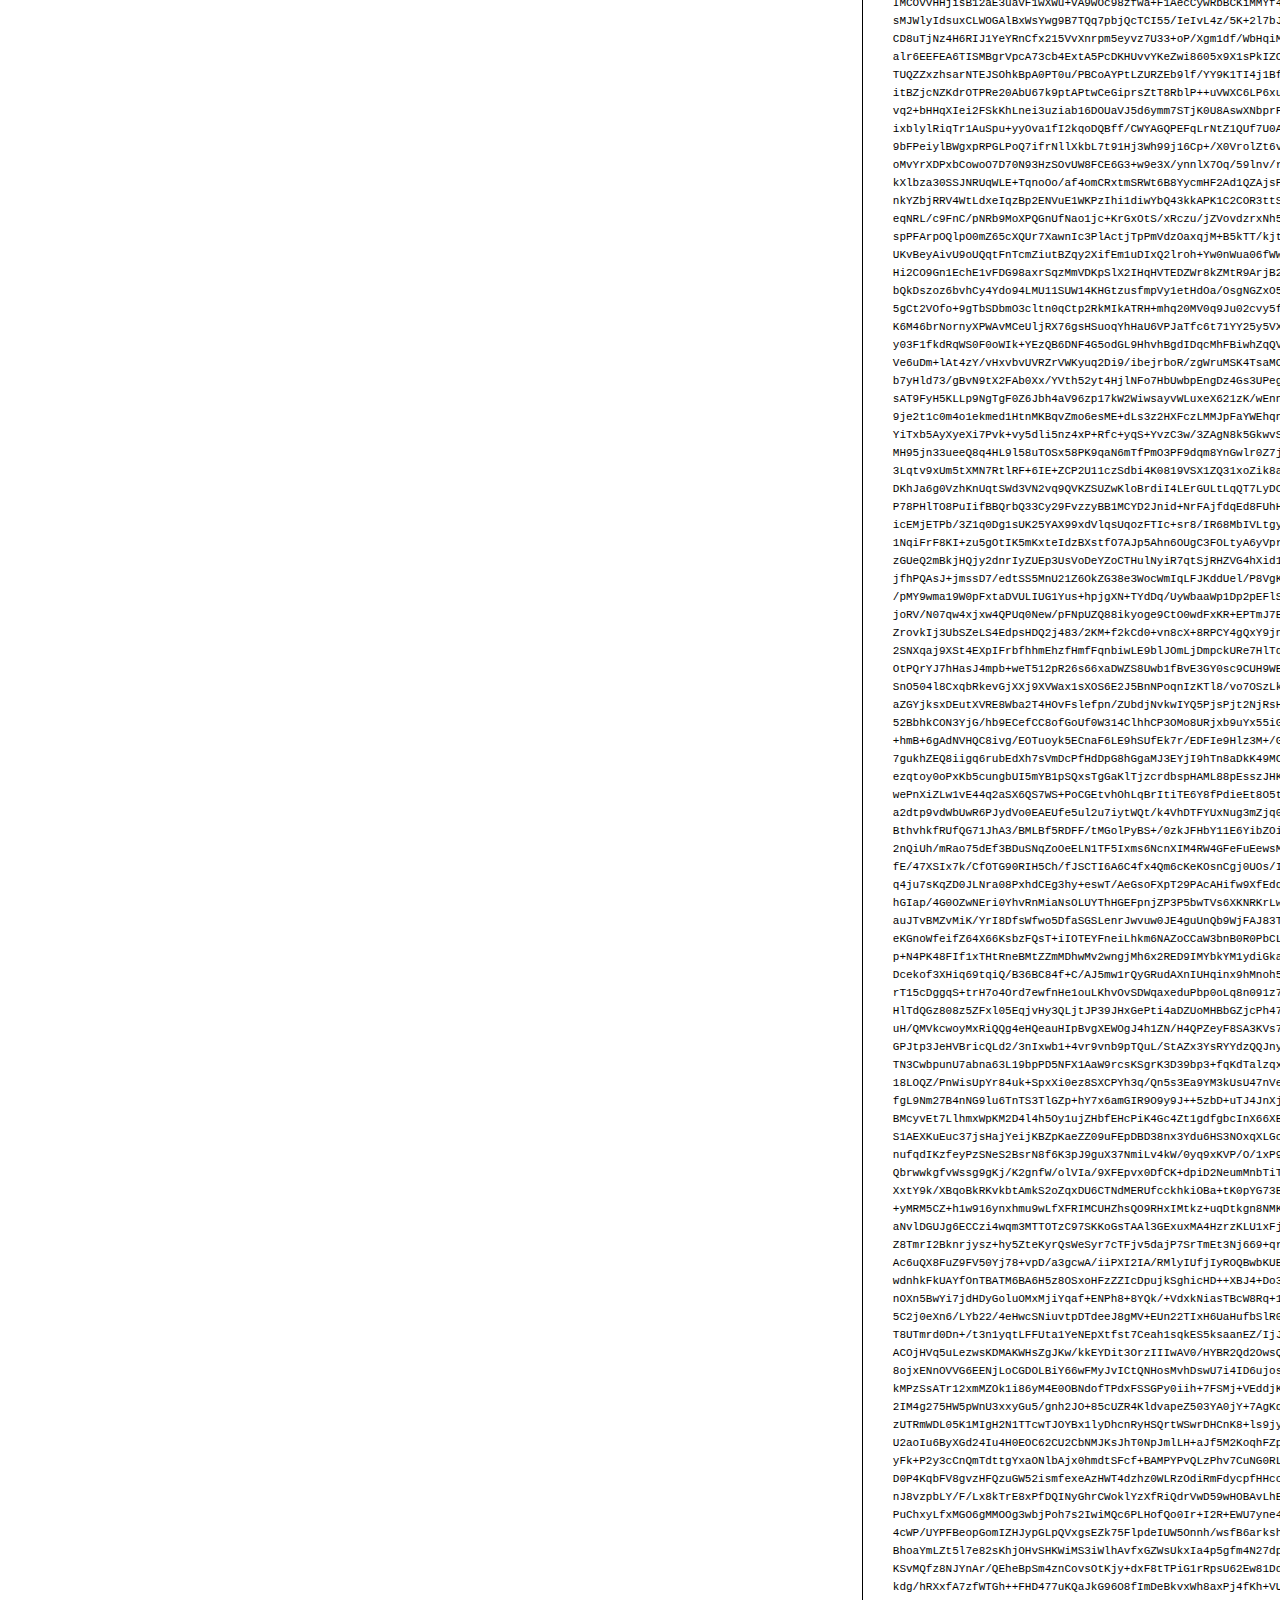
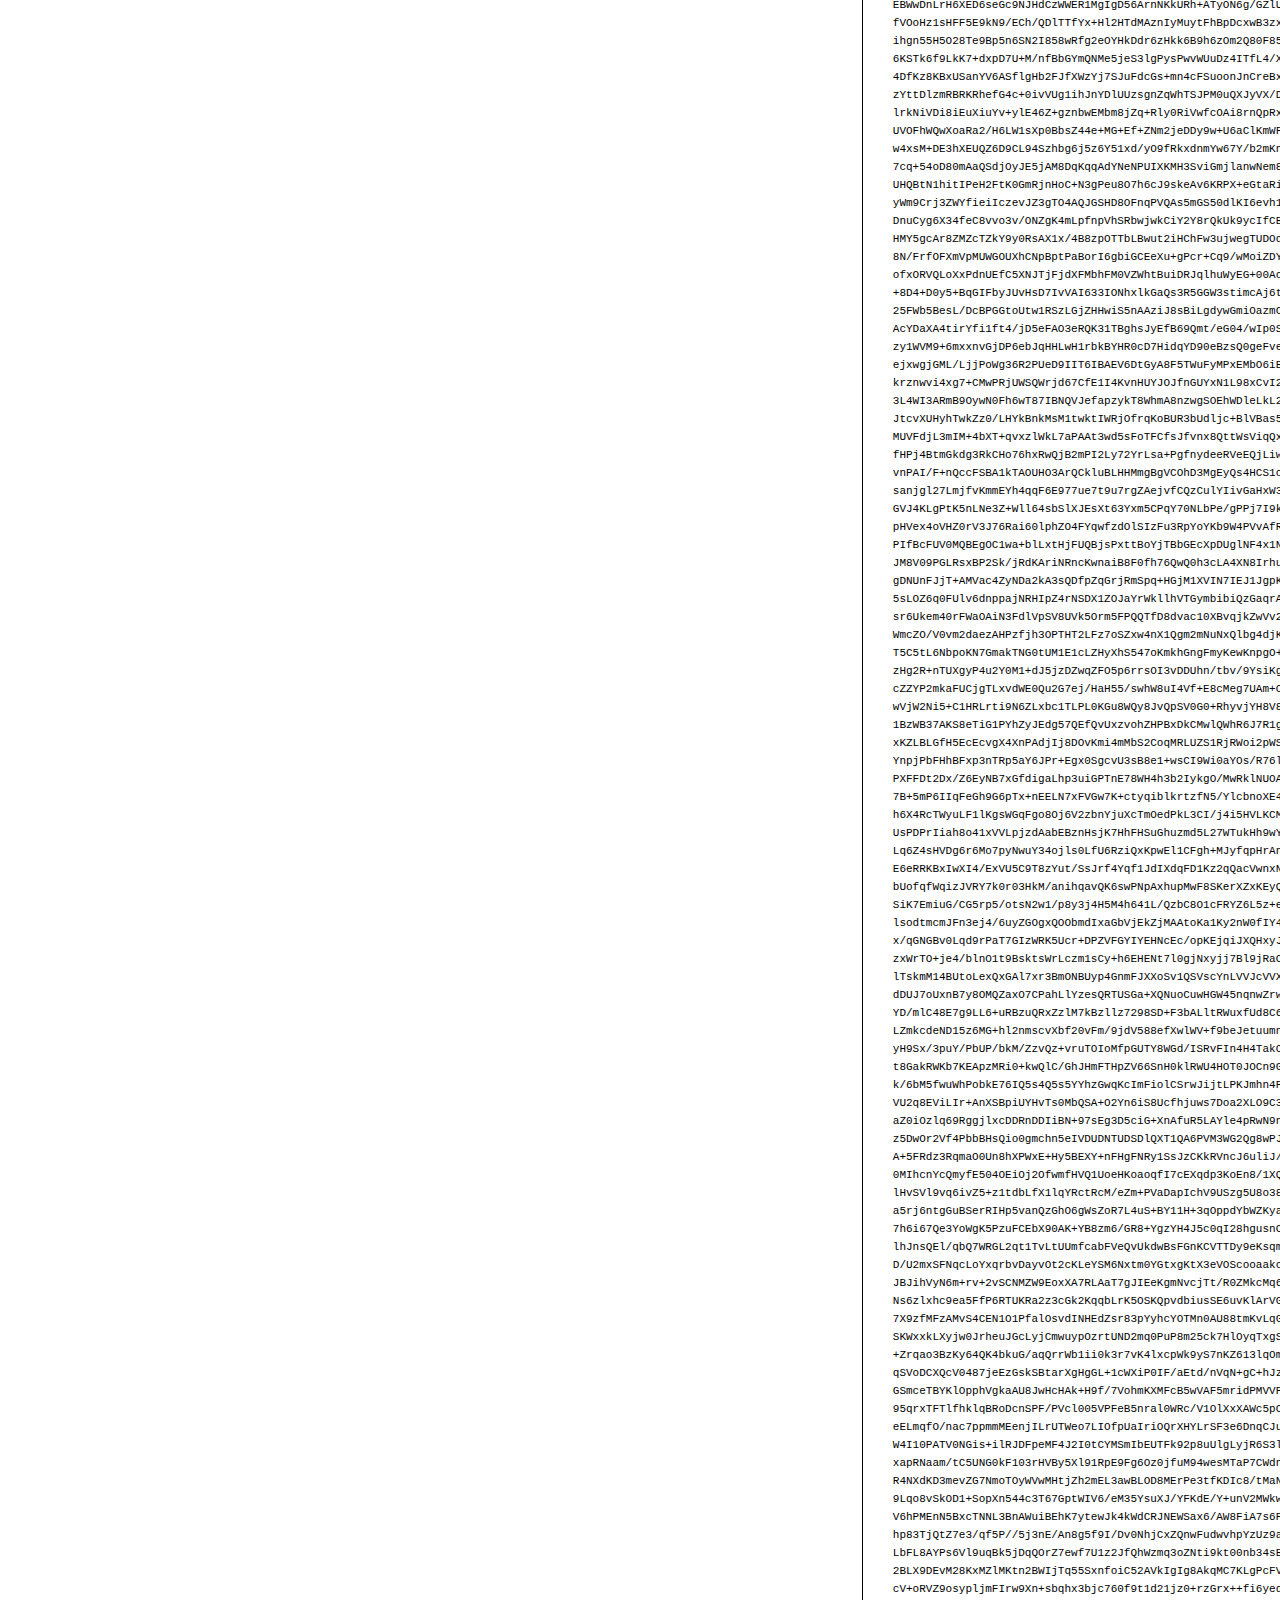
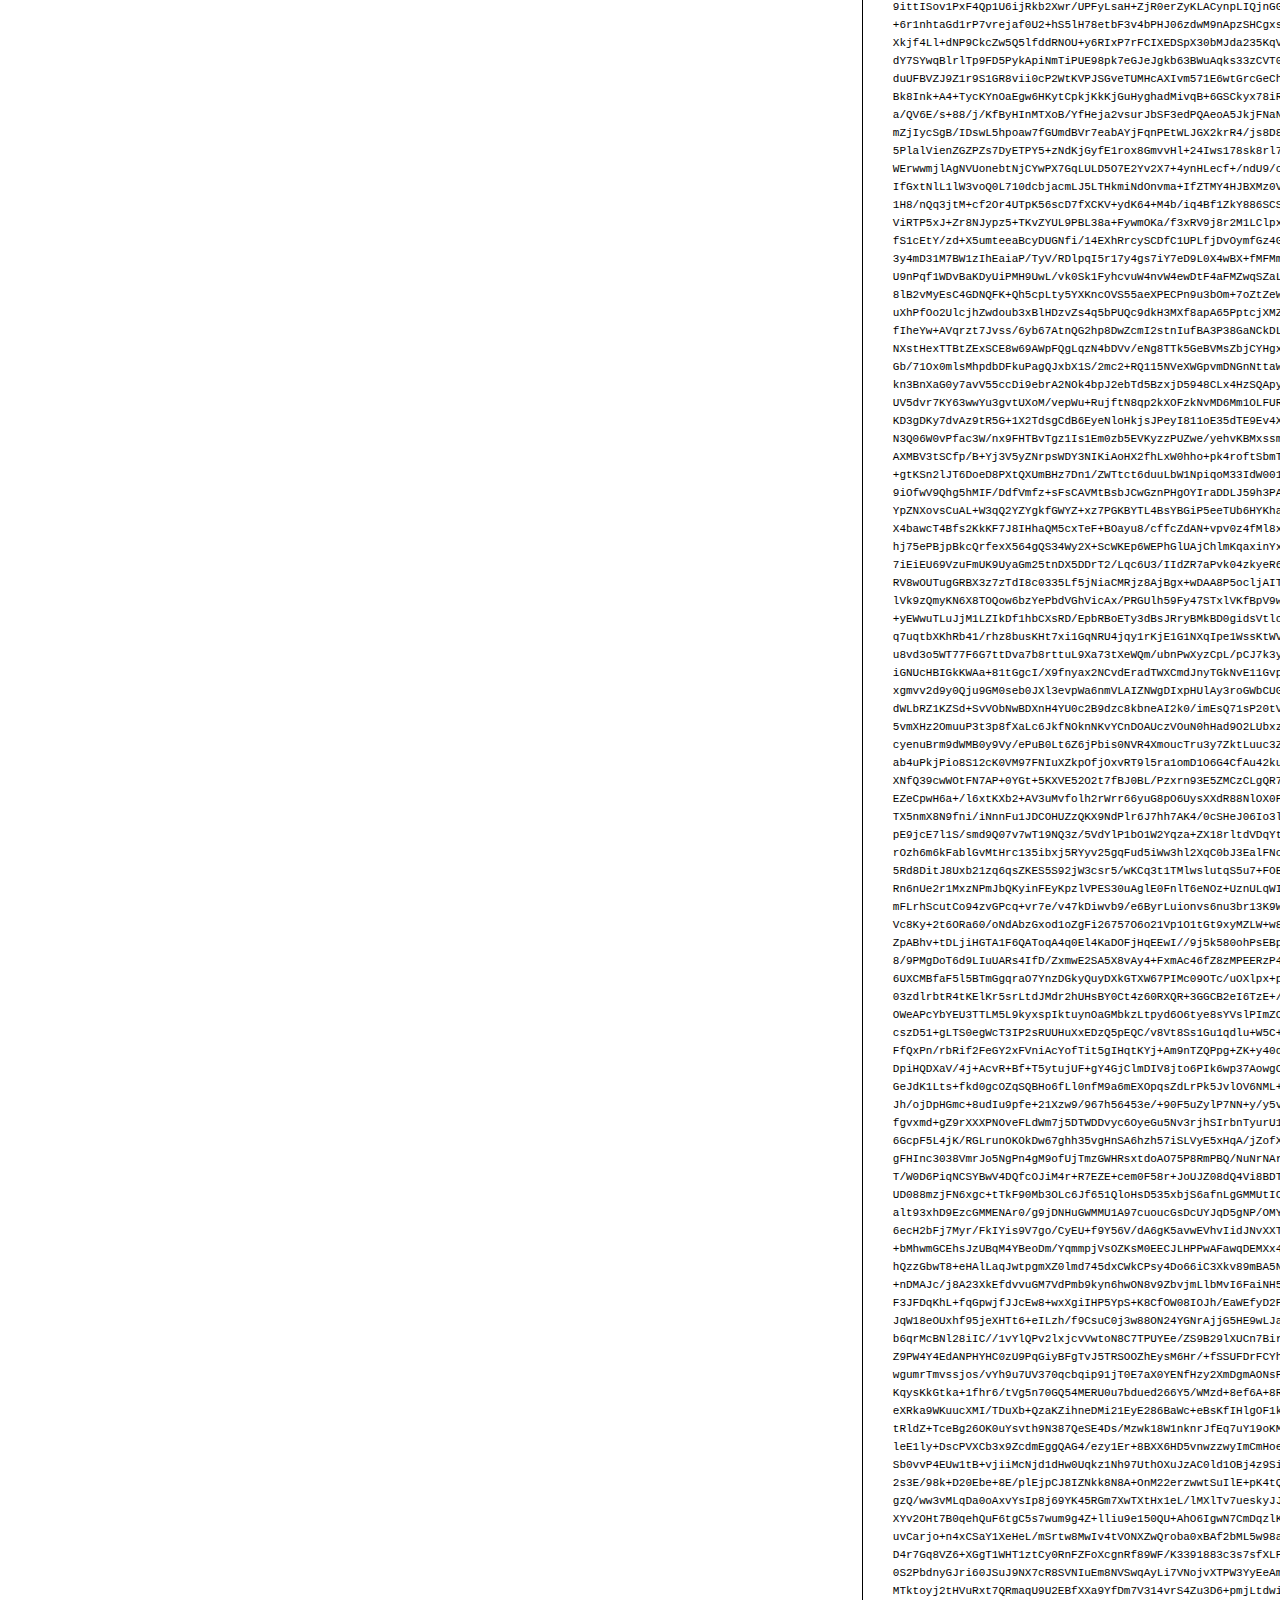
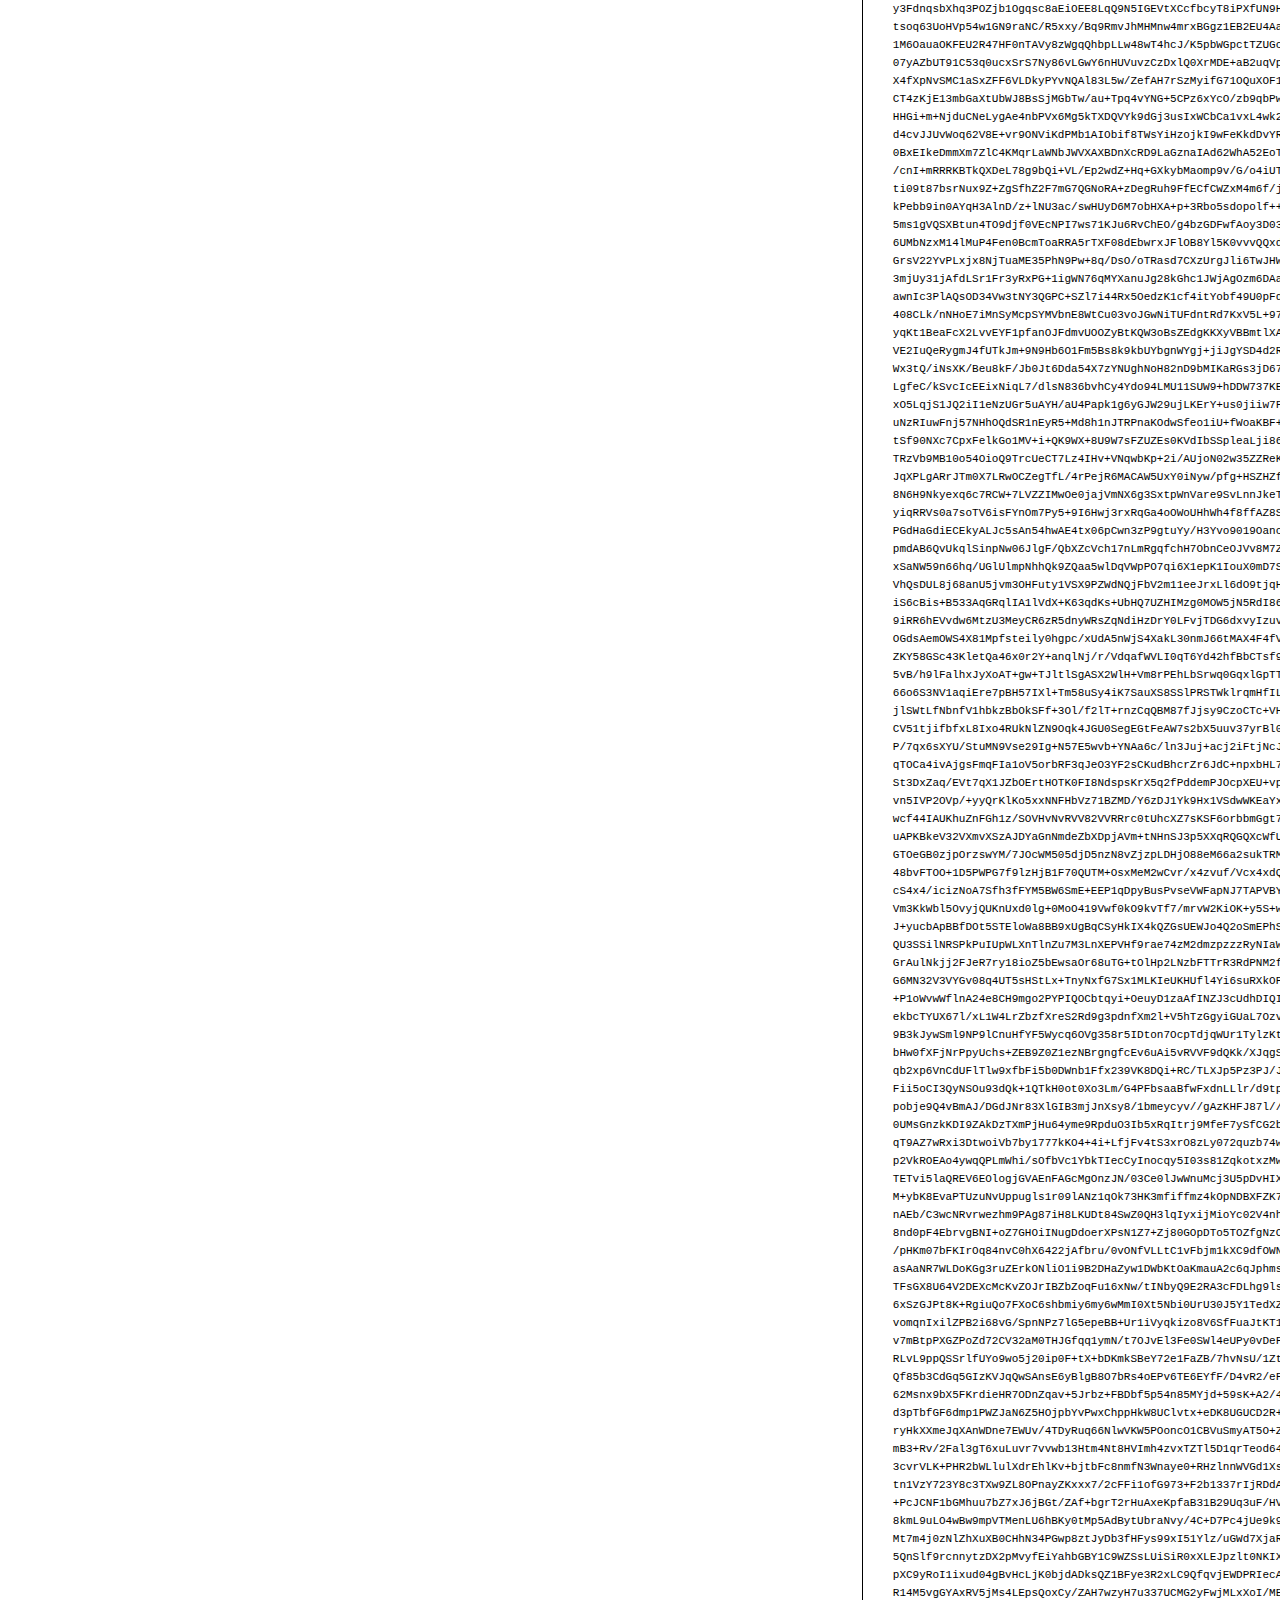
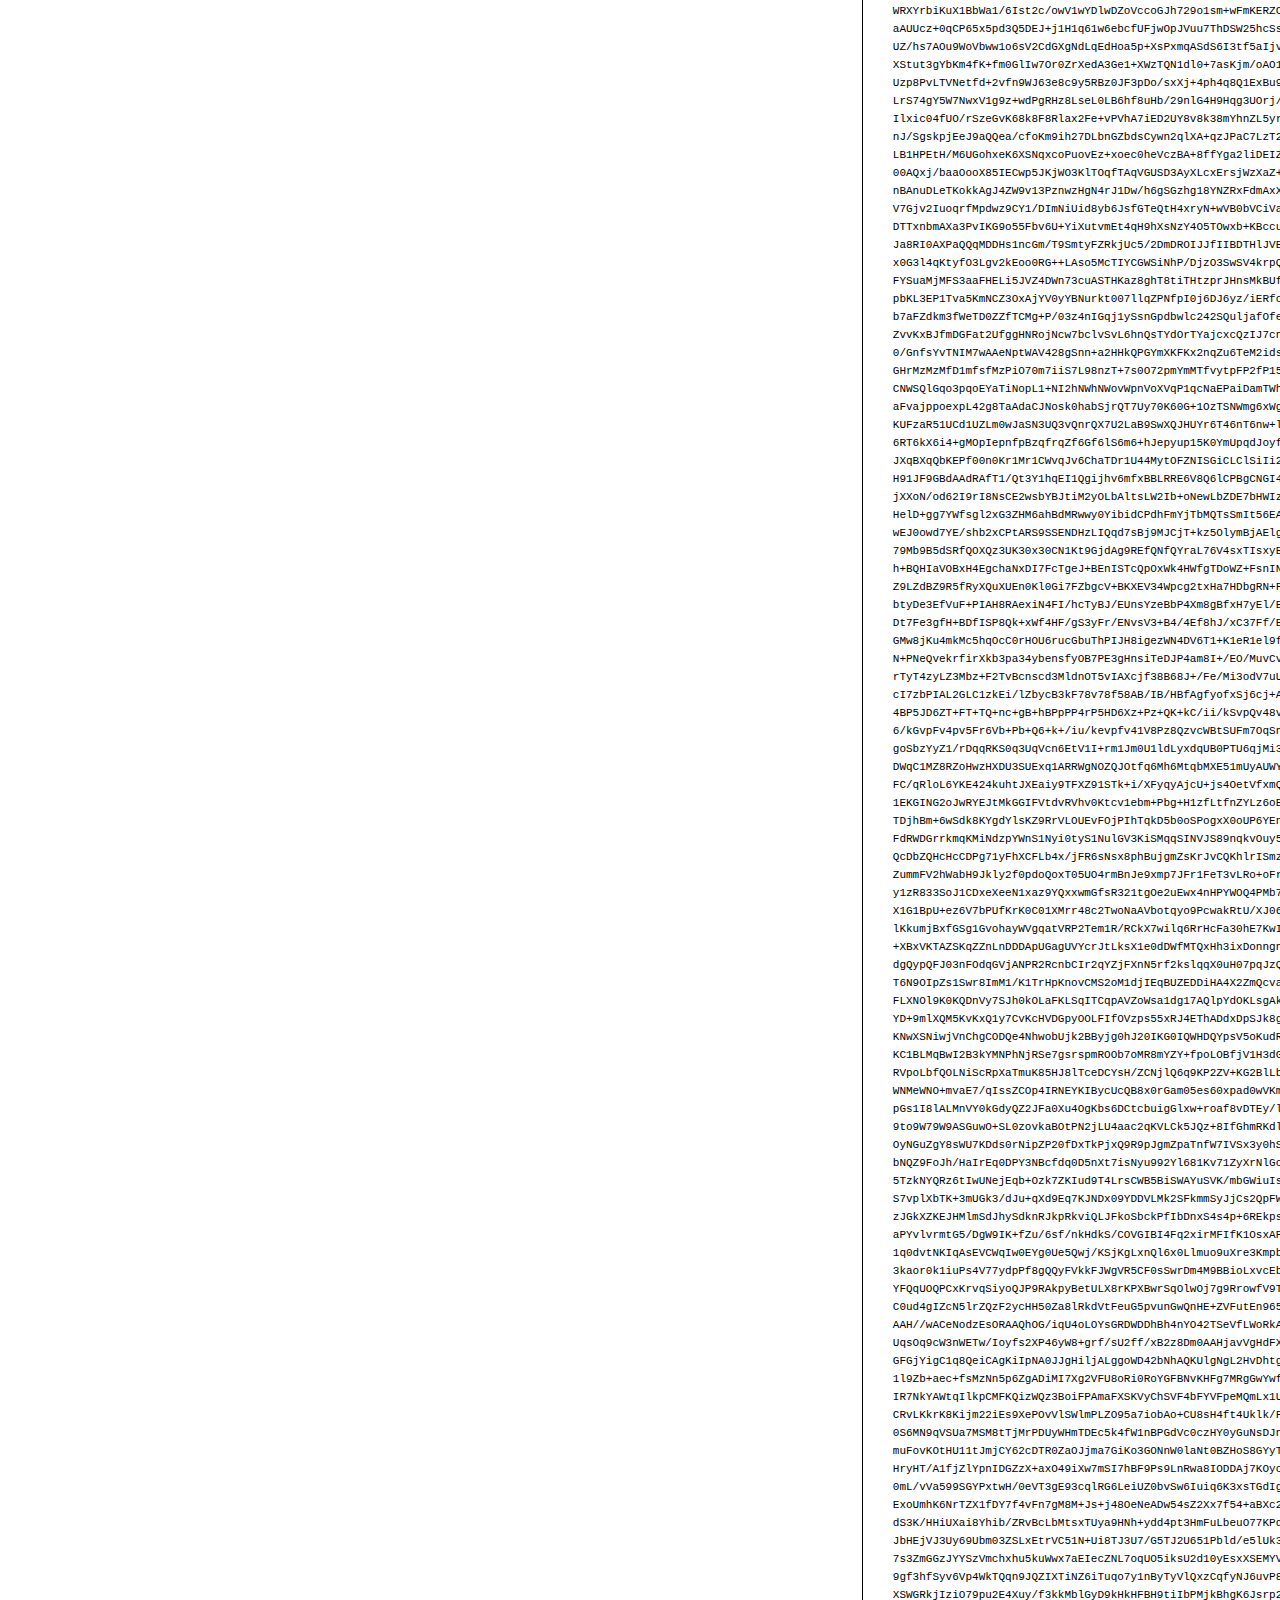
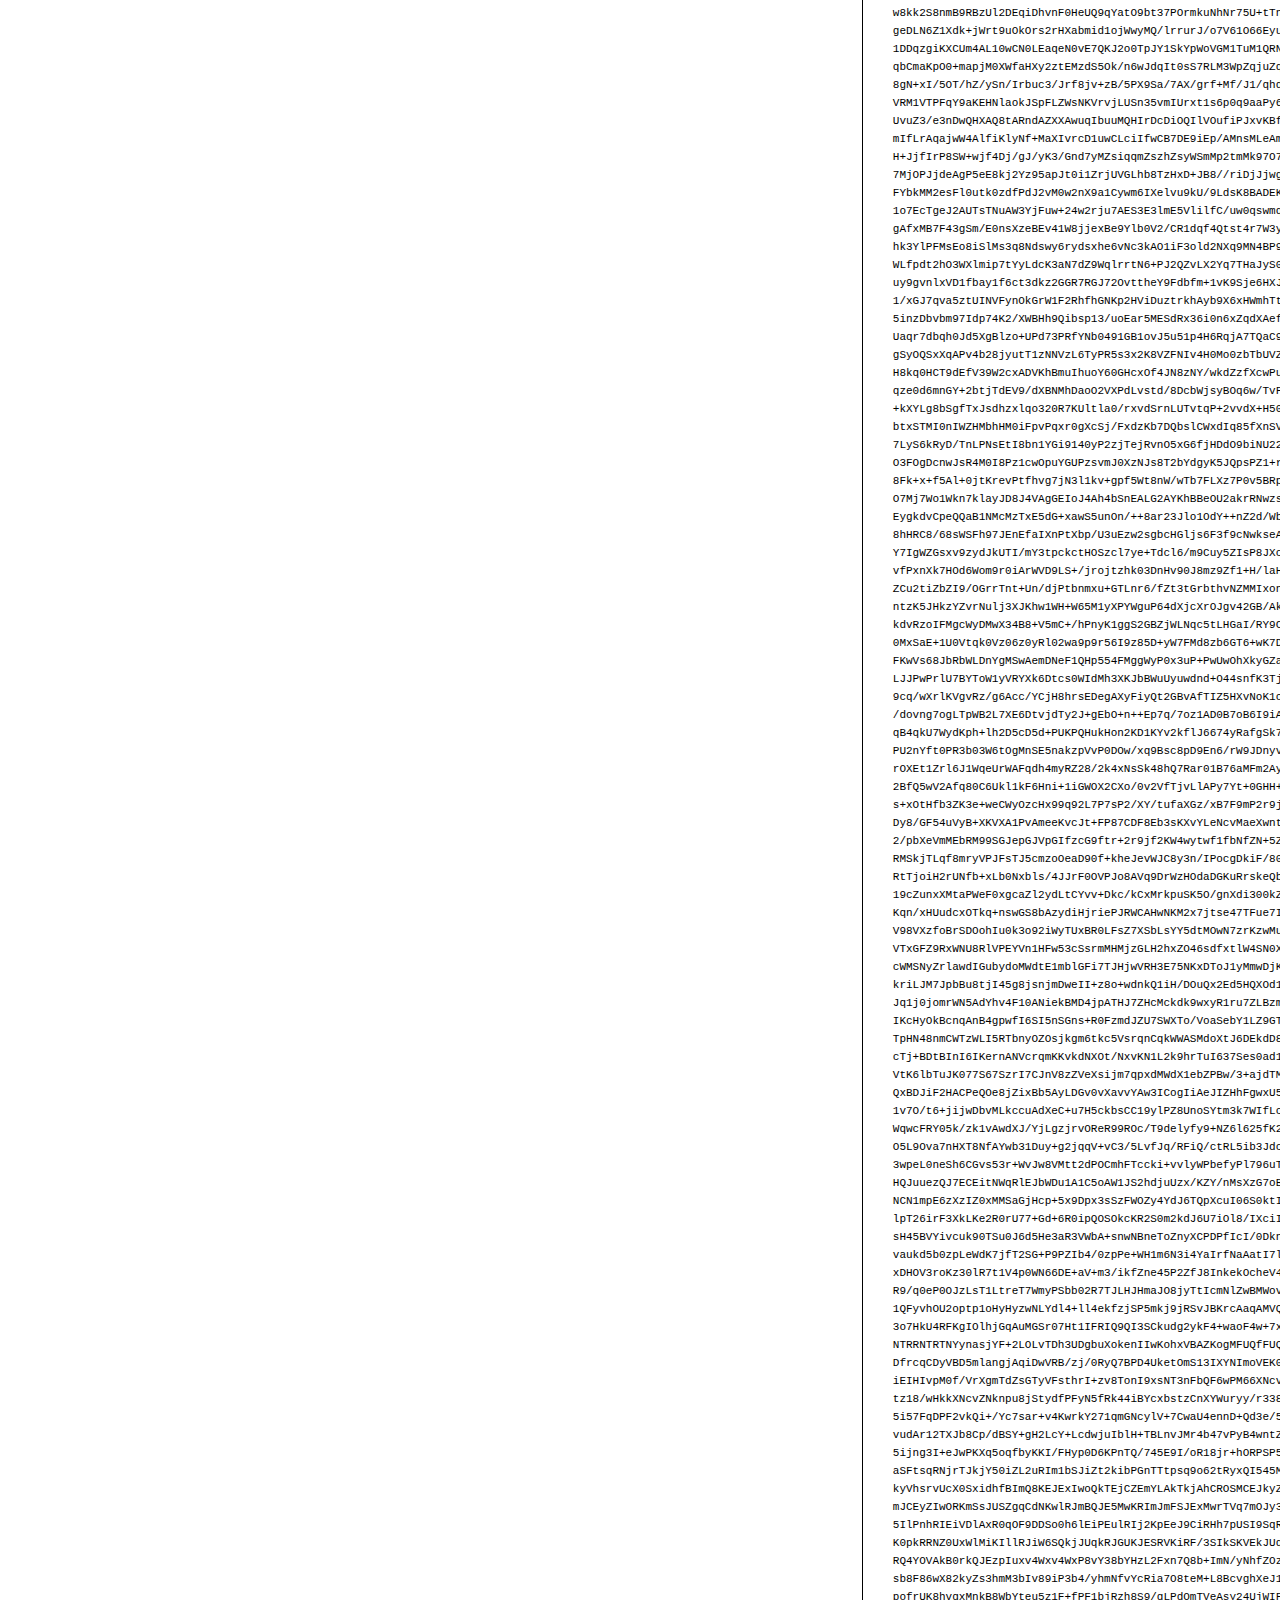
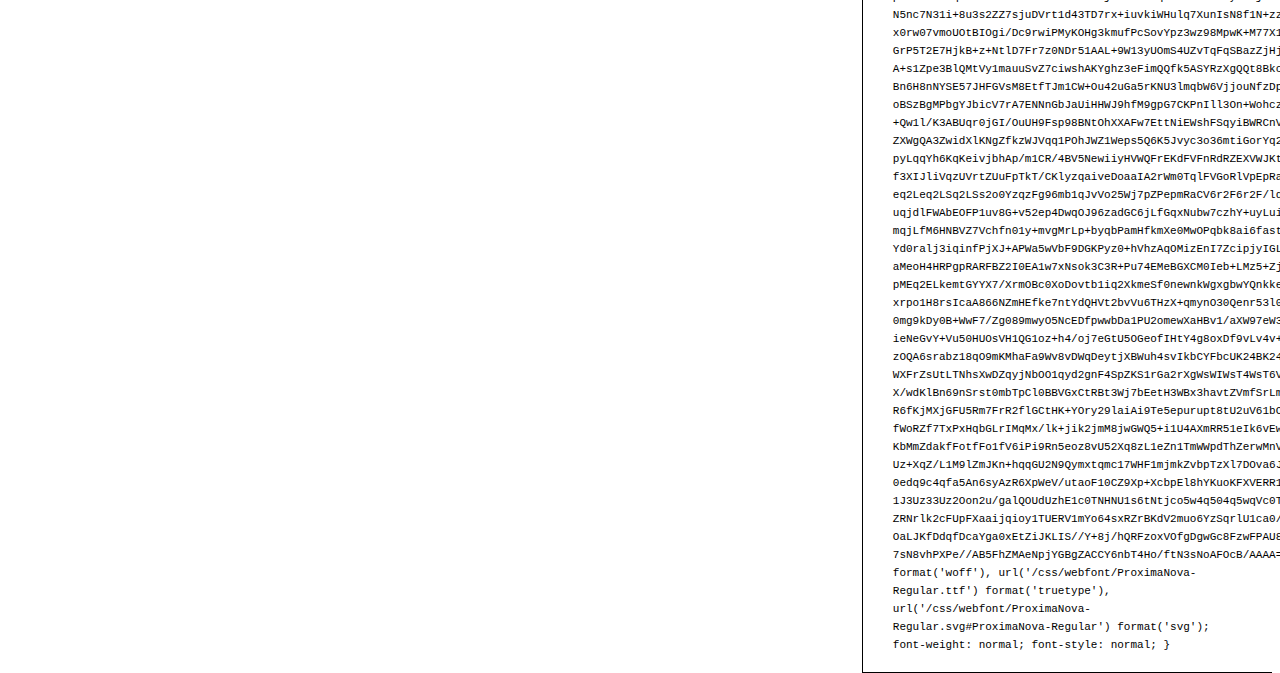
<file: fonts/ProximaNova-Regular/preview.html>
<!DOCTYPE html>
<html>
<head>
<title>
ProximaNova-Regular
 - Web font preview
</title>
<style type='text/css'>

@font-face {
  font-family: 'ProximaNova-Regular';
  src: url('ProximaNova-Regular.eot') format('embedded-opentype');
  font-weight: normal;
  font-style: normal;
}

@font-face {
  font-family: 'ProximaNova-Regular';
  src:  url('ProximaNova-Regular.otf')  format('opentype'),
	     url([data-uri]) format('woff'), url('ProximaNova-Regular.ttf')  format('truetype'), url('ProximaNova-Regular.svg#ProximaNova-Regular') format('svg');
  font-weight: normal;
  font-style: normal;
}



body { font-family: 'ProximaNova-Regular' !important; }
h1, h2, h3, h4 { font-weight: normal; }
.reg { color:black; background:white; }
.inverse { color:white; background:black; }
div { padding: 10px 15px; }
.right { background:white; width:30%; float: right; font-family: sans-serif; border: 1px solid black; border-width: 0 0 1px 1px;}
</style>
</head>
<body>
<div class='right'>
<h3>How to Install</h3>
<h4>Step 1</h4>
<div>
Upload contents of the zip file to your web server's public directory. For example:
<code>www.yourdomain.com/css/webfont/</code>
</div>
<h4>Step 2</h4>
<div>
Add contents of
<code>styles.css</code>
to your site's style sheet.
</div>
<h4>Step 3</h4>
<div>
Make sure you adjust the paths in code from
<code>styles.css</code>
to reflect the relative path on your server.
</div>
<div>
For this example you need to prepend
<code>/css/webfont/</code>
to all
<code>src url</code>
definitions. Like this:
</div>
<div>
<code style='font-size:11px;'>@font-face {
  font-family: 'ProximaNova-Regular';
  src: url('/css/webfont/ProximaNova-Regular.eot') format('embedded-opentype');
  font-weight: normal;
  font-style: normal;
}

@font-face {
  font-family: 'ProximaNova-Regular';
  src:  url('/css/webfont/ProximaNova-Regular.otf')  format('opentype'),
	     url([data-uri]) format('woff'), url('/css/webfont/ProximaNova-Regular.ttf')  format('truetype'), url('/css/webfont/ProximaNova-Regular.svg#ProximaNova-Regular') format('svg');
  font-weight: normal;
  font-style: normal;
}</code>
</div>
</div>
<div class='reg'>
<h1>
H1
ProximaNova-Regular
</h1>
<h2>
H2
Donec lacinia, felis nec sagittis feugiat
</h2>
<h3>
H3
Sed ullamcorper tincidunt libero, sed tempus sem rhoncus non.
</h3>
<h4>
H4
Etiam in nulla eros, quis laoreet orci. Morbi ullamcorper tempor nunc sed ullamcorper.
</h4>
<div>
DEFAULT
In hac habitasse platea dictumst. Sed hendrerit scelerisque pellentesque. Suspendisse id eros quis sem tristique varius sed eget velit. Phasellus pellentesque ipsum non quam vulputate euismod. Nullam eget viverra lorem. Ut eu tortor metus. Mauris eget quam nulla, eu suscipit magna. Nullam vitae lectus quam, a consequat tortor. Ut sed arcu arcu. Aliquam aliquet lacinia lorem, id tristique nunc pulvinar eget.
</div>
<div>
SMALL
<small>
Proin volutpat, magna at vehicula blandit, massa lectus aliquam dolor, ut porta magna odio eu nunc. Nam nisi diam, commodo vitae hendrerit non, consequat sed est. Proin fringilla, nunc non vulputate hendrerit, turpis purus vestibulum diam, a venenatis nunc lectus nec quam. Quisque euismod fermentum mauris, at accumsan mi pulvinar in. Fusce libero lectus, fringilla non congue vel, cursus nec metus. Nunc ac ante quam.
</small>
</div>
<div>
BIG
<big>
Curabitur auctor orci vel felis sodales porttitor. Aenean non neque auctor tellus suscipit vulputate ut quis nunc. Integer tellus purus, venenatis a cursus nec, vestibulum eget turpis. Nulla pulvinar dictum elit, vulputate sodales nunc laoreet eget. Aliquam vitae urna ac risus scelerisque iaculis.
</big>
</div>

</div>
<div class='inverse'>
<h1>
H1
ProximaNova-Regular
</h1>
<h2>
H2
Donec lacinia, felis nec sagittis feugiat
</h2>
<h3>
H3
Sed ullamcorper tincidunt libero, sed tempus sem rhoncus non.
</h3>
<h4>
H4
Etiam in nulla eros, quis laoreet orci. Morbi ullamcorper tempor nunc sed ullamcorper.
</h4>
<div>
DEFAULT
In hac habitasse platea dictumst. Sed hendrerit scelerisque pellentesque. Suspendisse id eros quis sem tristique varius sed eget velit. Phasellus pellentesque ipsum non quam vulputate euismod. Nullam eget viverra lorem. Ut eu tortor metus. Mauris eget quam nulla, eu suscipit magna. Nullam vitae lectus quam, a consequat tortor. Ut sed arcu arcu. Aliquam aliquet lacinia lorem, id tristique nunc pulvinar eget.
</div>
<div>
SMALL
<small>
Proin volutpat, magna at vehicula blandit, massa lectus aliquam dolor, ut porta magna odio eu nunc. Nam nisi diam, commodo vitae hendrerit non, consequat sed est. Proin fringilla, nunc non vulputate hendrerit, turpis purus vestibulum diam, a venenatis nunc lectus nec quam. Quisque euismod fermentum mauris, at accumsan mi pulvinar in. Fusce libero lectus, fringilla non congue vel, cursus nec metus. Nunc ac ante quam.
</small>
</div>
<div>
BIG
<big>
Curabitur auctor orci vel felis sodales porttitor. Aenean non neque auctor tellus suscipit vulputate ut quis nunc. Integer tellus purus, venenatis a cursus nec, vestibulum eget turpis. Nulla pulvinar dictum elit, vulputate sodales nunc laoreet eget. Aliquam vitae urna ac risus scelerisque iaculis.
</big>
</div>

</div>
</body>
</html>
</file>
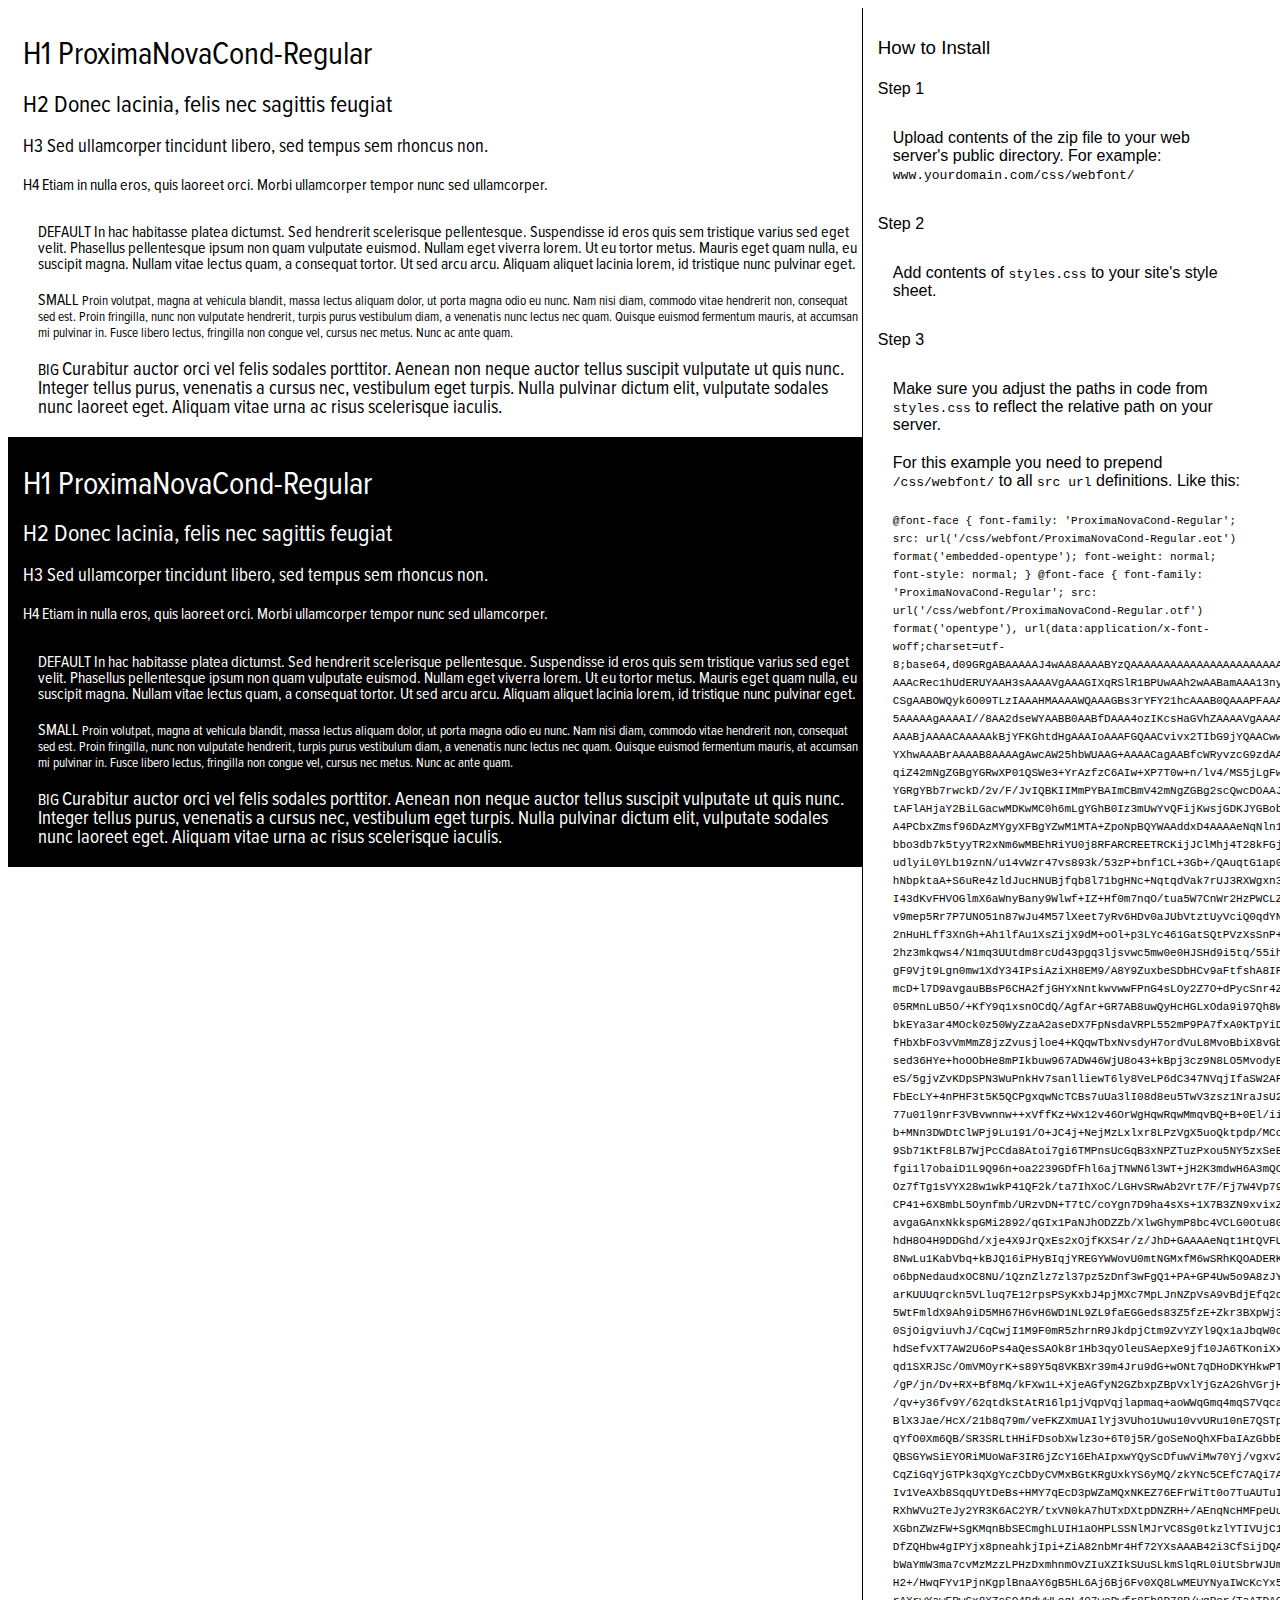
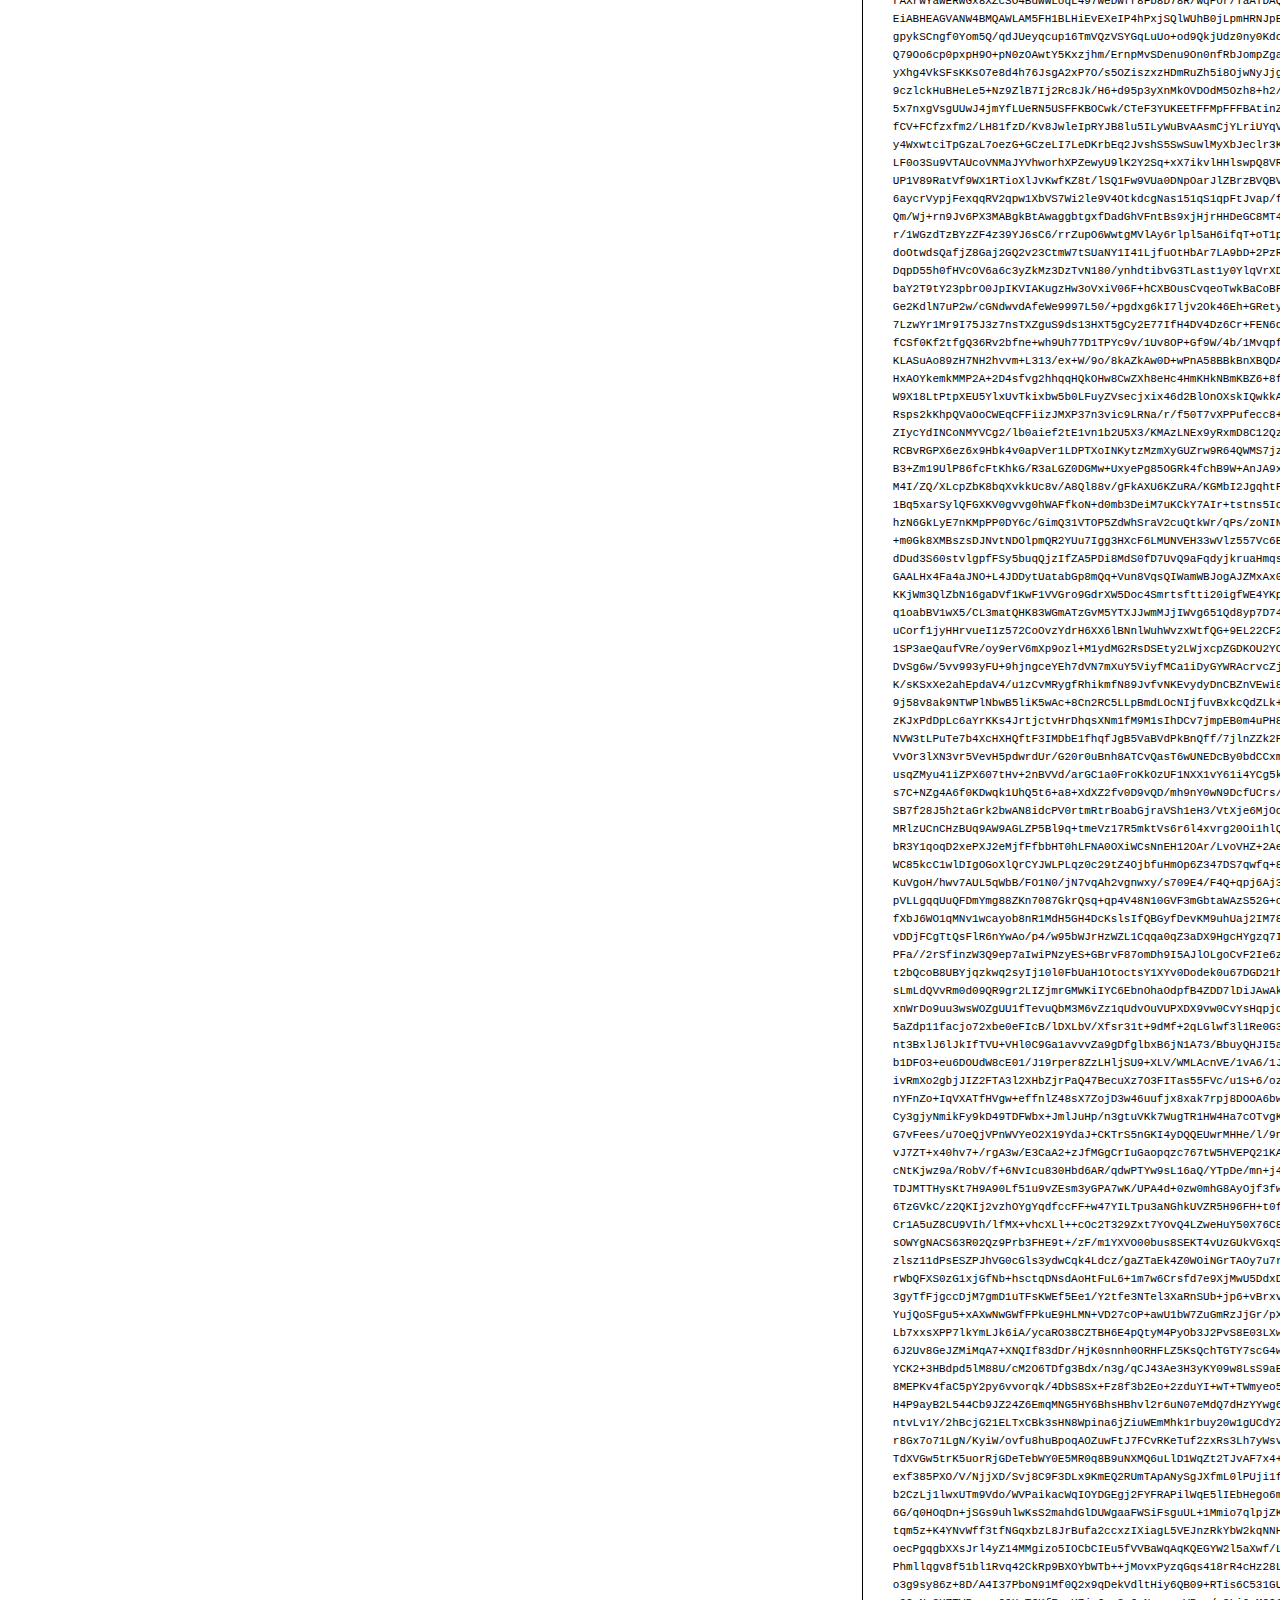
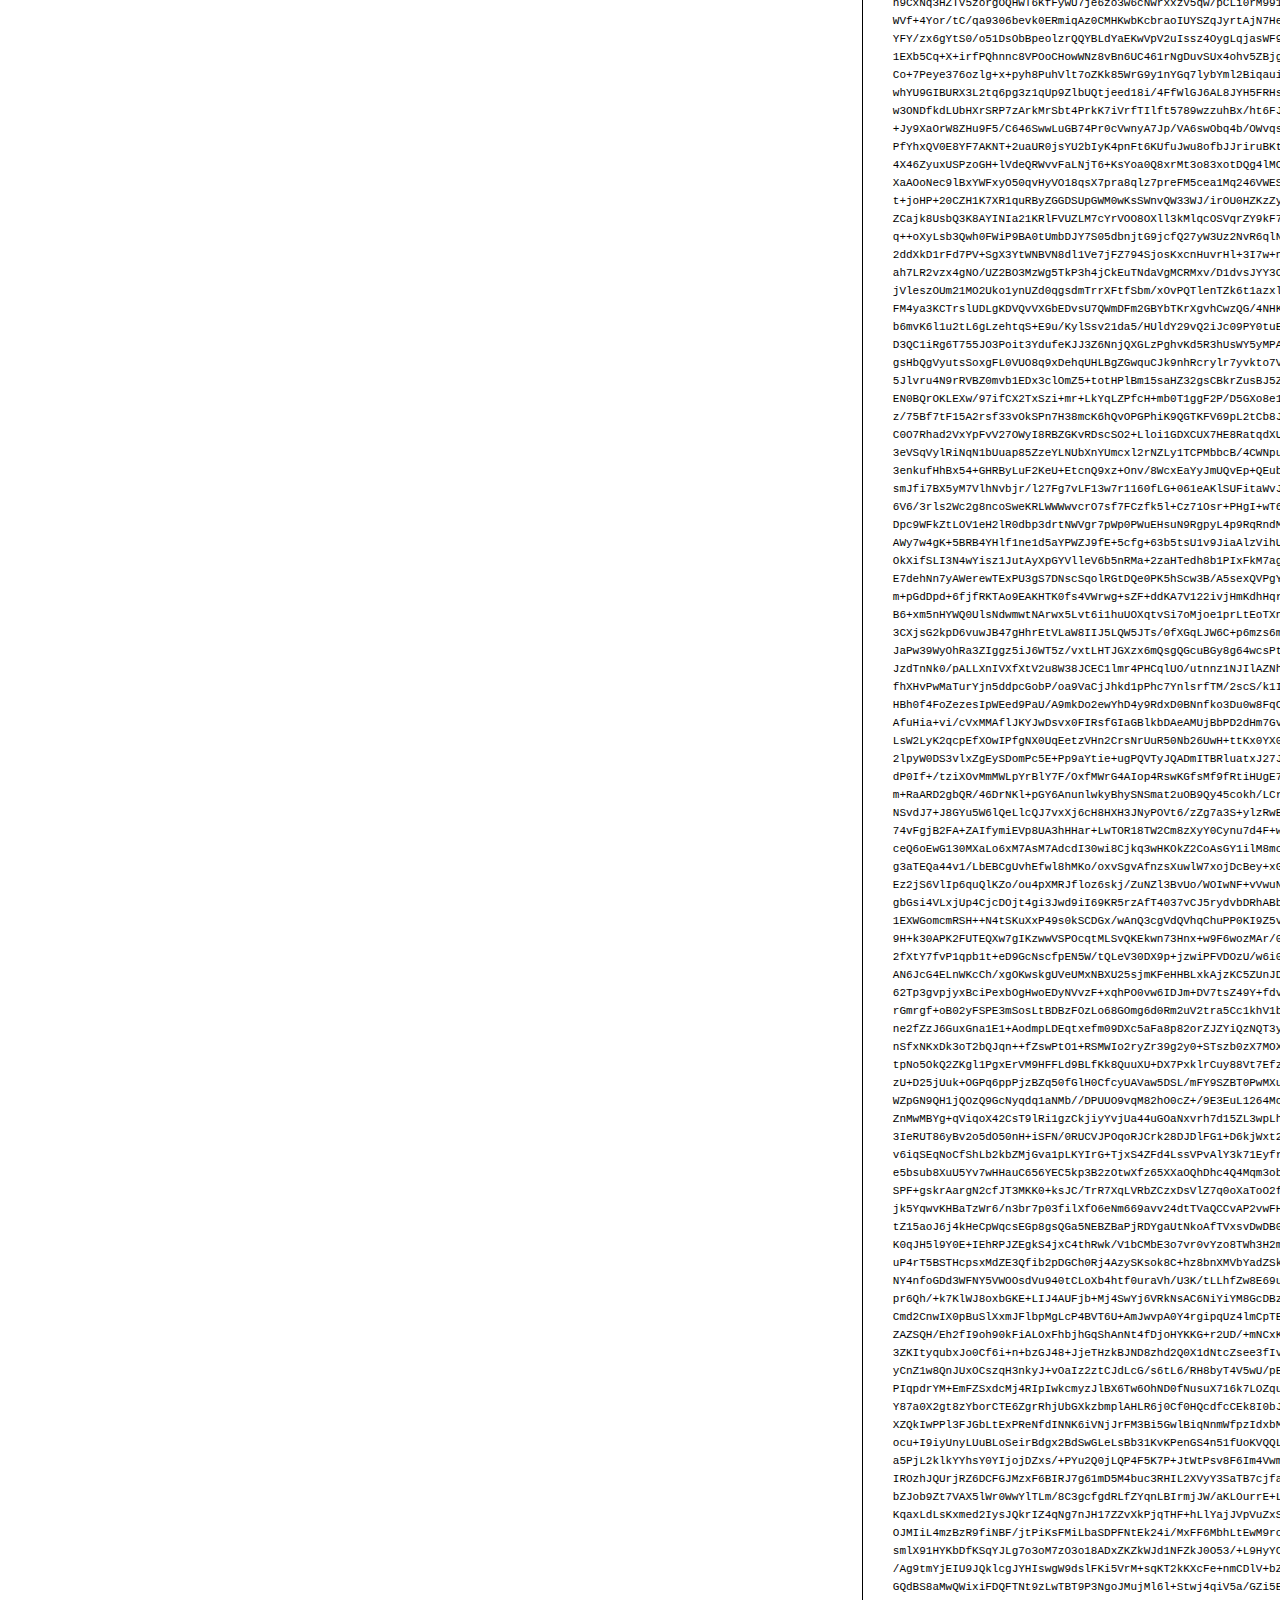
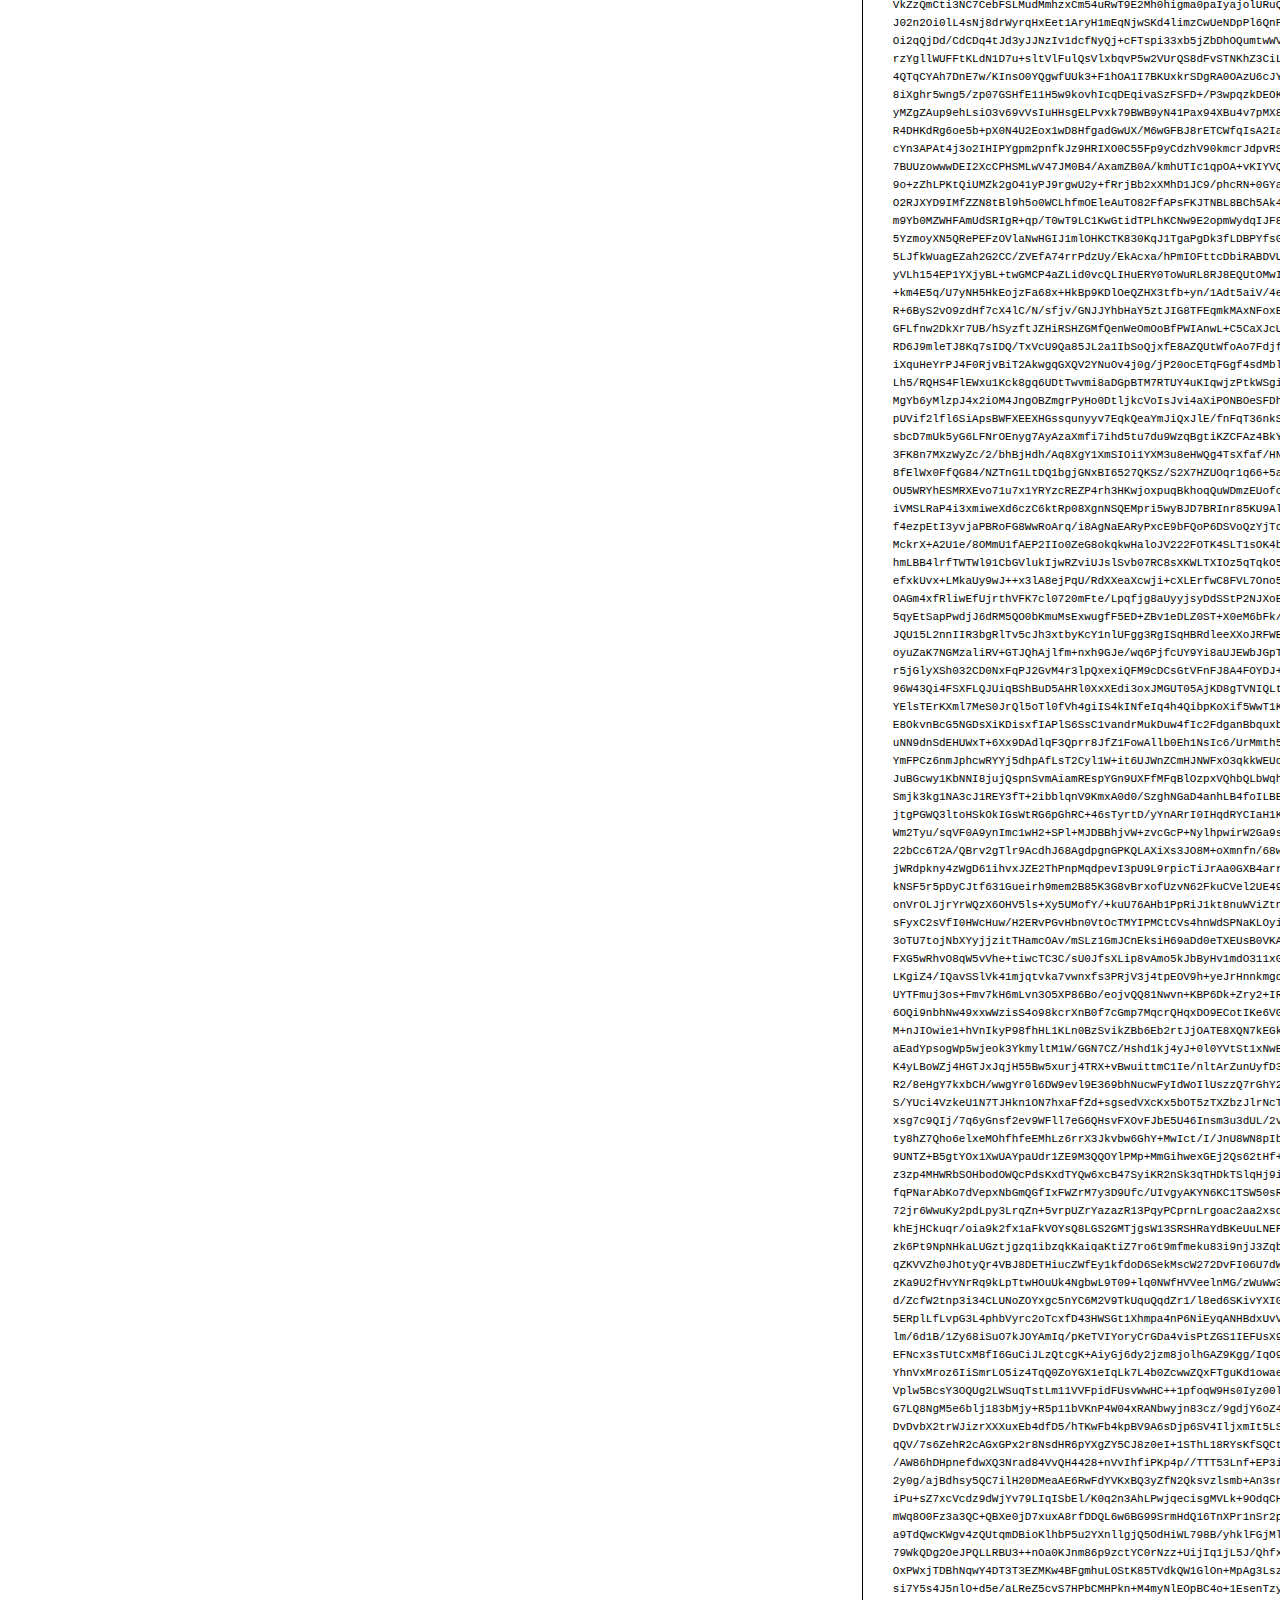
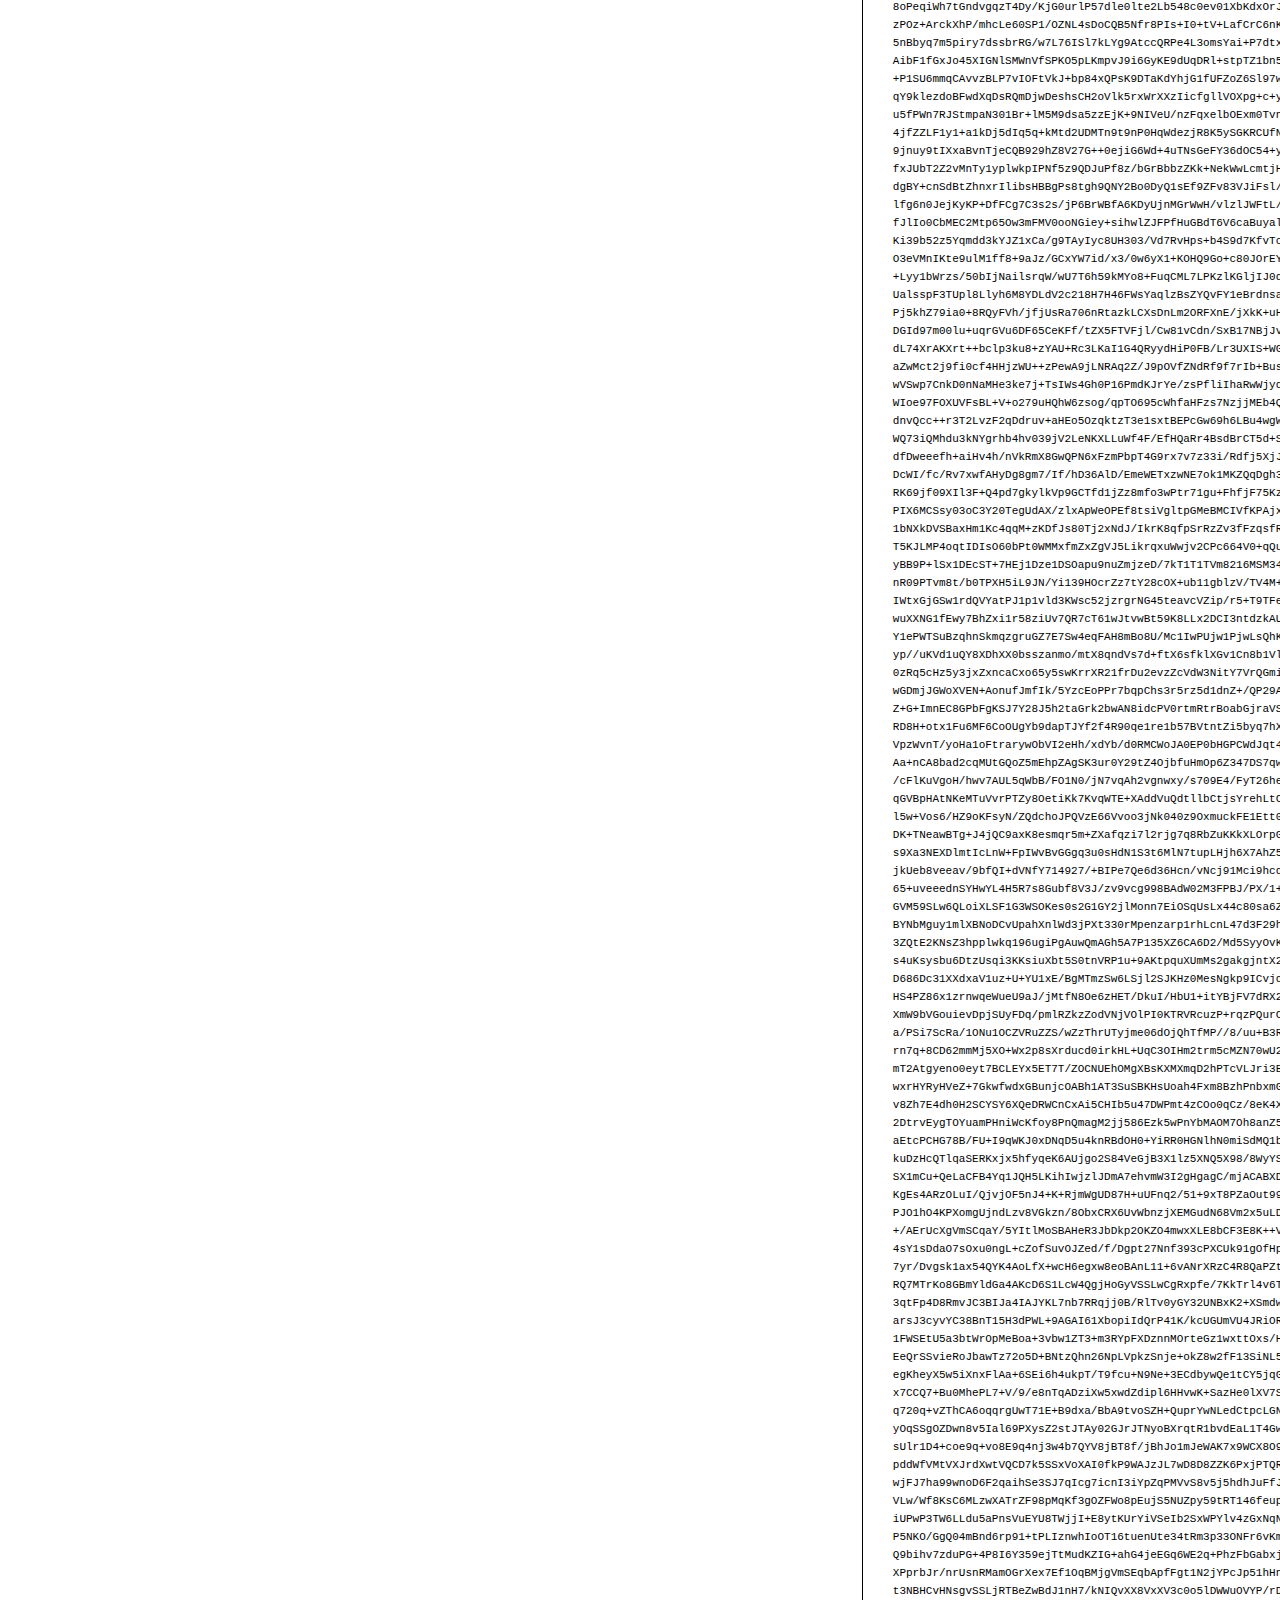
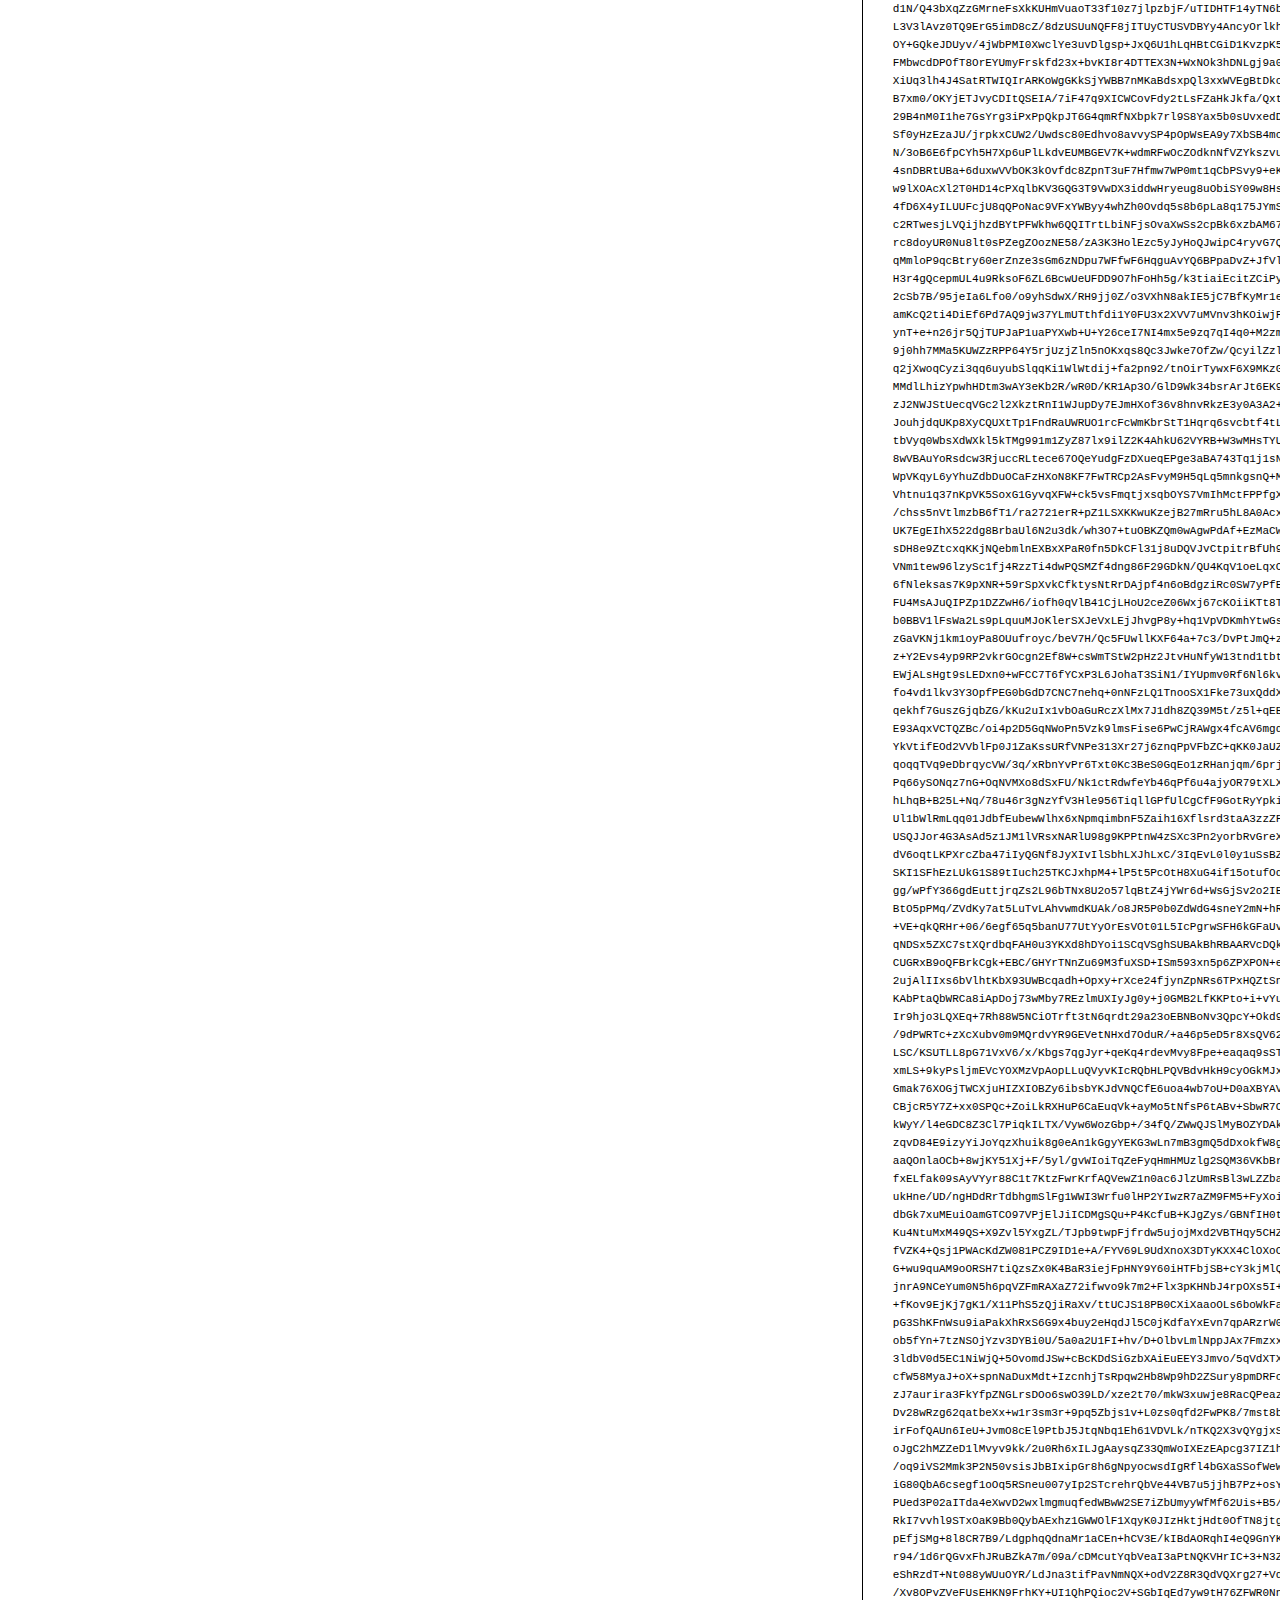
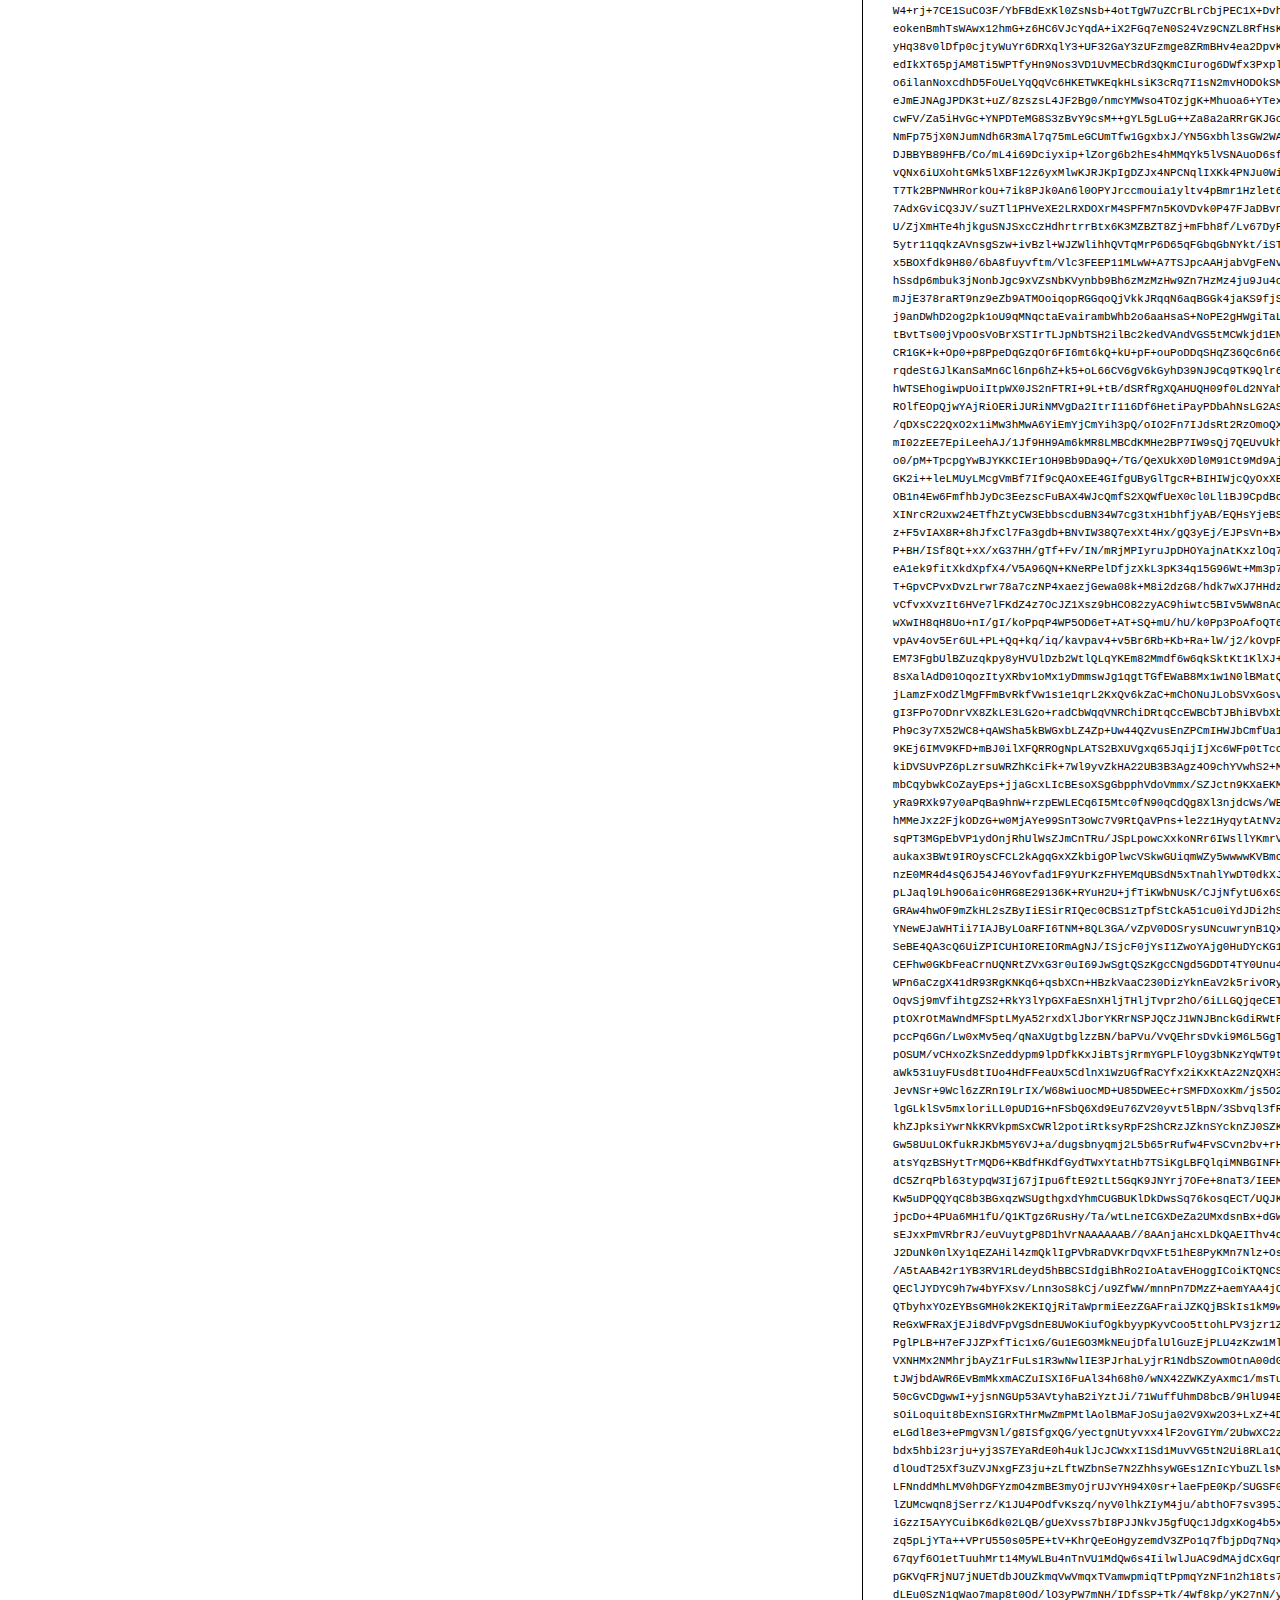
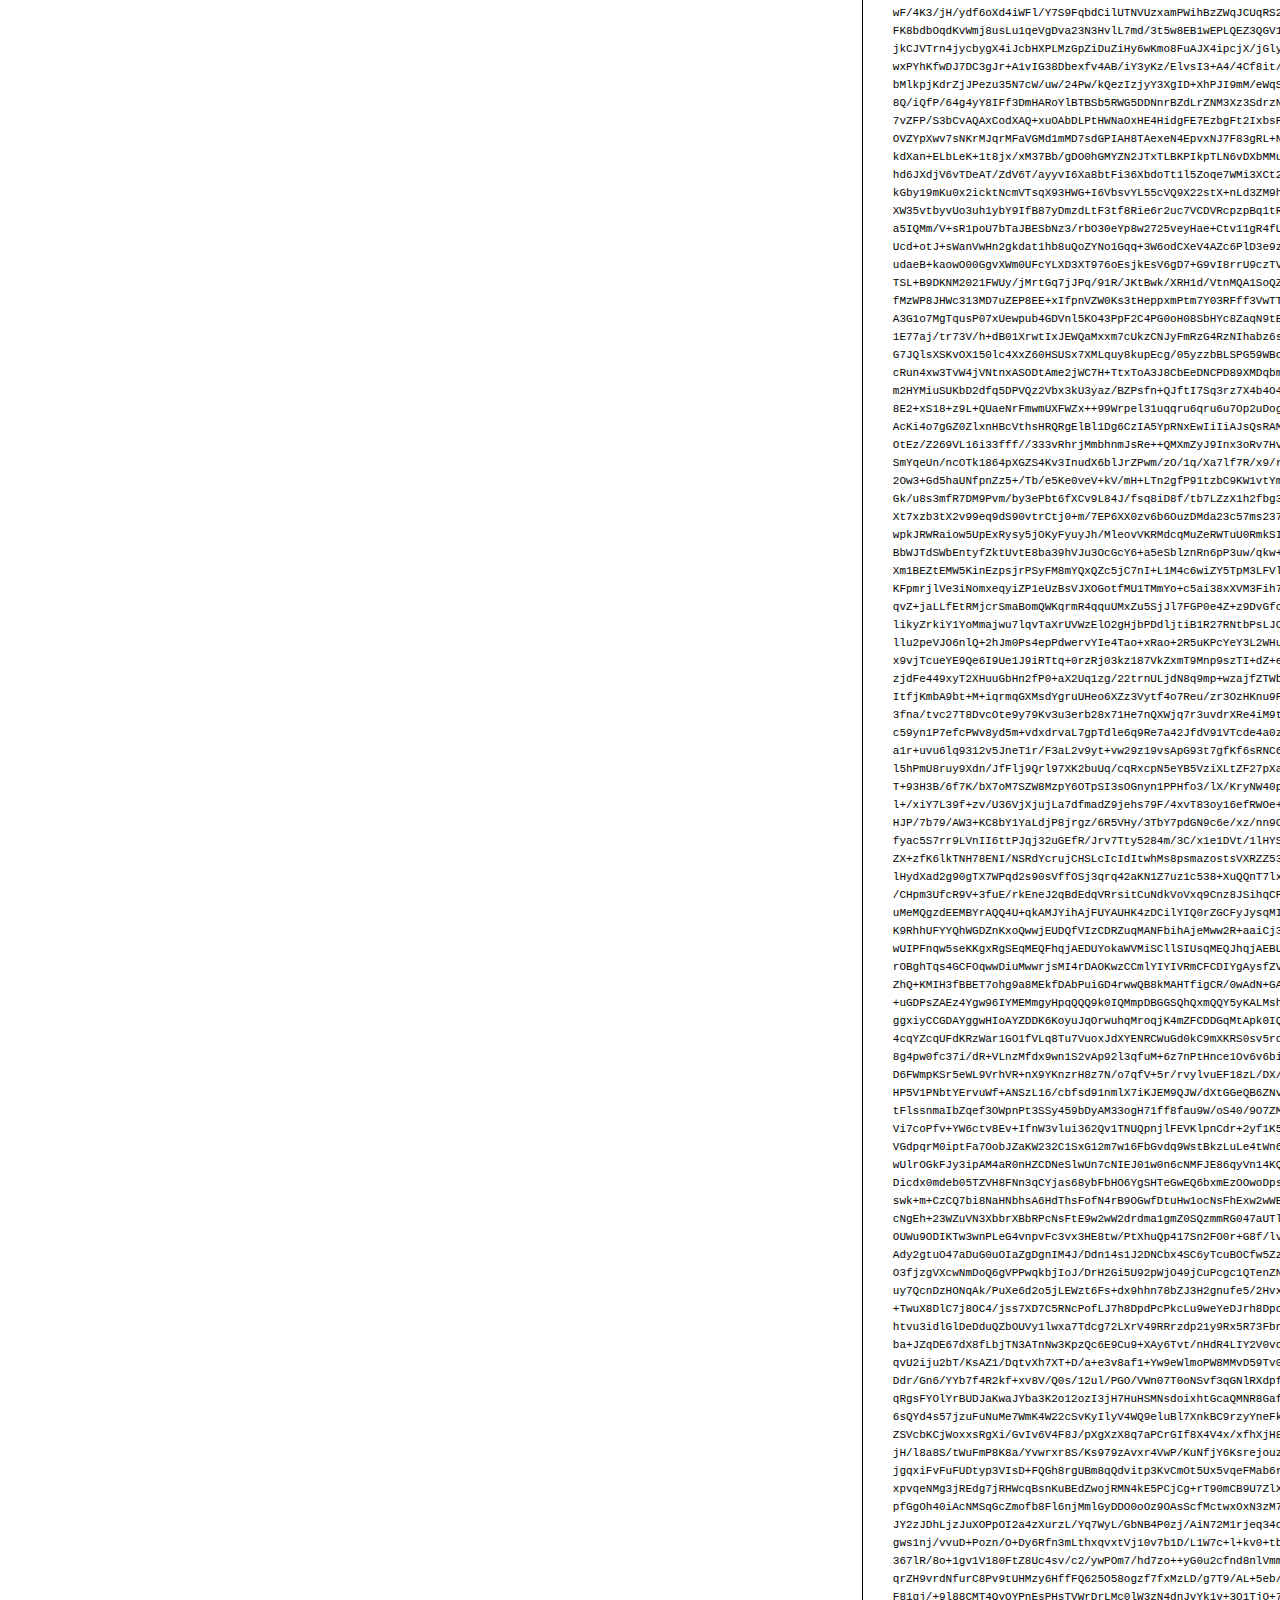
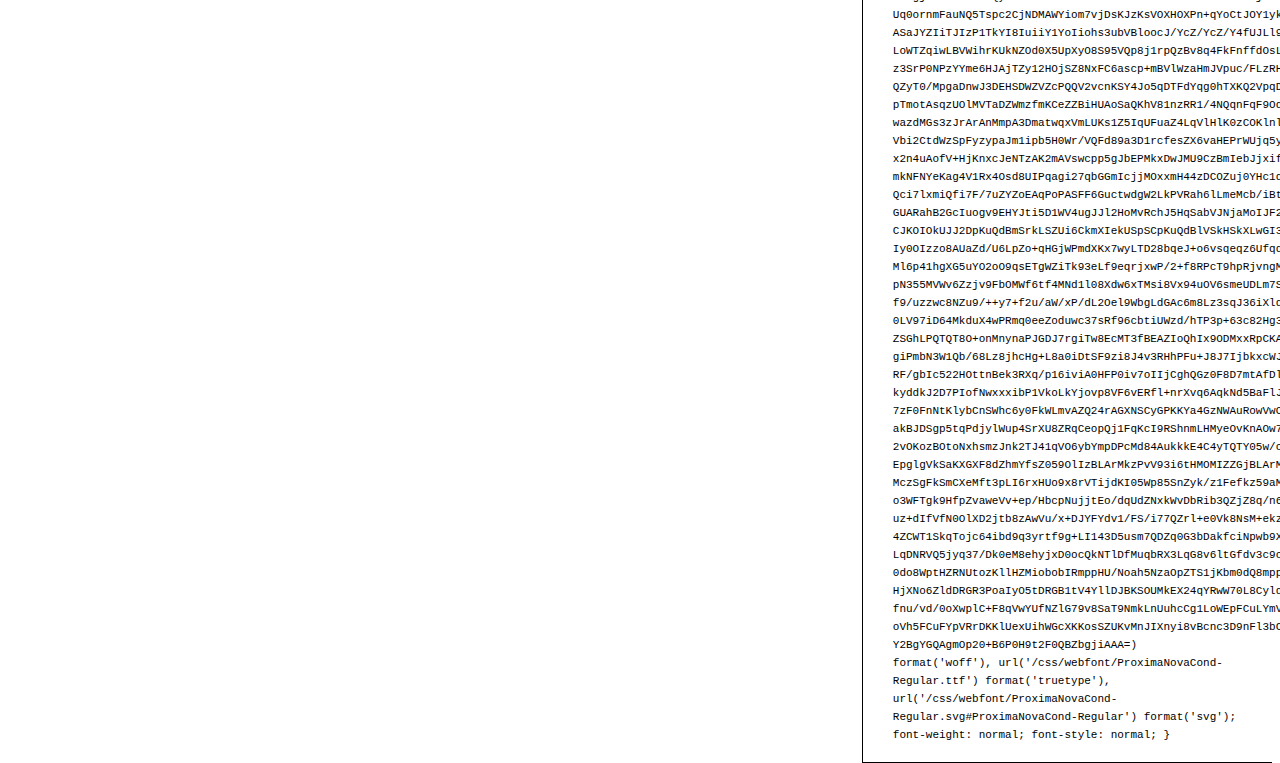
<file: fonts/ProximaNovaCond-Regular/preview.html>
<!DOCTYPE html>
<html>
<head>
<title>
ProximaNovaCond-Regular
 - Web font preview
</title>
<style type='text/css'>

@font-face {
  font-family: 'ProximaNovaCond-Regular';
  src: url('ProximaNovaCond-Regular.eot') format('embedded-opentype');
  font-weight: normal;
  font-style: normal;
}

@font-face {
  font-family: 'ProximaNovaCond-Regular';
  src:  url('ProximaNovaCond-Regular.otf')  format('opentype'),
	     url([data-uri]) format('woff'), url('ProximaNovaCond-Regular.ttf')  format('truetype'), url('ProximaNovaCond-Regular.svg#ProximaNovaCond-Regular') format('svg');
  font-weight: normal;
  font-style: normal;
}



body { font-family: 'ProximaNovaCond-Regular' !important; }
h1, h2, h3, h4 { font-weight: normal; }
.reg { color:black; background:white; }
.inverse { color:white; background:black; }
div { padding: 10px 15px; }
.right { background:white; width:30%; float: right; font-family: sans-serif; border: 1px solid black; border-width: 0 0 1px 1px;}
</style>
</head>
<body>
<div class='right'>
<h3>How to Install</h3>
<h4>Step 1</h4>
<div>
Upload contents of the zip file to your web server's public directory. For example:
<code>www.yourdomain.com/css/webfont/</code>
</div>
<h4>Step 2</h4>
<div>
Add contents of
<code>styles.css</code>
to your site's style sheet.
</div>
<h4>Step 3</h4>
<div>
Make sure you adjust the paths in code from
<code>styles.css</code>
to reflect the relative path on your server.
</div>
<div>
For this example you need to prepend
<code>/css/webfont/</code>
to all
<code>src url</code>
definitions. Like this:
</div>
<div>
<code style='font-size:11px;'>@font-face {
  font-family: 'ProximaNovaCond-Regular';
  src: url('/css/webfont/ProximaNovaCond-Regular.eot') format('embedded-opentype');
  font-weight: normal;
  font-style: normal;
}

@font-face {
  font-family: 'ProximaNovaCond-Regular';
  src:  url('/css/webfont/ProximaNovaCond-Regular.otf')  format('opentype'),
	     url([data-uri]) format('woff'), url('/css/webfont/ProximaNovaCond-Regular.ttf')  format('truetype'), url('/css/webfont/ProximaNovaCond-Regular.svg#ProximaNovaCond-Regular') format('svg');
  font-weight: normal;
  font-style: normal;
}</code>
</div>
</div>
<div class='reg'>
<h1>
H1
ProximaNovaCond-Regular
</h1>
<h2>
H2
Donec lacinia, felis nec sagittis feugiat
</h2>
<h3>
H3
Sed ullamcorper tincidunt libero, sed tempus sem rhoncus non.
</h3>
<h4>
H4
Etiam in nulla eros, quis laoreet orci. Morbi ullamcorper tempor nunc sed ullamcorper.
</h4>
<div>
DEFAULT
In hac habitasse platea dictumst. Sed hendrerit scelerisque pellentesque. Suspendisse id eros quis sem tristique varius sed eget velit. Phasellus pellentesque ipsum non quam vulputate euismod. Nullam eget viverra lorem. Ut eu tortor metus. Mauris eget quam nulla, eu suscipit magna. Nullam vitae lectus quam, a consequat tortor. Ut sed arcu arcu. Aliquam aliquet lacinia lorem, id tristique nunc pulvinar eget.
</div>
<div>
SMALL
<small>
Proin volutpat, magna at vehicula blandit, massa lectus aliquam dolor, ut porta magna odio eu nunc. Nam nisi diam, commodo vitae hendrerit non, consequat sed est. Proin fringilla, nunc non vulputate hendrerit, turpis purus vestibulum diam, a venenatis nunc lectus nec quam. Quisque euismod fermentum mauris, at accumsan mi pulvinar in. Fusce libero lectus, fringilla non congue vel, cursus nec metus. Nunc ac ante quam.
</small>
</div>
<div>
BIG
<big>
Curabitur auctor orci vel felis sodales porttitor. Aenean non neque auctor tellus suscipit vulputate ut quis nunc. Integer tellus purus, venenatis a cursus nec, vestibulum eget turpis. Nulla pulvinar dictum elit, vulputate sodales nunc laoreet eget. Aliquam vitae urna ac risus scelerisque iaculis.
</big>
</div>

</div>
<div class='inverse'>
<h1>
H1
ProximaNovaCond-Regular
</h1>
<h2>
H2
Donec lacinia, felis nec sagittis feugiat
</h2>
<h3>
H3
Sed ullamcorper tincidunt libero, sed tempus sem rhoncus non.
</h3>
<h4>
H4
Etiam in nulla eros, quis laoreet orci. Morbi ullamcorper tempor nunc sed ullamcorper.
</h4>
<div>
DEFAULT
In hac habitasse platea dictumst. Sed hendrerit scelerisque pellentesque. Suspendisse id eros quis sem tristique varius sed eget velit. Phasellus pellentesque ipsum non quam vulputate euismod. Nullam eget viverra lorem. Ut eu tortor metus. Mauris eget quam nulla, eu suscipit magna. Nullam vitae lectus quam, a consequat tortor. Ut sed arcu arcu. Aliquam aliquet lacinia lorem, id tristique nunc pulvinar eget.
</div>
<div>
SMALL
<small>
Proin volutpat, magna at vehicula blandit, massa lectus aliquam dolor, ut porta magna odio eu nunc. Nam nisi diam, commodo vitae hendrerit non, consequat sed est. Proin fringilla, nunc non vulputate hendrerit, turpis purus vestibulum diam, a venenatis nunc lectus nec quam. Quisque euismod fermentum mauris, at accumsan mi pulvinar in. Fusce libero lectus, fringilla non congue vel, cursus nec metus. Nunc ac ante quam.
</small>
</div>
<div>
BIG
<big>
Curabitur auctor orci vel felis sodales porttitor. Aenean non neque auctor tellus suscipit vulputate ut quis nunc. Integer tellus purus, venenatis a cursus nec, vestibulum eget turpis. Nulla pulvinar dictum elit, vulputate sodales nunc laoreet eget. Aliquam vitae urna ac risus scelerisque iaculis.
</big>
</div>

</div>
</body>
</html>
</file>
<file: css/fonts.css>
@font-face {
	font-family: 'ProximaNovaCond-Regular';
	src: url('../fonts/ProximaNovaCond-Regular/ProximaNovaCond-Regular.eot') format('embedded-opentype');
	font-weight: normal;
	font-style: normal;
}

@font-face {
	font-family: 'ProximaNovaCond-Regular';
	src:  url('../fonts/ProximaNovaCond-Regular/ProximaNovaCond-Regular.otf')  format('opentype'),
		url('../fonts/ProximaNovaCond-Regular/ProximaNovaCond-Regular.ttf')  format('truetype'), 
		url('../fonts/ProximaNovaCond-Regular/ProximaNovaCond-Regular.svg#ProximaNovaCond-Regular') format('svg');
	font-weight: normal;
	font-style: normal;
}


@font-face {
	font-family: 'ProximaNova-Black';
	src: url('../fonts/ProximaNova-Black/ProximaNova-Black.eot') format('embedded-opentype');
	font-weight: normal;
	font-style: normal;
}

@font-face {
	font-family: 'ProximaNova-Black';
	src:  url('../fonts/ProximaNova-Black/ProximaNova-Black.otf')  format('opentype'),
		url('../fonts/ProximaNova-Black/ProximaNova-Black.ttf')  format('truetype'),
		url('../fonts/ProximaNova-Black/ProximaNova-Black.svg#ProximaNova-Black') format('svg');
	font-weight: normal;
	font-style: normal;
}

@font-face {
	font-family: 'ProximaNova-Bold';
	src: url('../fonts/ProximaNova-Bold/ProximaNova-Bold.eot) format('embedded-opentype');
		/*ProximaNova-Bold.eot') format('embedded-opentype'); */
	font-weight: normal;
	font-style: normal;
}

@font-face {
	font-family: 'ProximaNova-Bold';
	src:  url('../fonts/ProximaNova-Bold/ProximaNova-Bold.otf')  format('opentype'),
		url('../fonts/ProximaNova-Bold/ProximaNova-Bold.ttf')  format('truetype'),
		url('../fonts/ProximaNova-Bold/ProximaNova-Bold.svg#ProximaNova-Bold') format('svg');
	font-weight: normal;
	font-style: normal;
}


@font-face {
	font-family: 'ProximaNova-Light';
	src: url('../fonts/ProximaNova-Light/ProximaNova-Light.eot') format('embedded-opentype');
	font-weight: normal;
	font-style: normal;
}

@font-face {
	font-family: 'ProximaNova-Light';
	src:  url('../fonts/ProximaNova-Light/ProximaNova-Light.otf')  format('opentype'),
		url('../fonts/ProximaNova-Light/ProximaNova-Light.ttf')  format('truetype'),
		url('../fonts/ProximaNova-Light/ProximaNova-Light.svg#ProximaNova-Light') format('svg');
	font-weight: normal;
	font-style: normal;
}


@font-face {
	font-family: 'ProximaNova-Regular';
	src: url('../fonts/ProximaNova-Regular/ProximaNova-Regular.eot') format('embedded-opentype');
	font-weight: normal;
	font-style: normal;
}

@font-face {
	font-family: 'ProximaNova-Regular';
	src:  url('../fonts/ProximaNova-Regular/ProximaNova-Regular.otf')  format('opentype'),
		url('../fonts/ProximaNova-Regular/ProximaNova-Regular.ttf')  format('truetype'),
		url('../fonts/ProximaNova-Regular/ProximaNova-Regular.svg#ProximaNova-Regular') format('svg');
	font-weight: normal;
	font-style: normal;
}
</file>
<file: css/main.css>
/*
Orange color: #e67e22
*/

/* ------------------------------------------- */
/* BASIC SETUP */
/* ------------------------------------------- */

* {
	margin: 0;
	padding: 0;
	box-sizing: border-box;
}

html,
body {
	background-color: #fff;
	color: #555;
	font-family: 'Lato', 'Arial', sans-serif;
	font-weight: 300;
	font-size: 20px;
	text-rendering: optimizeLegibility;
	overflow-x: hidden;
	height: 100%;
}

a, a:hover  {
	text-decoration: none;
}

.clearfix {
	zoom:1
}


.clearfix:after {
	content: '';
	clear:both;
	display: block;
	height: 0;
	visibility: hidden;
}

.section-wrapper {
	max-width: 1350px;
	margin: 0 auto;
}

/*Header*/
header {
	height: 100vh;
	min-height: 600px;
	
	background-image: url(../img/header-bg.jpg);
	background-repeat: no-repeat;
	background-position: center;
	background-size:cover;
	background-origin: border-box;
}

.container-fluid {
	padding: 2% 10% 25px 10%;
}

.row-header a {
	display: inline-block;
	

}

.surface:link,
.surface:visited,
.forAthlets:link,
.forAthlets:visited
{
	color:#f8f8f9;
	text-decoration: none;
	border-bottom: 2px solid transparent;
	transition: border-bottom .5s;
	
}

.forAthlets:hover,
.forAthlets:active,
.surface:hover,
.surface:active {
	border-bottom: 2px solid #5e42b0;
}

.surface {
	float: left;
	line-height: 37px;
	font-size: 120%;
	font-weight: 800;
	font-family: "Myriad Pro";
	text-transform: uppercase;
}
.forAthlets {
	float: right;
	font-size: 60%;
	line-height: 30px;
	font-family: "Myriad Pro";
	text-transform: uppercase;
	font-weight: 200;
}

.text-hero {
	margin-top: 15%;
	padding-left: 5%;
	position: relative;
}



h1 {
	color: #f8f8f9;
	font-size: 270%;
	font-weight: 300;
}

h1 span:first-child::after {
	display: block;
	height: 4px;
	width: 260px; 
	
	background-color: #5e42b0;
	content:'';
	
	
	position: absolute;
	transform: rotate(140deg);
	top: 58px;
	left: 281px;
}

h1 span:last-child {
	padding-left: 20%;
}

h1 span:last-child {
	font-weight: 600;
}

/*nav*/
nav {
	width: 100%;
}
.main-nav {
	list-style-type: none;
	/*margin-left: 55%;*/ 
	display:flex;
	flex-flow: row-reverse nowrap;
}

.main-nav li {
	margin-left: 3%;
	font-size: 70%;
}

.main-nav li a {
	color: #5e42b0;
	text-transform: uppercase;
	transition: color .3s
}

.main-nav li a:hover,
.main-nav li a:active {
	color: #fff;
}
nav,
.btn {
	font-family: 'ProximaNova-Light';
}


/*buttons*/
.btn-container{
	
}

.btn {
	box-sizing: border-box;
	width: 250px;
	height: 60px;
	border-radius: 40px;
	color: #fff;
	background-color: #5e42b0;
	margin-left: 3%;
}

.btn.app-store {
	
}

.btn.google-play {
	
}

.btn-container {
	margin-top:10%;
	display: flex;
	flex-flow: row wrap;
	justify-content: center;
}

.btn-container button {
	display: flex;
	flex-flow: row wrap;
	justify-content: center;
	align-items:flex-start;
}

.btn.app-store,
.btn.google-play {
	line-height: 18px;      
	text-transform: uppercase;
	border: 2px solid transparent;
	transition: border, color, background-color 2.5s
}

.btn.app-store:hover,
.btn.google-play:hover {
	border: 2px solid #fff;
	background-color: rgba(172, 151, 232, 0.7);
	color: #fefefe;
}
.icon {
	color: #fff;
	font-size: 350%;
	padding-right: 10px;
}


.col-lg-6 {
	padding: 0;
	height: 100%;
}

/* section {
	padding: 0 5% 0 5%;	
} */
.section-pading-left {
	padding-left:  2.5em;
}

.section-pading-right {
	padding-right:  2.5em;
}

.cta-content-align {
	padding: 5% 5% 0 5em;
}

section img {
	width: 100%;
	max-width: 100vw;
	position: relative;
	z-index: 2;
}

.img-football {
	position: relative;
	top: 2.5em;
}

.img-football::after {
	content: "";
	
	display: block;
	height: 6px;
	width: 125%;
	
	background-color: #9172e6;
	
	transform: rotate(125deg);
	position: absolute;
	top: 38%;
	left: -18%;
}

.row {
	position: relative;
}

	
.section-athlets {  /* section wrapper */
	/* IE10+ */ 
	background-image: -ms-linear-gradient(bottom, rgba(94,66,176,1) 0%, rgba(94,66,176,1) 30%, rgba(246,244,250,1) 30%, rgba(246,244,250,1) 60%, rgba(255,255,255,1) 60%, rgba(255,255,255,1) 100%);

	/* Mozilla Firefox */ 
	background-image: -moz-linear-gradient(bottom, rgba(94,66,176,1) 0%, rgba(94,66,176,1) 30%, rgba(246,244,250,1) 30%, rgba(246,244,250,1) 60%, rgba(255,255,255,1) 60%, rgba(255,255,255,1) 100%);

	/* Opera */ 
	background-image: -o-linear-gradient(bottom, rgba(94,66,176,1) 0%, rgba(94,66,176,1) 30%, rgba(246,244,250,1) 30%, rgba(246,244,250,1) 60%, rgba(255,255,255,1) 60%, rgba(255,255,255,1) 100%);

	

	/* Webkit (Chrome 11+) */ 
	background-image: -webkit-linear-gradient(bottom, rgba(94,66,176,1) 0%, rgba(94,66,176,1) 30%, rgba(246,244,250,1) 30%, rgba(246,244,250,1) 60%, rgba(255,255,255,1) 60%, rgba(255,255,255,1) 100%);

	/* W3C Markup */ 
	background-image: linear-gradient(to top, rgba(94,66,176,1) 0%, rgba(94,66,176,1) 30%, rgba(246,244,250,1) 30%, rgba(246,244,250,1) 60%, rgba(255,255,255,1) 60%, rgba(255,255,255,1) 100%);
} 




h2.steps-header {
	margin-top: 10%;
	margin-bottom: -12%;
}



h3.steps-header {
	margin-top: 18%;
}

h3.steps-header:last-of-type {
	margin-top: 26%;
}

.steps-athlets p {
	color: #fff;
}

.section-players {  /* section wrapper */
	/* IE10+ */ 
	background-image: -ms-linear-gradient(bottom, rgba(10,14,55,1) 0%, rgba(10,14,55,1) 25%, rgba(246,244,250,1) 25%, rgba(246,244,250,1) 50%, rgba(255,255,255,1) 50%, rgba(255,255,255,1) 100%);

	/* Mozilla Firefox */ 
	background-image: -moz-linear-gradient(bottom, rgba(10,14,55,1) 0%, rgba(10,14,55,1) 25%, rgba(246,244,250,1) 25%, rgba(246,244,250,1) 50%, rgba(255,255,255,1) 50%, rgba(255,255,255,1) 100%);

	/* Opera */ 
	background-image: -o-linear-gradient(bottom, bottom, rgba(10,14,55,1) 0%, rgba(10,14,55,1) 25%, rgba(246,244,250,1) 25%, rgba(246,244,250,1) 50%, rgba(255,255,255,1) 50%, rgba(255,255,255,1) 100%);



	/* Webkit (Chrome 11+) */ 
	background-image: -webkit-linear-gradient(bottom, rgba(10,14,55,1) 0%, rgba(10,14,55,1) 25%, rgba(246,244,250,1) 25%, rgba(246,244,250,1) 50%, rgba(255,255,255,1) 50%, rgba(255,255,255,1) 100%);

	/* W3C Markup */ 
	background-image: linear-gradient(to top, rgba(10,14,55,1) 0%, rgba(10,14,55,1) 25%, rgba(246,244,250,1) 25%, rgba(246,244,250,1) 50%, rgba(255,255,255,1) 50%, rgba(255,255,255,1) 100%);
}

.section-players img {
	width: 100%;
	max-width: 50vw;
	position: relative;
	left: -15%;
}

.section-players h2.steps-header {
	margin-top: 10%;
	margin-bottom: -5%;
}

.section-players h3.steps-header {
	margin-top: 10%;
}

.section-players h3.steps-header:last-of-type {
	margin-top: 12%;
}

.section-players .steps-paragraph:last-of-type {
	margin-bottom: 10%;
}






/* typography  */

h1 span{
	font-style: normal;
	font-family: 'ProximaNova-Black';
	font-weight: 100;
	letter-spacing: 2px;
}

.steps-header {
	font-family: 'Tahoma';
	color: #c1c1c1;
	text-transform: uppercase;
	font-weight: 500;
}



h2 {
	font-size:380%;
	font-family: 'Tahoma';
}
h3 {
	font-size:170%;
}
.steps p {
	font-family: 'ProximaNova-Regular';
}

.steps-number {
	font-family: 'ProximaNova-Bold';
	font-size: 70%;
	font-weight: 700;
	color: #000;
	
	vertical-align: top;
	display: inline-block;
	position: relative;
	margin-right: 5px;
}
.steps-number::after {
	content: "";
	position: absolute;
	bottom:-25%;
	left:-5%;
	
	width: 25px;
	height: 5px;
	background-color: #5e42b0;
	border-radius: 3px;
}

.steps:last-of-type .steps-number::after {
	background-color: #fff;
}

.section-players .steps:last-of-type .steps-number {
	color: #9173e6;
}

.row {
	position: relative;
}

.section-cta img{
	position: relative;
	transform: scale(1.45);
	transition: all .5s
}

.section-cta img:hover{
	position: relative;
	transform: scale(1.72);
}



.number--cta,
.number--cta-even {
	display: flex;  
	justify-content: center; 
	align-items: center;
	background-color: #5e42b0;
	width: 5em;
	height: 4.5em;
	position: absolute;
	color: #fff;
	z-index: 100;
	font-size: 1.05em;
	font-weight: 700;
}

.number--cta{
	top: 35%;
	right: -6%;
}

.number--cta-even {
	top: 36%;
	left: -9%;
}

.number--cta::after,
.number--cta-even::after {
	content: "";
	position: absolute;
	bottom: 28%;
	left: 35%;
	
	width: 30px;
	height: 5px;
	background-color: #8f7bc8;
	border-radius: 3px;
}

/* .steps-number::after {
	content: "";
	position: absolute;
	bottom:-25%;
	left:-5%;

	width: 25px;
	height: 5px;
	background-color: #5e42b0;
	border-radius: 3px;
} */

/*.steps-number {
display: inline-block;    Ctrl+Shift+/
background-color: #5e42b0;
width: 4em;
height: 3.7em;
}*/





/*footer*/
footer {
	min-height: 100%;
	/* equal to footer height */
	background-image: url(../img/footer_bg.jpg);
	background-repeat: no-repeat;
	background-position: center;
	background-size:cover;
	background-origin: border-box;
}

footer .text-hero h1 {
	display: flex;
	flex-direction: column;
	justify-content: space-between;
	align-items: center;
	flex-wrap: nowrap;
}

.footer-text--hero {
	display: flex;
	flex-direction: row;
	justify-content:center;
	align-items: center;
	flex-wrap: nowrap;
}

.footer-header {
	font-size: 1.67em;
	margin-bottom: 0;
	text-transform: uppercase;
}

.footer-sub--header {
	font-size: 0.58em;
	font-weight: 100;
	text-transform: uppercase;
	color: #a496ca;
}

footer .text-hero::after {
	display: block;
	height: 4px;
	width: 14em;
	background-color: #5e42b0;
	content: '';
	position: absolute;
	transform: rotate(135deg);
	top: 55%;
	left: 48%;
}

h1 span.footer-header::after {
	display: block;
	height: 4px;
	width: 2em;
	background-color: #5e42b0;
	content: '';
	position: absolute;
	transform: rotate(135deg);
	top: 48%;
	left: 30%;
}

.subfooter {
	height: 100px;
	background: linear-gradient(rgba(4, 3, 44, 0.7), rgba(4, 3, 44, 0.7));
	margin-top: 100px;
	display: flex;
	justify-content: space-between;
	align-items: center;
	padding: 0 5%;
}

h1 span.footer-sub--header {
	padding-left: 6%;
	line-height: 0.8;
	white-space: nowrap;
}


.ico-sport--api {
	display: inline-block;
	width: 130px;
	height: 130px;
	background-image: url(../img/ico-artwork-bg.png);
	background-repeat: no-repeat;
	background-color: #6e49cc;
	background-position: center;
	border-radius: 25px; 
	
	margin-top: 1.1em;
}

.contacts,
.subfooter-social-container i {
	color: #fff;
	transition: color .3s;
}

.subfooter-social-container {
	flex-basis: 10%;
	display: flex;
	justify-content: space-between;
	margin-left: 10%;
}

.subfooter-social-container i {
	display: inline-block;
	font-size: 150%;
}



.subfooter-social-container i:hover,
.contacts:hover {
	color:#5e42b0;
}






.section-cta .row { 
	margin: 0; 
}

.section-cta h3.steps-header {
	margin-top: 29%;
	font-size: 3em;
}

.section-cta .steps-paragraph {
	margin-top: 9%;
	display: inline-block;
	width: 60%;
}


.section-cta .row {
}

.img-wrapper {
	overflow: hidden;
	min-height: 500px;
}
</file>
